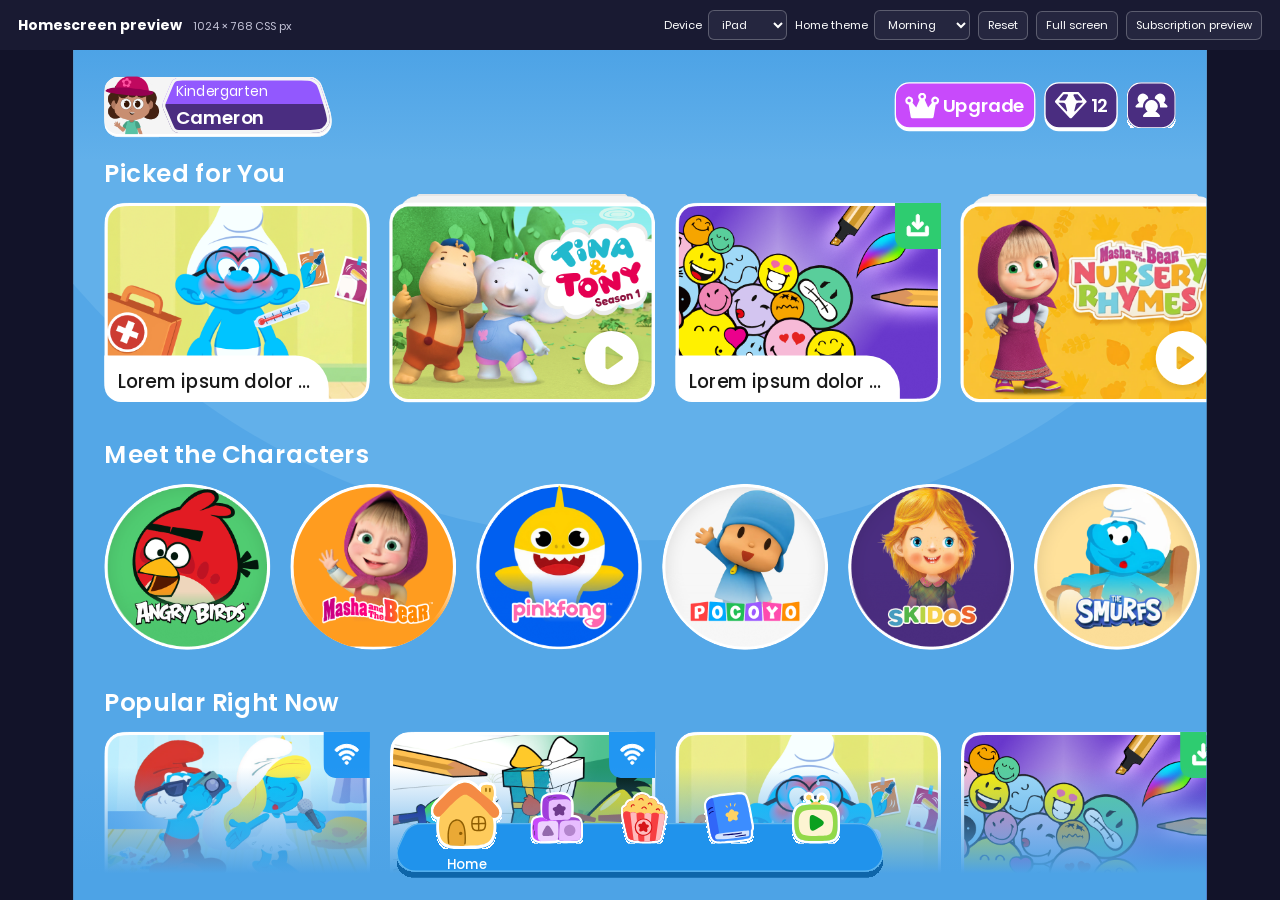
<file: homescreen/index.html>
<!doctype html>
<html lang="en"><head><meta charset="utf-8"><meta name="viewport" content="width=device-width,initial-scale=1,viewport-fit=cover"><meta name="color-scheme" content="dark"><title>SKIDOS Homescreen Preview</title><link rel="stylesheet" href="./fonts.css"><script src="./assets-1.js"></script><script src="./assets-2.js"></script><script src="./assets-3.js"></script><style>

*{box-sizing:border-box}html,body{margin:0;min-height:100%;background:#121329}body{font-family:Poppins,sans-serif}
button,select{font:inherit}button{cursor:pointer;touch-action:manipulation}
button:focus-visible,select:focus-visible,a:focus-visible{outline:2px solid #ffe461;outline-offset:3px}
</style></head><body><div id="app"></div><script>(()=>{var Pn=!0;var Xo=globalThis.process?.env?.NODE_ENV,_=Xo&&!Xo.toLowerCase().startsWith("prod");var wt=Array.isArray,zo=Array.prototype.indexOf,Wt=Array.prototype.includes,Fr=Array.from,Ai=Object.keys,ye=Object.defineProperty,ze=Object.getOwnPropertyDescriptor,Gn=Object.getOwnPropertyDescriptors,Li=Object.prototype,Uo=Array.prototype,gr=Object.getPrototypeOf,Ii=Object.isExtensible;function Ri(e){return typeof e=="function"}var Ce=()=>{};function Hn(e){for(var t=0;t<e.length;t++)e[t]()}function Fn(){var e,t,r=new Promise((n,i)=>{e=n,t=i});return{promise:r,resolve:e,reject:t}}var Ne=Symbol("$state"),Yn=Symbol("component"),fn=Symbol("legacy props"),Ko=Symbol(""),Vn=Symbol("proxy path"),jn=Symbol("attributes"),cn=Symbol("class"),pn=Symbol("style"),hn=Symbol("text"),br=Symbol("form reset"),Mi=Symbol("hmr anchor"),Bt=new class extends Error{name="StaleReactionError";message="The reaction that called `getAbortSignal()` was re-run or destroyed"},Oi=!!globalThis.document?.contentType&&globalThis.document.contentType.includes("xml");var Yr=3,ct=8;var it={};var J=Symbol("uninitialized"),pt=Symbol("filename"),Zo=Symbol("hmr"),Wn="http://www.w3.org/1999/xhtml";var qt="font-weight: bold",Xt="font-weight: normal";function Jo(e){_?console.warn(`%c[svelte] await_reactivity_loss
%cDetected reactivity loss when reading \`${e}\`. This happens when state is read in an async function after an earlier \`await\`
https://svelte.dev/e/await_reactivity_loss`,qt,Xt):console.warn("https://svelte.dev/e/await_reactivity_loss")}function Qo(e,t){_?console.warn(`%c[svelte] await_waterfall
%cAn async derived, \`${e}\` (${t}) was not read immediately after it resolved. This often indicates an unnecessary waterfall, which can slow down your app
https://svelte.dev/e/await_waterfall`,qt,Xt):console.warn("https://svelte.dev/e/await_waterfall")}function ea(){_?console.warn(`%c[svelte] derived_inert
%cReading a derived belonging to a now-destroyed effect may result in stale values
https://svelte.dev/e/derived_inert`,qt,Xt):console.warn("https://svelte.dev/e/derived_inert")}function ta(e,t,r){_?console.warn(`%c[svelte] hydration_attribute_changed
%cThe \`${e}\` attribute on \`${t}\` changed its value between server and client renders. The client value, \`${r}\`, will be ignored in favour of the server value
https://svelte.dev/e/hydration_attribute_changed`,qt,Xt):console.warn("https://svelte.dev/e/hydration_attribute_changed")}function wr(e){_?console.warn(`%c[svelte] hydration_mismatch
%c${e?`Hydration failed because the initial UI does not match what was rendered on the server. The error occurred near ${e}`:"Hydration failed because the initial UI does not match what was rendered on the server"}
https://svelte.dev/e/hydration_mismatch`,qt,Xt):console.warn("https://svelte.dev/e/hydration_mismatch")}function ra(){_?console.warn(`%c[svelte] lifecycle_double_unmount
%cTried to unmount a component that was not mounted
https://svelte.dev/e/lifecycle_double_unmount`,qt,Xt):console.warn("https://svelte.dev/e/lifecycle_double_unmount")}function na(){_?console.warn("%c[svelte] select_multiple_invalid_value\n%cThe `value` property of a `<select multiple>` element should be an array, but it received a non-array value. The selection will be kept as is.\nhttps://svelte.dev/e/select_multiple_invalid_value",qt,Xt):console.warn("https://svelte.dev/e/select_multiple_invalid_value")}function Bn(e){_?console.warn(`%c[svelte] state_proxy_equality_mismatch
%cReactive \`$state(...)\` proxies and the values they proxy have different identities. Because of this, comparisons with \`${e}\` will produce unexpected results
https://svelte.dev/e/state_proxy_equality_mismatch`,qt,Xt):console.warn("https://svelte.dev/e/state_proxy_equality_mismatch")}function ia(){_?console.warn("%c[svelte] svelte_boundary_reset_noop\n%cA `<svelte:boundary>` `reset` function only resets the boundary the first time it is called\nhttps://svelte.dev/e/svelte_boundary_reset_noop",qt,Xt):console.warn("https://svelte.dev/e/svelte_boundary_reset_noop")}var $=!1;function _e(e){$=e}var O;function z(e){if(e===null)throw wr(),it;return O=e}function Pe(){return z(Te(O))}function L(e){if($){if(Te(O)!==null)throw wr(),it;O=e}}function Dt(e=1){if($){for(var t=e,r=O;t--;)r=Te(r);O=r}}function Ct(e=!0){for(var t=0,r=O;;){if(r.nodeType===ct){var n=r.data;if(n==="]"){if(t===0)return r;t-=1}else(n==="["||n==="[!"||n[0]==="["&&!isNaN(Number(n.slice(1))))&&(t+=1)}var i=Te(r);e&&r.remove(),r=i}}function yr(e){if(!e||e.nodeType!==ct)throw wr(),it;return e.data}function qn(e){return e===this.v}function Xn(e,t){return e!=e?t==t:e!==t||e!==null&&typeof e=="object"||typeof e=="function"}function zn(e){return!Xn(e,this.v)}function oa(e){if(_){let t=new Error(`invariant_violation
An invariant violation occurred, meaning Svelte's internal assumptions were flawed. This is a bug in Svelte, not your app \u2014 please open an issue at https://github.com/sveltejs/svelte, citing the following message: "${e}"
https://svelte.dev/e/invariant_violation`);throw t.name="Svelte error",t}else throw new Error("https://svelte.dev/e/invariant_violation")}function Un(e){if(_){let t=new Error(`lifecycle_outside_component
\`${e}(...)\` can only be used during component initialisation
https://svelte.dev/e/lifecycle_outside_component`);throw t.name="Svelte error",t}else throw new Error("https://svelte.dev/e/lifecycle_outside_component")}function sa(){if(_){let e=new Error("async_derived_orphan\nCannot create a `$derived(...)` with an `await` expression outside of an effect tree\nhttps://svelte.dev/e/async_derived_orphan");throw e.name="Svelte error",e}else throw new Error("https://svelte.dev/e/async_derived_orphan")}function la(){if(_){let e=new Error(`derived_references_self
A derived value cannot reference itself recursively
https://svelte.dev/e/derived_references_self`);throw e.name="Svelte error",e}else throw new Error("https://svelte.dev/e/derived_references_self")}function Di(e,t,r){if(_){let n=new Error(`each_key_duplicate
${r?`Keyed each block has duplicate key \`${r}\` at indexes ${e} and ${t}`:`Keyed each block has duplicate key at indexes ${e} and ${t}`}
https://svelte.dev/e/each_key_duplicate`);throw n.name="Svelte error",n}else throw new Error("https://svelte.dev/e/each_key_duplicate")}function da(e,t,r){if(_){let n=new Error(`each_key_volatile
Keyed each block has key that is not idempotent \u2014 the key for item at index ${e} was \`${t}\` but is now \`${r}\`. Keys must be the same each time for a given item
https://svelte.dev/e/each_key_volatile`);throw n.name="Svelte error",n}else throw new Error("https://svelte.dev/e/each_key_volatile")}function ua(e){if(_){let t=new Error(`effect_in_teardown
\`${e}\` cannot be used inside an effect cleanup function
https://svelte.dev/e/effect_in_teardown`);throw t.name="Svelte error",t}else throw new Error("https://svelte.dev/e/effect_in_teardown")}function fa(){if(_){let e=new Error("effect_in_unowned_derived\nEffect cannot be created inside a `$derived` value that was not itself created inside an effect\nhttps://svelte.dev/e/effect_in_unowned_derived");throw e.name="Svelte error",e}else throw new Error("https://svelte.dev/e/effect_in_unowned_derived")}function ca(e){if(_){let t=new Error(`effect_orphan
\`${e}\` can only be used inside an effect (e.g. during component initialisation)
https://svelte.dev/e/effect_orphan`);throw t.name="Svelte error",t}else throw new Error("https://svelte.dev/e/effect_orphan")}function pa(){if(_){let e=new Error(`effect_update_depth_exceeded
Maximum update depth exceeded. This typically indicates that an effect reads and writes the same piece of state
https://svelte.dev/e/effect_update_depth_exceeded`);throw e.name="Svelte error",e}else throw new Error("https://svelte.dev/e/effect_update_depth_exceeded")}function ha(){if(_){let e=new Error(`hydration_failed
Failed to hydrate the application
https://svelte.dev/e/hydration_failed`);throw e.name="Svelte error",e}else throw new Error("https://svelte.dev/e/hydration_failed")}function _a(e){if(_){let t=new Error(`props_invalid_value
Cannot do \`bind:${e}={undefined}\` when \`${e}\` has a fallback value
https://svelte.dev/e/props_invalid_value`);throw t.name="Svelte error",t}else throw new Error("https://svelte.dev/e/props_invalid_value")}function ma(e){if(_){let t=new Error(`rune_outside_svelte
The \`${e}\` rune is only available inside \`.svelte\` and \`.svelte.js/ts\` files
https://svelte.dev/e/rune_outside_svelte`);throw t.name="Svelte error",t}else throw new Error("https://svelte.dev/e/rune_outside_svelte")}function va(){if(_){let e=new Error("state_descriptors_fixed\nProperty descriptors defined on `$state` objects must contain `value` and always be `enumerable`, `configurable` and `writable`.\nhttps://svelte.dev/e/state_descriptors_fixed");throw e.name="Svelte error",e}else throw new Error("https://svelte.dev/e/state_descriptors_fixed")}function ga(){if(_){let e=new Error("state_prototype_fixed\nCannot set prototype of `$state` object\nhttps://svelte.dev/e/state_prototype_fixed");throw e.name="Svelte error",e}else throw new Error("https://svelte.dev/e/state_prototype_fixed")}function ba(){if(_){let e=new Error("state_unsafe_mutation\nUpdating state inside `$derived(...)`, `$inspect(...)` or a template expression is forbidden. If the value should not be reactive, declare it without `$state`\nhttps://svelte.dev/e/state_unsafe_mutation");throw e.name="Svelte error",e}else throw new Error("https://svelte.dev/e/state_unsafe_mutation")}function wa(){if(_){let e=new Error("svelte_boundary_reset_onerror\nA `<svelte:boundary>` `reset` function cannot be called while an error is still being handled\nhttps://svelte.dev/e/svelte_boundary_reset_onerror");throw e.name="Svelte error",e}else throw new Error("https://svelte.dev/e/svelte_boundary_reset_onerror")}var me=!1,zt=!1,yt=!1;var mn=null;function Ge(e,t){return e.label=t,Zn(e.v,t),e}function Zn(e,t){return e?.[Vn]?.(t),e}function xt(e){let t=new Error,r=Js();return r.length===0?null:(r.unshift(`
`),ye(t,"stack",{value:r.join(`
`)}),ye(t,"name",{value:e}),t)}function Js(){let e=Error.stackTraceLimit;Error.stackTraceLimit=1/0;let t=new Error().stack;if(Error.stackTraceLimit=e,!t)return[];let r=t.split(`
`),n=[];for(let i=0;i<r.length;i++){let o=r[i],a=o.replaceAll("\\","/");if(o.trim()!=="Error"){if(o.includes("validate_each_keys"))return[];a.includes("svelte/src/internal")||a.includes("node_modules/.vite")||n.push(o)}}return n}function xa(e,t){if(!_)throw new Error("invariant(...) was not guarded by if (DEV)");e||oa(t)}var G=null;function Ut(e){G=e}var Pt=null;function Wr(e){Pt=e}var kt=null;function Jn(e){kt=e}function Et(e,t=!1,r){G={p:G,i:!1,c:null,e:null,s:e,x:null,r:k,l:zt&&!t?{s:null,u:null,$:[]}:null},_&&(G.function=r,kt=r)}function $t(e){var t=G,r=t.e;if(r!==null){t.e=null;for(var n of r)Ci(n)}return e!==void 0&&(t.x=e),t.i=!0,G=t.p,_&&(kt=G?.function??null),vn(e)}function vn(e={}){return ye(e,Yn,{value:!0}),e}function Gt(){return!zt||G!==null&&G.l===null}var xr=[];function ka(){var e=xr;xr=[],Hn(e)}function fe(e){if(xr.length===0&&!kr){var t=xr;queueMicrotask(()=>{t===xr&&ka()})}xr.push(e)}function Ea(){for(;xr.length>0;)ka()}var Qs=-7169;function U(e,t){e.f=e.f&Qs|t}function Br(e){(e.f&512)!==0||e.deps===null?U(e,1024):U(e,4096)}function Qn(e,t){(e.f&2048)!==0?t.set(e,2048):(e.f&4096)!==0&&t.get(e)!==2048&&t.set(e,4096),U(e,1024)}function $a(e){return`{${e.toString().replace(/^async \(\) => /,"").replace(/^\(/,"").replace(/\$\.get\((.+?)\)/g,(t,r)=>r).replace(/\$\.track_reactivity_loss\((.+?)\)\(\)/g,(t,r)=>r).replace(/\)$/,"")}}`}var Na=!1;function Pi(){Na||(Na=!0,document.addEventListener("reset",e=>{Promise.resolve().then(()=>{if(!e.defaultPrevented)for(let t of e.target.elements)t[br]?.()})},{capture:!0}))}function Ve(e){var t=S,r=k;ge(null),be(null);try{return e()}finally{ge(t),be(r)}}function Gi(e,t,r,n=r){e.addEventListener(t,()=>Ve(r));let i=e[br];i?e[br]=()=>{i(),n(!0)}:e[br]=()=>n(!0),Pi()}function ei(e,t,r,n){let i=Gt()?sr:$r;var o=e.filter(u=>!u.settled),a=t.map(i);if(_&&a.forEach((u,v)=>{u.label=t[v].toString().replace("() => ","").replaceAll("$.eager(() => ","$state.eager(").replace(/\$\.get\((.+?)\)/g,(g,m)=>m)}),r.length===0&&o.length===0){n(a);return}var s=k,d=Ta(),p=o.length===1?o[0].promise:o.length>1?Promise.all(o.map(u=>u.promise)):null;function h(u){if((s.f&16384)===0){d();try{n([...a,...u])}catch(v){Ke(v,s)}Xr()}}var c=Hi();if(r.length===0){p.then(()=>h([])).finally(c);return}function f(){Promise.all(r.map(u=>Yi(u))).then(h).catch(u=>Ke(u,s)).finally(c)}p?p.then(()=>{if((s.f&16384)!==0){c();return}d(),f(),Xr()}):f()}function Ta(){var e=k,t=S,r=G,n=A;if(_)var i=Pt;return function(a=!0){be(e),ge(t),Ut(r),a&&(e.f&16384)===0&&(n?.activate(),n?.apply()),_&&(Fi(null),Wr(i))}}var el=!1;function Xr(e=!0){el=!1,be(null),ge(null),Ut(null),e&&A?.deactivate(),_&&(Fi(null),Wr(null))}function Hi(){var e=k,t=e.b,r=A,n=!!t?.is_rendered();return t?.update_pending_count(1,r),r.increment(n,e),()=>{t?.update_pending_count(-1,r),r.decrement(n,e)}}var Ze=null;function Fi(e){Ze=e}var wn=new Set;function sr(e){var t=2050;k!==null&&(k.f|=524288);let r={ctx:G,deps:null,effects:null,equals:qn,f:t,fn:e,reactions:null,rv:0,v:J,wv:0,parent:k,ac:null};return _&&yt&&(r.created=xt("created at")),r}var zr=Symbol("obsolete");function Yi(e,t,r){let n=k;n===null&&sa();var i=void 0,o=He(J);_&&(o.label=t??$a(e));var a=!S,s=new Set;return La(()=>{var d=k;_&&(Ze={effect:d,effect_deps:new Set,warned:!1});var p=Fn();i=p.promise;try{Promise.resolve(e()).then(p.resolve,u=>{u!==Bt&&p.reject(u)}).finally(Xr)}catch(u){p.reject(u),Xr()}if(_){if(Ze){if(d.deps!==null)for(let u=0;u<We;u+=1)Ze.effect_deps.add(d.deps[u]);if(Ee!==null)for(let u=0;u<Ee.length;u+=1)Ze.effect_deps.add(Ee[u])}Ze=null}var h=A;if(a){if((d.f&32768)!==0)var c=Hi();if(n.b?.is_rendered())h.async_deriveds.get(d)?.reject(zr);else for(let u of s.values())u.reject(zr);s.add(p),h.async_deriveds.set(d,p)}let f=(u,v=void 0)=>{_&&(Ze=null),c?.(),s.delete(p),v!==zr&&(h.activate(),v?(o.f|=8388608,Tt(o,v)):((o.f&8388608)!==0&&(o.f^=8388608),_&&r!==void 0&&!o.equals(u)&&(wn.add(o),setTimeout(()=>{wn.has(o)&&(d.f&16384)===0&&(Qo(o.label,r),wn.delete(o))})),Tt(o,u)),h.deactivate())};p.promise.then(f,u=>f(null,u||"unknown"))}),ke(()=>{for(let d of s)d.reject(zr)}),_&&(o.f|=4194304),new Promise(d=>{function p(h){function c(){h===i?d(o):p(i)}h.then(c,c)}p(i)})}function X(e){let t=sr(e);return me||ni(t),t}function $r(e){let t=sr(e);return t.equals=zn,t}function Sa(e){var t=e.effects;if(t!==null){e.effects=null;for(var r=0;r<t.length;r+=1)le(t[r])}}var Vi=[];function yn(e){var t,r=k,n=e.parent;if(!at&&n!==null&&e.v!==J&&(n.f&24576)!==0)return ea(),e.v;if(be(n),_){let i=Nr;ti(new Set);try{Wt.call(Vi,e)&&la(),Vi.push(e),Sa(e),t=ri(e)}finally{be(r),ti(i),Vi.pop()}}else try{Sa(e),t=ri(e)}finally{be(r)}return t}function ji(e){var t=yn(e);if(!e.equals(t)&&(e.wv=Ur(),(!A?.is_fork||e.deps===null)&&(A!==null?(A.capture(e,t,!0),_t?.capture(e,t,!0)):e.v=t,e.deps===null))){U(e,1024);return}at||($e!==null?(ar()||A?.is_fork)&&$e.set(e,t):Br(e))}function Aa(e){if(e.effects!==null)for(let t of e.effects)(t.teardown||t.ac)&&(t.teardown?.(),t.ac!==null&&Ve(()=>{t.ac.abort(Bt),t.ac=null}),t.fn!==null&&(t.teardown=Ce),Tr(t,0),xn(t))}function Wi(e){if(e.effects!==null)for(let t of e.effects)t.teardown&&t.fn!==null&&Ht(t)}var ii=null,Kr=null,A=null,_t=null,$e=null,Xi=null,kr=!1,Bi=!1,Zr=null,kn=null,Ia=0,qi=new Set,nl=1,st=class e{id=nl++;started=!1;linked=!0;prev=null;next=null;async_deriveds=new Map;current=new Map;previous=new Map;#e=new Set;#t=new Set;#r=0;#s=new Map;#i=null;#n=[];#a=[];#o=new Map;#l=new Map;#p=new Set;is_fork=!1;#d=!1;constructor(){Kr===null?ii=Kr=this:(Kr.next=this,this.prev=Kr),Kr=this}#_(){if(this.is_fork)return!0;for(let t of this.#s.keys())if(!this.#g(t))return!0;return!1}#g(t){for(var r=t;r!==null;r=r.parent)if(this.#l.has(r))return!0;return!1}skip_effect(t){this.#l.has(t)||this.#l.set(t,{d:[],m:[]}),this.#p.delete(t)}unskip_effect(t,r=n=>this.schedule(n)){var n=this.#l.get(t);if(n){this.#l.delete(t);for(var i of n.d)U(i,2048),r(i);for(i of n.m)U(i,4096),r(i)}this.#p.add(t)}#u(){var t=[];for(let o of this.#n)if(!((o.f&16384)!==0||(o.f&6144)===0)){for(var r=o,n=!1;r.parent!==null;){r=r.parent;var i=r.f;if((i&96)!==0){if((i&1024)===0){n=!0;break}r.f^=1024}}n||t.push(r)}return this.#n=[],t}#m(){if(this.started=!0,_)for(let s of this.current.keys())qi.add(s);for(let[s,d]of this.#o)U(s,d),this.schedule(s);this.apply();for(var t=Zr=[],r=[],n=kn=[];this.#n.length>0;){Ia++>1e3&&(this.#c(),il());for(let s of this.#u())try{this.#b(s,t,r)}catch(d){throw Da(s),this.#_()||this.discard(),d}}if(A=null,n.length>0){var i=e.ensure();for(let s of n)i.schedule(s)}if(Zr=null,kn=null,this.#_()){this.#h(r),this.#h(t);for(let[s,d]of this.#l)Oa(s,d);n.length>0&&A.#m();return}let o=this.#y();if(o){this.#h(r),this.#h(t),o.#f(this);return}this.#o.clear();for(let s of this.#e)s(this);this.#e.clear(),_t=this,Ra(r),Ra(t),_t=null,this.#i?.resolve();var a=A;this.#r===0&&(this.#n.length===0||a!==null)&&(this.#c(),me&&(this.#w(),A=a)),a!==null&&(vt.clear(),a.#m())}#b(t,r,n){t.f^=1024;for(var i=t.first;i!==null;){var o=i.f,a=(o&96)!==0,s=a&&(o&1024)!==0,d=s||(o&8192)!==0||this.#l.has(i);if(!d&&i.fn!==null){a?i.f^=1024:(o&4)!==0?r.push(i):me&&(o&16777224)!==0?n.push(i):dr(i)&&((o&16)!==0&&this.add_dirty_reaction(i,4096),Ht(i));var p=i.first;if(p!==null){i=p;continue}}for(;i!==null;){var h=i.next;if(h!==null){i=h;break}i=i.parent}}}#y(){for(var t=this.prev;t!==null;t=t.prev)if(!t.is_fork&&this.#v(t))return t;return null}#v(t){for(let[r,[,n]]of this.current)if(!n&&t.current.has(r))return!0;return!1}#f(t){for(let[n,i]of t.current)!this.previous.has(n)&&t.previous.has(n)&&this.previous.set(n,t.previous.get(n)),this.current.set(n,i);for(let[n,i]of t.async_deriveds){let o=this.async_deriveds.get(n);o&&i.promise.then(o.resolve).catch(o.reject)}t.async_deriveds.clear(),this.transfer_reactions(t.#o);let r=n=>{var i=n.reactions;if(i!==null&&!((n.f&2)!==0&&(n.f&6144)===0))for(let s of i){var o=s.f;if((o&2)!==0)r(s);else{var a=s;o&4194320&&!this.async_deriveds.has(a)&&(this.#o.delete(a),U(a,2048),this.schedule(a))}}};for(let n of this.current.keys())r(n);this.oncommit(()=>t.discard()),t.#c(),A=this,this.#m()}#h(t){for(var r=0;r<t.length;r+=1)Qn(t[r],this.#o)}capture(t,r,n=!1){t.v!==J&&!this.previous.has(t)&&this.previous.set(t,t.v),(t.f&8388608)===0&&(this.current.set(t,[r,n]),$e?.set(t,r)),this.is_fork||(t.v=r)}activate(){A=this}deactivate(){A=null,$e=null}flush(){try{_&&qi.clear(),Bi=!0,A=this,this.#m()}finally{if(Ia=0,Xi=null,Zr=null,kn=null,Bi=!1,A=null,$e=null,vt.clear(),_)for(let t of qi)t.updated=null}}discard(){for(let t of this.#t)t(this);this.#t.clear();for(let t of this.async_deriveds.values())t.reject(zr);this.#c(),this.#i?.resolve()}register_created_effect(t){this.#a.push(t)}#w(){for(let c=ii;c!==null;c=c.next){var t=c.id<this.id,r=[];for(let[f,[u,v]]of this.current){if(c.current.has(f)){var n=c.current.get(f)[0];if(t&&u!==n)c.current.set(f,[u,v]);else continue}r.push(f)}if(t)for(let[f,u]of this.async_deriveds){let v=c.async_deriveds.get(f);v&&u.promise.then(v.resolve).catch(v.reject)}var i=[...c.current.keys()].filter(f=>!c.current.get(f)[1]);if(!(!c.started||i.length===0)){var o=i.filter(f=>!this.current.has(f));if(o.length===0)t&&c.discard();else if(r.length>0){if(_&&!c.#d&&xa(c.#n.length===0,"Batch has scheduled effects"),t)for(let f of this.#p)c.unskip_effect(f,u=>{(u.f&4194320)!==0?c.schedule(u):c.#h([u])});c.activate();var a=new Set,s=new Map;for(var d of r)Ma(d,o,a,s);s=new Map;var p=[...c.current].filter(([f,u])=>{let v=this.current.get(f);return v?v[0]!==u[0]||v[1]!==u[1]:!0}).map(([f])=>f);if(p.length>0)for(let f of this.#a)(f.f&155648)===0&&zi(f,p,s)&&((f.f&4194320)!==0?(U(f,2048),c.schedule(f)):c.add_dirty_reaction(f,2048));if(c.#n.length>0&&!c.#d){c.apply();for(var h of c.#u())c.#b(h,[],[])}c.deactivate()}}}}increment(t,r){if(this.#r+=1,t){let n=this.#s.get(r)??0;this.#s.set(r,n+1)}}decrement(t,r){if(this.#r-=1,t){let n=this.#s.get(r)??0;n===1?this.#s.delete(r):this.#s.set(r,n-1)}this.#d||(this.#d=!0,fe(()=>{this.#d=!1,this.linked&&this.flush()}))}transfer_reactions(t){for(let[r,n]of t)this.add_dirty_reaction(r,n);t.clear()}add_dirty_reaction(t,r){(r===2048||this.#o.get(t)!==2048)&&this.#o.set(t,r)}oncommit(t){this.#e.add(t)}ondiscard(t){this.#t.add(t)}settled(){return(this.#i??=Fn()).promise}static ensure(){if(A===null){let t=A=new e;!Bi&&!kr&&fe(()=>{t.started||t.flush()})}return A}apply(){if(!me||!this.is_fork&&this.prev===null&&this.next===null){$e=null;return}$e=new Map;for(let[t,[r]]of this.current)$e.set(t,r);for(let t=ii;t!==null;t=t.next)if(!(t===this||t.is_fork)&&(t.id>=this.id||!t.#v(this)))for(let[r,n]of t.previous)$e.has(r)||$e.set(r,n)}schedule(t){if(Xi=t,t.b?.is_pending&&(t.f&16777228)!==0&&(t.f&32768)===0){t.b.defer_effect(t);return}this.#n.push(t)}#c(){if(this.linked){var t=this.prev,r=this.next;t===null?ii=r:t.next=r,r===null?Kr=t:r.prev=t,this.linked=!1}}};function lr(e){var t=kr,r=_t;_t=null,kr=!0;try{var n;for(e&&(lr(),n=e());;){if(Ea(),A===null)return n;A.flush()}}finally{kr=t,_t=r}}function il(){if(_){var e=new Map;for(let r of A.current.keys())for(let[n,i]of r.updated??[]){var t=e.get(n);t||(t={error:i.error,count:0},e.set(n,t)),t.count+=i.count}for(let r of e.values())r.error&&console.error(r.error)}try{pa()}catch(r){_&&ye(r,"stack",{value:""}),Ke(r,Xi)}}var mt=null;function Ra(e){var t=e.length;if(t!==0){for(var r=0;r<t;){var n=e[r++];if((n.f&24576)===0&&dr(n)&&(mt=new Set,Ht(n),n.deps===null&&n.first===null&&n.nodes===null&&n.teardown===null&&n.ac===null&&Ui(n),mt?.size>0)){vt.clear();for(let i of mt){if((i.f&24576)!==0)continue;let o=[i],a=i.parent;for(;a!==null;)mt.has(a)&&(mt.delete(a),o.push(a)),a=a.parent;for(let s=o.length-1;s>=0;s--){let d=o[s];(d.f&24576)===0&&Ht(d)}}mt.clear()}}mt=null}}function Ma(e,t,r,n){if(!r.has(e)&&(r.add(e),e.reactions!==null))for(let i of e.reactions){let o=i.f;(o&2)!==0?Ma(i,t,r,n):(o&4194320)!==0&&(o&2048)===0&&zi(i,t,n)&&(U(i,2048),En(i))}}function zi(e,t,r){let n=r.get(e);if(n!==void 0)return n;if(e.deps!==null)for(let i of e.deps){if(Wt.call(t,i))return!0;if((i.f&2)!==0&&zi(i,t,r))return r.set(i,!0),!0}return r.set(e,!1),!1}function En(e){A.schedule(e)}function Oa(e,t){if(!((e.f&32)!==0&&(e.f&1024)!==0)){(e.f&2048)!==0?t.d.push(e):(e.f&4096)!==0&&t.m.push(e),U(e,1024);for(var r=e.first;r!==null;)Oa(r,t),r=r.next}}function Da(e){U(e,1024);for(var t=e.first;t!==null;)Da(t),t=t.next}var Nr=new Set,vt=new Map;function ti(e){Nr=e}var Zi=!1;function Ca(){Zi=!0}function He(e,t){var r={f:0,v:e,reactions:null,equals:qn,rv:0,wv:0};return _&&yt&&(r.created=t??xt("created at"),r.updated=null,r.set_during_effect=!1,r.trace=null),r}function oe(e,t){let r=He(e,t);return ni(r),r}function Lr(e,t=!1,r=!0){let n=He(e);return t||(n.equals=zn),zt&&r&&G!==null&&G.l!==null&&(G.l.s??=[]).push(n),n}function Y(e,t,r=!1){S!==null&&(!Be||(S.f&131072)!==0)&&Gt()&&(S.f&4325394)!==0&&(St===null||!St.has(e))&&ba();let n=r?Qt(t):t;return _&&Zn(n,e.label),Tt(e,n,kn)}var Ar=null,Ki=0;function Tt(e,t,r=null){if(!e.equals(t)){at?vt.set(e,t):vt.has(e)||vt.set(e,e.v);var n=st.ensure();if(n.capture(e,t),_){if(yt||k!==null){e.updated??=new Map;let i=(e.updated.get("")?.count??0)+1;if(e.updated.set("",{error:null,count:i}),yt||i>5){let o=xt("updated at");if(o!==null){let a=e.updated.get(o.stack);a||(a={error:o,count:0},e.updated.set(o.stack,a)),a.count++}}}k!==null&&(e.set_during_effect=!0)}if((e.f&2)!==0){let i=e;(e.f&2048)!==0&&yn(i),$e===null&&Br(i)}e.wv=Ur(),Ar=null,Ki=0,Pa(e,2048,r),Ar=null,Gt()&&k!==null&&(k.f&1024)!==0&&(k.f&96)===0&&(lt===null?Ga([e]):lt.push(e)),!n.is_fork&&Nr.size>0&&!Zi&&oi()}return t}function oi(){Zi=!1;for(let e of Nr){(e.f&1024)!==0&&U(e,4096);let t;try{t=dr(e)}catch{t=!0}t&&Ht(e)}Nr.clear()}function Jr(e,t=1){var r=l(e),n=t===1?r++:r--;return Y(e,r),n}function Ir(e){Y(e,e.v+1)}function Pa(e,t,r){var n=e.reactions;if(n!==null){var i=Gt(),o=n.length;if(Ki+=o,Ki>1e5&&Ar===null&&(Ar=new Set),Ar!==null){if(Ar.has(e))return;Ar.add(e)}for(var a=0;a<o;a++){var s=n[a],d=s.f;if(!(!i&&s===k)){var p=(d&2048)===0;if(p&&U(s,t),(d&131072)!==0)Nr.add(s);else if((d&2)!==0){var h=s;$e?.delete(h),Pa(h,4096,r)}else if(p){var c=s;(d&16)!==0&&mt!==null&&mt.add(c),r!==null?r.push(c):En(c)}}}}}var al=/^[a-zA-Z_$][a-zA-Z_$0-9]*$/;function Qt(e){if(typeof e!="object"||e===null||Ne in e||Yn in e)return e;let t=gr(e);if(t!==Li&&t!==Uo)return e;var r=new Map,n=wt(e),i=oe(0),o=_&&yt?xt("created at"):null,a=ur,s=c=>{if(ur===a)return c();var f=S,u=ur;ge(null),Ji(a);var v=c();return ge(f),Ji(u),v};n&&(r.set("length",oe(e.length,o)),_&&(e=ll(e)));var d="";let p=!1;function h(c){if(!p){p=!0,d=c,Ge(i,`${d} version`);for(let[f,u]of r)Ge(u,Rr(d,f));p=!1}}return new Proxy(e,{defineProperty(c,f,u){(!("value"in u)||u.configurable===!1||u.enumerable===!1||u.writable===!1)&&va();var v=r.get(f);return v===void 0?s(()=>{var g=oe(u.value,o);return r.set(f,g),_&&typeof f=="string"&&Ge(g,Rr(d,f)),g}):Y(v,u.value,!0),!0},deleteProperty(c,f){var u=r.get(f);if(u===void 0){if(f in c){let v=s(()=>oe(J,o));r.set(f,v),Ir(i),_&&Ge(v,Rr(d,f))}}else Y(u,J),Ir(i);return!0},get(c,f,u){if(f===Ne)return e;if(_&&f===Vn)return h;var v=r.get(f),g=f in c;if(v===void 0&&(!g||ze(c,f)?.writable)&&(v=s(()=>{var w=Qt(g?c[f]:J),b=oe(w,o);return _&&Ge(b,Rr(d,f)),b}),r.set(f,v)),v!==void 0){var m=l(v);return m===J?void 0:m}return Reflect.get(c,f,u)},getOwnPropertyDescriptor(c,f){this.has?.(c,f);var u=Reflect.getOwnPropertyDescriptor(c,f),v=r.get(f);if(v!==void 0){var g=l(v);if(g===J)return;if(u&&"value"in u)u.value=g;else return{enumerable:!0,configurable:!0,value:g,writable:!0}}return u},has(c,f){if(f===Ne)return!0;var u=r.get(f),v=u!==void 0&&u.v!==J||Reflect.has(c,f);if(u!==void 0||(k!==null||S!==null)&&(!v||ze(c,f)?.writable)){u===void 0&&(u=s(()=>{var m=v?Qt(c[f]):J,w=oe(m,o);return _&&Ge(w,Rr(d,f)),w}),r.set(f,u));var g=l(u);if(g===J)return!1}return v},set(c,f,u,v){var g=r.get(f),m=f in c;if(n&&f==="length")for(var w=u;w<g.v;w+=1){var b=r.get(w+"");b!==void 0?Y(b,J):w in c&&(b=s(()=>oe(J,o)),r.set(w+"",b),_&&Ge(b,Rr(d,w)))}if(g===void 0)(!m||ze(c,f)?.writable)&&(g=s(()=>oe(void 0,o)),_&&Ge(g,Rr(d,f)),Y(g,Qt(u)),r.set(f,g));else{m=g.v!==J;var T=s(()=>Qt(u));Y(g,T)}var R=Reflect.getOwnPropertyDescriptor(c,f);if(R?.set&&R.set.call(v,u),!m){if(n&&typeof f=="string"){var K=r.get("length"),y=Number(f);Number.isInteger(y)&&y>=K.v&&Y(K,y+1)}Ir(i)}return!0},ownKeys(c){l(i);var f=Reflect.ownKeys(c).filter(g=>{var m=r.get(g);return m===void 0||m.v!==J});for(var[u,v]of r)v.v!==J&&!(u in c)&&f.push(u);return f},setPrototypeOf(){ga()}})}function Rr(e,t){return typeof t=="symbol"?`${e}[Symbol(${t.description??""})]`:al.test(t)?`${e}.${t}`:/^\d+$/.test(t)?`${e}[${t}]`:`${e}['${t}']`}function Qr(e){try{if(e!==null&&typeof e=="object"&&Ne in e)return e[Ne]}catch{}return e}function ai(e,t){return Object.is(Qr(e),Qr(t))}var sl=new Set(["copyWithin","fill","pop","push","reverse","shift","sort","splice","unshift"]);function ll(e){return new Proxy(e,{get(t,r,n){var i=Reflect.get(t,r,n);return sl.has(r)?function(...o){Ca();var a=i.apply(this,o);return oi(),a}:i}})}function Ha(){let e=Array.prototype,t=Array.__svelte_cleanup;t&&t();let{indexOf:r,lastIndexOf:n,includes:i}=e;e.indexOf=function(o,a){let s=r.call(this,o,a);if(s===-1){for(let d=a??0;d<this.length;d+=1)if(Qr(this[d])===o){Bn("array.indexOf(...)");break}}return s},e.lastIndexOf=function(o,a){let s=n.call(this,o,a??this.length-1);if(s===-1){for(let d=0;d<=(a??this.length-1);d+=1)if(Qr(this[d])===o){Bn("array.lastIndexOf(...)");break}}return s},e.includes=function(o,a){let s=i.call(this,o,a);if(!s){for(let d=0;d<this.length;d+=1)if(Qr(this[d])===o){Bn("array.includes(...)");break}}return s},Array.__svelte_cleanup=()=>{e.indexOf=r,e.lastIndexOf=n,e.includes=i}}var fr,Fa,$n,Ya,Va;function si(){if(fr===void 0){fr=window,Fa=document,$n=/Firefox/.test(navigator.userAgent);var e=Element.prototype,t=Node.prototype,r=Text.prototype;Ya=ze(t,"firstChild").get,Va=ze(t,"nextSibling").get,Ii(e)&&(e[cn]=void 0,e[jn]=null,e[pn]=void 0,e.__e=void 0),Ii(r)&&(r[hn]=void 0),_&&(e.__svelte_meta=null,Ha())}}function pe(e=""){return document.createTextNode(e)}function Ie(e){return Ya.call(e)}function Te(e){return Va.call(e)}function P(e,t){if(!$)return Ie(e);var r=Ie(O);if(r===null)r=O.appendChild(pe());else if(t&&r.nodeType!==Yr){var n=pe();return r?.before(n),z(n),n}return t&&di(r),z(r),r}function At(e,t=!1){if(!$){var r=Ie(e);return r instanceof Comment&&r.data===""?Te(r):r}if(t){if(O?.nodeType!==Yr){var n=pe();return O?.before(n),z(n),n}di(O)}return O}function Re(e,t=!1){if(!$)return Ie(e);var r=P(e,t);return L(e),r}function D(e,t=1,r=!1){let n=$?O:e;for(var i;t--;)i=n,n=Te(n);if(!$)return n;if(r){if(n?.nodeType!==Yr){var o=pe();return n===null?i?.after(o):n.before(o),z(o),o}di(n)}return z(n),n}function bn(e){e.textContent=""}function li(){if(!me||mt!==null)return!1;var e=k.f;return(e&32768)!==0}function Lt(e,t,r){return t==null||t===Wn?r?document.createElement(e,{is:r}):document.createElement(e):r?document.createElementNS(t,e,{is:r}):document.createElementNS(t,e)}function di(e){if(e.nodeValue.length<65536)return;let t=e.nextSibling;for(;t!==null&&t.nodeType===Yr;)t.remove(),e.nodeValue+=t.nodeValue,t=e.nextSibling}var Qi=new WeakMap;function ja(e){var t=k;if(t===null)return S.f|=8388608,e;if(_&&e instanceof Error&&!Qi.has(e)&&Qi.set(e,dl(e,t)),(t.f&32768)===0&&(t.f&4)===0)throw _&&!t.parent&&e instanceof Error&&Wa(e),e;Ke(e,t)}function Ke(e,t){if(e===it)throw e;if(!(t!==null&&(t.f&16384)!==0)){for(;t!==null;){if((t.f&128)!==0&&(t.f&33570816)===0){if((t.f&32768)===0)throw e;try{t.b.error(e);return}catch(r){e=r}}t=t.parent}throw _&&e instanceof Error&&Wa(e),e}}function dl(e,t){let r=ze(e,"message");if(!(r&&!r.configurable)){for(var n=$n?"  ":"	",i=`
${n}in ${t.fn?.name||"<unknown>"}`,o=t.ctx;o!==null;)i+=`
${n}in ${o.function?.[pt].split("/").pop()}`,o=o.p;return{message:e.message+`
${i}
`,stack:e.stack?.split(`
`).filter(a=>!a.includes("svelte/src/internal")).join(`
`)}}}function Wa(e){let t=Qi.get(e);t&&(ye(e,"message",{value:t.message}),ye(e,"stack",{value:t.stack}))}function qa(e){k===null&&(S===null&&ca(e),fa()),at&&ua(e)}function fl(e,t){var r=t.last;r===null?t.last=t.first=e:(r.next=e,e.prev=r,t.last=e)}function Ft(e,t){var r=k;if(_)for(;r!==null&&(r.f&131072)!==0;)r=r.parent;r!==null&&(r.f&8192)!==0&&(e|=8192);var n={ctx:G,deps:null,nodes:null,f:e|2048|512,first:null,fn:t,last:null,next:null,parent:r,b:r&&r.b,prev:null,teardown:null,wv:0,ac:null};_&&(n.component_function=kt),A?.register_created_effect(n);var i=n;if((e&4)!==0)Zr!==null?Zr.push(n):st.ensure().schedule(n);else if(t!==null){try{Ht(n)}catch(a){throw le(n),a}i.deps===null&&i.teardown===null&&i.nodes===null&&i.first===i.last&&(i.f&524288)===0&&(i=i.first,(e&16)!==0&&(e&65536)!==0&&i!==null&&(i.f|=65536))}if(i!==null&&(i.parent=r,r!==null&&fl(i,r),S!==null&&(S.f&2)!==0&&(e&64)===0)){var o=S;(o.effects??=[]).push(i)}return n}function ar(){return S!==null&&!Be}function ke(e){let t=Ft(8,null);return U(t,1024),t.teardown=e,t}function en(e){qa("$effect"),_&&ye(e,"name",{value:"$effect"});var t=k.f,r=!S&&(t&32)!==0&&G!==null&&!G.i;if(r){var n=G;(n.e??=[]).push(e)}else return Ci(e)}function Ci(e){return Ft(1048580,e)}function ro(e){st.ensure();let t=Ft(524352,e);return()=>{le(t)}}function Xa(e){st.ensure();let t=Ft(524352,e);return(r={})=>new Promise(n=>{r.outro?Yt(t,()=>{le(t),n(void 0)}):(le(t),n(void 0))})}function Fe(e){return Ft(4,e)}function La(e){return Ft(4718592,e)}function Me(e,t=0){return Ft(8|t,e)}function W(e,t=[],r=[],n=[]){ei(n,t,r,i=>{Ft(8,()=>{e(...i.map(l))})})}function dt(e,t=0){var r=Ft(16|t,e);return _&&(r.dev_stack=Pt),r}function we(e){return Ft(524320,e)}function no(e){var t=e.teardown;if(t!==null){let r=at,n=S;eo(!0),ge(null);try{t.call(null)}catch(i){Ke(i,e.parent)}finally{eo(r),ge(n)}}}function xn(e,t=!1){var r=e.first;for(e.first=e.last=null;r!==null;){let i=r.ac;i!==null&&Ve(()=>{i.abort(Bt)});var n=r.next;(r.f&64)!==0?r.parent=null:le(r,t),r=n}}function za(e){for(var t=e.first;t!==null;){var r=t.next;(t.f&32)===0&&le(t),t=r}}function le(e,t=!0){var r=!1;(t||(e.f&262144)!==0)&&e.nodes!==null&&e.nodes.end!==null&&(Ua(e.nodes.start,e.nodes.end),r=!0),e.f|=33554432,xn(e,t&&!r),Tr(e,0);var n=e.nodes&&e.nodes.t;if(n!==null)for(let o of n)o.stop();no(e),e.f^=33554432,e.f|=16384;var i=e.parent;i!==null&&i.first!==null&&Ui(e),_&&(e.component_function=null),e.next=e.prev=e.teardown=e.ctx=e.deps=e.fn=e.nodes=e.ac=e.b=null}function Ua(e,t){for(;e!==null;){var r=e===t?null:Te(e);e.remove(),e=r}}function Ui(e){var t=e.parent,r=e.prev,n=e.next;r!==null&&(r.next=n),n!==null&&(n.prev=r),t!==null&&(t.first===e&&(t.first=n),t.last===e&&(t.last=r))}function Yt(e,t,r=!0){var n=[];e.f|=256,Ka(e,n,!0);var i=()=>{r&&le(e),t&&t()},o=n.length;if(o>0){var a=()=>--o||i();for(var s of n)s.out(a)}else i()}function Ka(e,t,r){if((e.f&8192)===0){e.f^=8192;var n=e.nodes&&e.nodes.t;if(n!==null)for(let s of n)(s.is_global||r)&&t.push(s);for(var i=e.first;i!==null;){var o=i.next;if((i.f&64)===0){var a=(i.f&65536)!==0||(i.f&32)!==0&&(e.f&16)!==0;Ka(i,t,a?r:!1)}i=o}}}function tn(e){e.f&=-257,Za(e,!0)}function Za(e,t){if((e.f&256)===0&&(e.f&8192)!==0){e.f^=8192,(e.f&1024)===0&&(U(e,2048),st.ensure().schedule(e));for(var r=e.first;r!==null;){var n=r.next,i=(r.f&65536)!==0||(r.f&32)!==0;Za(r,i?t:!1),r=n}var o=e.nodes&&e.nodes.t;if(o!==null)for(let a of o)(a.is_global||t)&&a.in()}}function rn(e,t){if(e.nodes)for(var r=e.nodes.start,n=e.nodes.end;r!==null;){var i=r===n?null:Te(r);t.append(r),r=i}}var Ja=null;var at=!1;function eo(e){at=e}var S=null,Be=!1;function ge(e){S=e}var k=null;function be(e){k=e}var St=null;function ni(e){S!==null&&(!me&&(S.f&2097152)!==0||(S.f&2)!==0)&&(St??=new Set).add(e)}var Ee=null,We=0,lt=null;function Ga(e){lt=e}var es=1,Mr=0,ur=Mr;function Ji(e){ur=e}function Ur(){return++es}function dr(e){var t=e.f;if((t&2048)!==0)return!0;if((t&4096)!==0){for(var r=e.deps,n=r.length,i=0;i<n;i++){var o=r[i];if(dr(o)&&ji(o),o.wv>e.wv)return!0}(t&512)!==0&&$e===null&&U(e,1024)}return!1}function ts(e,t,r=!0){var n=e.reactions;if(n!==null&&!(!me&&St!==null&&St.has(e)))for(var i=0;i<n.length;i++){var o=n[i];(o.f&2)!==0?ts(o,t,!1):t===o&&(r?U(o,2048):(o.f&1024)!==0&&U(o,4096),En(o))}}function ri(e){var t=Ee,r=We,n=lt,i=S,o=St,a=G,s=Be,d=ur,p=e.f;Ee=null,We=0,lt=null,S=(p&96)===0?e:null,St=null,Ut(e.ctx),Be=!1,ur=++Mr,e.ac!==null&&(Ve(()=>{e.ac.abort(Bt)}),e.ac=null);try{e.f|=2097152;var h=e.fn,c=h();e.f|=32768;var f=Qa(e);if(Gt()&&lt!==null&&!Be&&f!==null&&(e.f&6146)===0)for(var u=0;u<lt.length;u++)ts(lt[u],e);if(i!==null&&i!==e){if(Mr++,i.deps!==null)for(let v=0;v<r;v+=1)i.deps[v].rv=Mr;if(t!==null)for(let v of t)v.rv=Mr;lt!==null&&(n===null?n=lt:n.push(...lt))}return(e.f&8388608)!==0&&(e.f^=8388608),c}catch(v){return Qa(e),ja(v)}finally{e.f^=2097152,Ee=t,We=r,lt=n,S=i,St=o,Ut(a),Be=s,ur=d}}function Qa(e){var t=e.deps,r=A?.is_fork;if(Ee!==null){var n;if(r||Tr(e,We),t!==null&&We>0)for(t.length=We+Ee.length,n=0;n<Ee.length;n++)t[We+n]=Ee[n];else e.deps=t=Ee;if(ar()&&(e.f&512)!==0)for(n=We;n<t.length;n++)(t[n].reactions??=[]).push(e)}else!r&&t!==null&&We<t.length&&(Tr(e,We),t.length=We);return t}function cl(e,t){let r=t.reactions;if(r!==null){var n=zo.call(r,e);if(n!==-1){var i=r.length-1;i===0?r=t.reactions=null:(r[n]=r[i],r.pop())}}if(r===null&&(t.f&2)!==0&&(Ee===null||!Wt.call(Ee,t))){var o=t;(o.f&512)!==0&&(o.f^=512),o.v!==J&&Br(o),o.ac!==null&&Ve(()=>{o.ac.abort(Bt),o.ac=null,U(o,2048)}),Aa(o),Tr(o,0)}}function Tr(e,t){var r=e.deps;if(r!==null)for(var n=t;n<r.length;n++)cl(e,r[n])}function Ht(e){var t=e.f;if((t&16384)===0){U(e,1024);var r=k;if(k=e,_){var n=kt;Jn(e.component_function);var i=Pt;Wr(e.dev_stack??Pt)}try{(t&16777232)!==0?za(e):xn(e),no(e);var o=ri(e);if(e.teardown=typeof o=="function"?o:null,e.wv=es,_&&yt&&(e.f&2048)!==0&&e.deps!==null)for(var a of e.deps)a.set_during_effect&&(a.wv=Ur(),a.set_during_effect=!1)}finally{k=r,_&&(Jn(n),Wr(i))}}}async function cr(){if(me)return new Promise(e=>{requestAnimationFrame(()=>e()),setTimeout(()=>e())});await Promise.resolve(),lr()}function l(e){var t=e.f,r=(t&2)!==0;if(Ja?.add(e),S!==null&&!Be){var n=k!==null&&(k.f&16384)!==0;if(!n&&(St===null||!St.has(e))){var i=S.deps;if((S.f&2097152)!==0)e.rv<Mr&&(e.rv=Mr,Ee===null&&i!==null&&i[We]===e?We++:Ee===null?Ee=[e]:Ee.push(e));else{S.deps??=[],Wt.call(S.deps,e)||S.deps.push(e);var o=e.reactions;o===null?e.reactions=[S]:Wt.call(o,S)||o.push(S)}}}if(_){if(!Be&&Ze&&A===null&&_t===null&&!Ze.warned&&(Ze.effect.f&2097152)===0&&!Ze.effect_deps.has(e)){Ze.warned=!0,Jo(e.label);var a=xt("traced at");a&&console.warn(a)}if(wn.delete(e),yt&&!Be&&mn!==null&&S!==null&&mn.reaction===S){if(e.trace)e.trace();else if(a=xt("traced at"),a){var s=mn.entries.get(e);s===void 0&&(s={traces:[]},mn.entries.set(e,s));var d=s.traces[s.traces.length-1];a.stack!==d?.stack&&s.traces.push(a)}}}if(at&&vt.has(e))return vt.get(e);if(r){var p=e;if(at){var h=p.v;return((p.f&1024)===0&&p.reactions!==null||ns(p))&&(h=yn(p)),vt.set(p,h),h}var c=(p.f&512)===0&&!Be&&S!==null&&(S.f&512)!==0,f=(p.f&32768)===0;dr(p)&&(c&&(p.f|=512),ji(p)),c&&!f&&(Wi(p),rs(p))}if($e?.has(e))return $e.get(e);if((e.f&8388608)!==0)throw e.v;return e.v}function rs(e){if(e.f|=512,e.deps!==null)for(let r of e.deps){var t=r.reactions;t===null?r.reactions=[e]:Wt.call(t,e)||t.push(e),(r.f&2)!==0&&(r.f&512)===0&&(Wi(r),rs(r))}}function ns(e){if(e.v===J)return!0;if(e.deps===null)return!1;for(let t of e.deps)if(vt.has(t)||(t.f&2)!==0&&ns(t))return!0;return!1}function Q(e){var t=Be;try{return Be=!0,e()}finally{Be=t}}function fi(e){if(!(typeof e!="object"||!e||e instanceof EventTarget)){if(Ne in e)ui(e);else if(!Array.isArray(e))for(let t in e){let r=e[t];typeof r=="object"&&r&&Ne in r&&ui(r)}}}function ui(e,t=new Set){if(typeof e=="object"&&e!==null&&!(e instanceof EventTarget)&&!t.has(e)){t.add(e),e instanceof Date&&e.getTime();for(let n in e)try{ui(e[n],t)}catch{}let r=gr(e);if(r!==Object.prototype&&r!==Array.prototype&&r!==Map.prototype&&r!==Set.prototype&&r!==Date.prototype){let n=Gn(r);for(let i in n){let o=n[i].get;if(o)try{o.call(e)}catch{}}}}}var hl=["allowfullscreen","async","autofocus","autoplay","checked","controls","default","disabled","formnovalidate","indeterminate","inert","ismap","loop","multiple","muted","nomodule","novalidate","open","playsinline","readonly","required","reversed","seamless","selected","webkitdirectory","defer","disablepictureinpicture","disableremoteplayback"];var Vp=[...hl,"formNoValidate","isMap","noModule","playsInline","readOnly","value","volume","defaultValue","defaultChecked","srcObject","noValidate","allowFullscreen","disablePictureInPicture","disableRemotePlayback"];var _l=["touchstart","touchmove"];function is(e){return _l.includes(e)}var ml=["$state","$state.raw","$derived","$derived.by"],jp=[...ml,"$state.eager","$state.snapshot","$props","$props.id","$bindable","$effect","$effect.pre","$effect.tracking","$effect.root","$effect.pending","$inspect","$inspect().with","$inspect.trace","$host"];var as=new Map;function ss(e,t){var r=as.get(e);r||(r=new Set,as.set(e,r)),r.add(t)}var Tn=Symbol("events"),ao=new Set,ci=new Set;function ds(e,t,r,n={}){function i(o){if(n.capture||pi.call(t,o),!o.cancelBubble)return Ve(()=>r?.call(this,o))}return e.startsWith("pointer")||e.startsWith("touch")||e==="wheel"?(i.__removed=!1,fe(()=>{i.__removed||t.addEventListener(e,i,n)})):t.addEventListener(e,i,n),i}function er(e,t,r,n,i){var o={capture:n,passive:i},a=ds(e,t,r,o);(t===document.body||t===window||t===document||t instanceof HTMLMediaElement)&&ke(()=>{a.__removed=!0,t.removeEventListener(e,a,o)})}function Oe(e,t,r){(t[Tn]??={})[e]=r}function pr(e){for(var t=0;t<e.length;t++)ao.add(e[t]);for(var r of ci)r(e)}var io=null,oo=!1;function pi(e){var t=this,r=t.ownerDocument,n=e.type,i=e.composedPath?.()||[],o=i[0]||e.target;io=e,oo||(oo=!0,setTimeout(()=>{oo=!1,io=null}));var a=0,s=io===e&&e[Tn];if(s){var d=i.indexOf(s);if(d!==-1&&(t===document||t===window)){e[Tn]=t;return}var p=i.indexOf(t);if(p===-1)return;d<=p&&(a=d)}if(o=i[a]||e.target,o!==t){ye(e,"currentTarget",{configurable:!0,get(){return o||r}});var h=S,c=k;ge(null),be(null);try{for(var f,u=[];o!==null&&o!==t;){try{var v=o[Tn]?.[n];v!=null&&(!o.disabled||e.target===o)&&v.call(o,e)}catch(g){f?u.push(g):f=g}if(e.cancelBubble)break;a++,o=a<i.length?i[a]:null}if(f){for(let g of u)queueMicrotask(()=>{throw g});throw f}}finally{e[Tn]=t,delete e.currentTarget,ge(h),be(c)}}}var gl=globalThis?.window?.trustedTypes&&globalThis.window.trustedTypes.createPolicy("svelte-trusted-html",{createHTML:e=>e});function us(e){return gl?.createHTML(e)??e}function so(e){var t=Lt("template");return t.innerHTML=us(e.replaceAll("<!>","<!---->")),t.content}function It(e,t){var r=k;r.nodes===null&&(r.nodes={start:e,end:t,a:null,t:null})}function V(e,t){var r=(t&1)!==0,n=(t&2)!==0,i,o=!e.startsWith("<!>");return()=>{if($)return It(O,null),O;i===void 0&&(i=so(o?e:"<!>"+e),r||(i=Ie(i)));var a=n||$n?document.importNode(i,!0):i.cloneNode(!0);if(r){var s=Ie(a),d=a.lastChild;It(s,d)}else It(a,a);return a}}function Sn(){if($)return It(O,null),O;var e=document.createDocumentFragment(),t=document.createComment(""),r=pe();return e.append(t,r),It(t,r),e}function C(e,t){if($){var r=k;((r.f&32768)===0||r.nodes.end===null)&&(r.nodes.end=O),Pe();return}e!==null&&e.before(t)}function fs(e){let t=0,r=He(0),n;return _&&Ge(r,"createSubscriber version"),()=>{ar()&&(l(r),Me(()=>(t===0&&(n=Q(()=>e(()=>Ir(r)))),t+=1,()=>{fe(()=>{t-=1,t===0&&(n?.(),n=void 0,Ir(r))})})))}}var kl=589824;function fo(e,t,r,n){new uo(e,t,r,n)}var uo=class{parent;is_pending=!1;transform_error;#e;#t=$?O:null;#r;#s;#i;#n=null;#a=null;#o=null;#l=null;#p=0;#d=0;#_=!1;#g=new Map;#u=null;#m=fs(()=>(this.#u=He(this.#p),_&&Ge(this.#u,"$effect.pending()"),()=>{this.#u=null}));constructor(t,r,n,i){this.#e=t,this.#r=r,this.#s=o=>{var a=k;a.b=this,a.f|=128,n(o)},this.parent=k.b,this.transform_error=i??this.parent?.transform_error??(o=>o),this.#i=dt(()=>{if($){let o=yr(this.#t);Pe();let a=o==="[!";if(o.startsWith("[?")){let d=JSON.parse(o.slice("[?".length));this.#y(d)}else a?this.#h():this.#b()}else this.#w()},kl),$&&(this.#e=O)}#b(){try{this.#n=we(()=>this.#s(this.#e))}catch(t){this.error(t)}}#y(t){let r=this.#r.failed,{reset:n,invoke_onerror:i}=this.#v(t);fe(i),r&&(this.#o=we(()=>{r(this.#e,()=>t,()=>n)}))}#v(t){var r=!1,n=!1;let i=()=>{if(!this.#f()){if(r){ia();return}r=!0,n&&wa(),this.#o!==null&&Yt(this.#o,()=>{this.#o=null}),this.#x(()=>{this.#w()})}};return{reset:i,invoke_onerror:()=>{if(!this.#f())try{n=!0,this.#r.onerror?.(t,i),n=!1}catch(a){Ke(a,this.#i&&this.#i.parent)}}}}#f(){return(this.#i.f&33570816)!==0}#h(){let t=this.#r.pending;t&&(this.is_pending=!0,this.#a=we(()=>t(this.#e)),fe(()=>{if(!this.#f()){var r=this.#l=document.createDocumentFragment(),n=pe(),i=!1;if(r.append(n),this.#n=this.#x(()=>{try{return we(()=>this.#s(n))}catch(o){try{this.error(o),i=!0}catch(a){Ke(a,this.#i.parent)}return null}}),this.#n===null){this.#l=null,i&&this.#c(A);return}this.#d===0&&(this.#e.before(r),this.#l=null,Yt(this.#a,()=>{this.#a=null}),this.#c(A))}}))}#w(){try{if(this.is_pending=this.has_pending_snippet(),this.#d=0,this.#p=0,this.#n=we(()=>{this.#s(this.#e)}),this.#d>0){var t=this.#l=document.createDocumentFragment();rn(this.#n,t);let r=this.#r.pending;this.#a=we(()=>r(this.#e))}else this.#c(A)}catch(r){this.error(r)}}#c(t){this.is_pending=!1,t.transfer_reactions(this.#g)}defer_effect(t){Qn(t,this.#g)}is_rendered(){return!this.is_pending&&(!this.parent||this.parent.is_rendered())}has_pending_snippet(){return!!this.#r.pending}#x(t){var r=k,n=S,i=G;be(this.#i),ge(this.#i),Ut(this.#i.ctx);try{return st.ensure(),t()}finally{be(r),ge(n),Ut(i)}}#k(t,r){if(!this.has_pending_snippet()){this.parent&&this.parent.#k(t,r);return}this.#d+=t,this.#d===0&&(this.#c(r),this.#a&&Yt(this.#a,()=>{this.#a=null}),this.#l&&(this.#e.before(this.#l),this.#l=null))}update_pending_count(t,r){this.#k(t,r),this.#p+=t,!(!this.#u||this.#_)&&(this.#_=!0,fe(()=>{this.#_=!1,this.#u&&Tt(this.#u,this.#p)}))}get_effect_pending(){return this.#m(),l(this.#u)}error(t){if(t===it||!this.#r.onerror&&!this.#r.failed)throw t;A?.is_fork?(this.#n&&A.skip_effect(this.#n),this.#a&&A.skip_effect(this.#a),this.#o&&A.skip_effect(this.#o),A.oncommit(()=>{this.#f()||this.#E(t)})):this.#E(t)}#E(t){this.#n&&(le(this.#n),this.#n=null),this.#a&&(le(this.#a),this.#a=null),this.#o&&(le(this.#o),this.#o=null),$&&(z(this.#t),Dt(),z(Ct()));let r=this.#r.failed,n=i=>{if(this.#f())return;let{reset:o,invoke_onerror:a}=this.#v(i);a(),r&&!this.#f()&&(this.#o=this.#x(()=>{try{return we(()=>{var s=k;s.b=this,s.f|=128,r(this.#e,()=>i,()=>o)})}catch(s){return Ke(s,this.#i.parent),null}}))};fe(()=>{if(!this.#f()){var i;try{i=this.transform_error(t)}catch(o){Ke(o,this.#i&&this.#i.parent);return}i!==null&&typeof i=="object"&&typeof i.then=="function"?i.then(n,o=>Ke(o,this.#i&&this.#i.parent)):n(i)}})}};var _i=!0;function qe(e,t){var r=t==null?"":typeof t=="object"?`${t}`:t;r!==(e[hn]??=e.nodeValue)&&(e[hn]=r,e.nodeValue=`${r}`)}function nn(e,t){return ps(e,t)}function po(e,t){si(),t.intro=t.intro??!1;let r=t.target,n=$,i=O;try{for(var o=Ie(r);o&&(o.nodeType!==ct||o.data!=="[");)o=Te(o);if(!o)throw it;_e(!0),z(o);let a=ps(e,{...t,anchor:o});return _e(!1),a}catch(a){if(a instanceof Error&&a.message.split(`
`).some(s=>s.startsWith("https://svelte.dev/e/")))throw a;return a!==it&&console.warn("Failed to hydrate: ",a),t.recover===!1&&ha(),si(),bn(r),_e(!1),nn(e,t)}finally{_e(n),z(i)}}var hi=new Map;function ps(e,{target:t,anchor:r,props:n={},events:i,context:o,intro:a=!0,transformError:s}){si();var d=void 0,p=Xa(()=>{var h=r??t.appendChild(pe());fo(h,{pending:()=>{}},u=>{Et({});var v=G;if(o&&(v.c=o),i&&(n.$$events=i),$&&It(u,null),_i=a,d=e(u,n)||vn(),_i=!0,$&&(k.nodes.end=O,O===null||O.nodeType!==ct||O.data!=="]"))throw wr(),it;$t()},s);var c=new Set,f=u=>{for(var v=0;v<u.length;v++){var g=u[v];if(!c.has(g)){c.add(g);var m=is(g);for(let T of[t,document]){var w=hi.get(T);w===void 0&&(w=new Map,hi.set(T,w));var b=w.get(g);b===void 0?(T.addEventListener(g,pi,{passive:m}),w.set(g,1)):w.set(g,b+1)}}}};return f(Fr(ao)),ci.add(f),()=>{for(var u of c)for(let m of[t,document]){var v=hi.get(m),g=v.get(u);--g==0?(m.removeEventListener(u,pi),v.delete(u),v.size===0&&hi.delete(m)):v.set(u,g)}ci.delete(f),h!==r&&h.parentNode?.removeChild(h)}});return co.set(d,p),d}var co=new WeakMap;function ho(e,t){let r=co.get(e);return r?(co.delete(e),r(t)):(_&&ra(),Promise.resolve())}var tr=class{anchor;#e=new Map;#t=new Map;#r=new Map;#s=new Set;#i=!0;constructor(t,r=!0){this.anchor=t,this.#i=r}#n=t=>{if(this.#e.has(t)){var r=this.#e.get(t),n=this.#t.get(r);if(n)tn(n),this.#s.delete(r);else{var i=this.#r.get(r);i&&(tn(i.effect),this.#t.set(r,i.effect),this.#r.delete(r),_&&(i.fragment.lastChild[Mi]=this.anchor),i.fragment.lastChild.remove(),this.anchor.before(i.fragment),n=i.effect)}for(let[o,a]of this.#e){if(this.#e.delete(o),o===t)break;let s=this.#r.get(a);s&&(le(s.effect),this.#r.delete(a))}for(let[o,a]of this.#t){if(o===r||this.#s.has(o))continue;let s=()=>{if(Array.from(this.#e.values()).includes(o)){var p=document.createDocumentFragment();rn(a,p),p.append(pe()),this.#r.set(o,{effect:a,fragment:p})}else le(a);this.#s.delete(o),this.#t.delete(o)};this.#i||!n?(this.#s.add(o),Yt(a,s,!1)):s()}}};#a=t=>{this.#e.delete(t);let r=Array.from(this.#e.values());for(let[n,i]of this.#r)r.includes(n)||(le(i.effect),this.#r.delete(n))};ensure(t,r){var n=A,i=li();if(r&&!this.#t.has(t)&&!this.#r.has(t))if(i){var o=document.createDocumentFragment(),a=pe();o.append(a),this.#r.set(t,{effect:we(()=>r(a)),fragment:o})}else this.#t.set(t,we(()=>r(this.anchor)));if(this.#e.set(n,t),i){for(let[s,d]of this.#t)s===t?n.unskip_effect(d):n.skip_effect(d);for(let[s,d]of this.#r)s===t?n.unskip_effect(d.effect):n.skip_effect(d.effect);n.oncommit(this.#n),n.ondiscard(this.#a)}else $&&(this.anchor=O),this.#n(n)}};function he(e,t,r=!1){var n;$&&(n=O,Pe());var i=new tr(e),o=r?65536:0;function a(s,d){if($){var p=yr(n);if(s!==parseInt(p.substring(1))){var h=Ct();z(h),i.anchor=h,_e(!1),i.ensure(s,d),_e(!0);return}}i.ensure(s,d)}dt(()=>{var s=!1;t((d,p=0)=>{s=!0,a(p,d)}),s||a(-1,null)},o)}var yh=Symbol("NaN");function _r(e,t){return t}function Al(e,t,r){for(var n=[],i=t.length,o,a=t.length,s=0;s<i;s++){let c=t[s];Yt(c,()=>{if(o){if(o.pending.delete(c),o.done.add(c),o.pending.size===0){var f=e.outrogroups;_o(e,Fr(o.done)),f.delete(o),f.size===0&&(e.outrogroups=null)}}else a-=1},!1)}if(a===0){var d=n.length===0&&r!==null&&e.pending.size===0;if(d){var p=r,h=p.parentNode;bn(h),h.append(p),e.items.clear()}_o(e,t,!d)}else o={pending:new Set(t),done:new Set},(e.outrogroups??=new Set).add(o)}function _o(e,t,r=!0){var n;if(e.pending.size>0){n=new Set;for(let a of e.pending.values())for(let s of a)n.add(e.items.get(s).e)}for(var i=0;i<t.length;i++){var o=t[i];if(n?.has(o)){o.f|=33554432;let a=document.createDocumentFragment();rn(o,a)}else le(t[i],r)}}var hs;function Xe(e,t,r,n,i,o=null){var a=e,s=new Map,d=(t&4)!==0;if(d){var p=e;a=$?z(Ie(p)):p.appendChild(pe())}$&&Pe();var h=null,c=$r(()=>{var b=r();return wt(b)?b:b==null?[]:Fr(b)});_&&Ge(c,"{#each ...}");var f=new Map,u=!0;function v(b){if((w.effect.f&16384)===0){w.pending.delete(b);var T=l(c);w.fallback=h,Ll(w,T,a,t,n),h!==null&&(T.length===0?(h.f&33554432)===0?tn(h):(h.f^=33554432,Ln(h,null,a)):Yt(h,()=>{h=null}))}}function g(b){w.pending.delete(b)}var m=dt(()=>{var b=l(c),T=b.length;let R=!1;if($){var K=yr(a)==="[!";K!==(T===0)&&(a=Ct(),z(a),_e(!1),R=!0)}for(var y=new Set,N=A,Z=li(),B=0;B<T;B+=1){$&&O.nodeType===ct&&O.data==="]"&&(a=O,R=!0,_e(!1));var re=b[B],et=n(re,B);if(_){var M=n(re,B);et!==M&&da(String(B),String(et),String(M))}var E=u?null:s.get(et);E?(E.v&&Tt(E.v,re),E.i&&Tt(E.i,B),Z&&N.unskip_effect(E.e)):(E=Il(s,u?a:hs??=pe(),re,et,B,i,t,r),u||(E.e.f|=33554432),s.set(et,E)),y.add(et)}if(T===0&&o&&!h&&(u?h=we(()=>o(a)):(h=we(()=>o(hs??=pe())),h.f|=33554432)),T>y.size&&(_?Rl(b,n):Di("","","")),$&&T>0&&z(Ct()),!u)if(f.set(N,y),Z){for(let[F,ue]of s)y.has(F)||N.skip_effect(ue.e);N.oncommit(v),N.ondiscard(g)}else v(N);R&&_e(!0),l(c)}),w={effect:m,flags:t,items:s,pending:f,outrogroups:null,fallback:h};u=!1,$&&(a=O)}function An(e){for(;e!==null&&(e.f&32)===0;)e=e.next;return e}function Ll(e,t,r,n,i){var o=(n&8)!==0,a=t.length,s=e.items,d=An(e.effect.first),p,h=null,c,f=[],u=[],v,g,m,w;if(o)for(w=0;w<a;w+=1)v=t[w],g=i(v,w),m=s.get(g).e,(m.f&33554432)===0&&(m.nodes?.a?.measure(),(c??=new Set).add(m));for(w=0;w<a;w+=1){if(v=t[w],g=i(v,w),m=s.get(g).e,e.outrogroups!==null)for(let re of e.outrogroups)re.pending.delete(m),re.done.delete(m);if((m.f&8192)!==0&&(tn(m),o&&(m.nodes?.a?.unfix(),(c??=new Set).delete(m))),(m.f&33554432)!==0)if(m.f^=33554432,m===d)Ln(m,null,r);else{var b=h?h.next:d;m===e.effect.last&&(e.effect.last=m.prev),m.prev&&(m.prev.next=m.next),m.next&&(m.next.prev=m.prev),hr(e,h,m),hr(e,m,b),Ln(m,b,r),h=m,f=[],u=[],d=An(h.next);continue}if(m!==d){if(p!==void 0&&p.has(m)){if(f.length<u.length){var T=u[0],R;h=T.prev;var K=f[0],y=f[f.length-1];for(R=0;R<f.length;R+=1)Ln(f[R],T,r);for(R=0;R<u.length;R+=1)p.delete(u[R]);hr(e,K.prev,y.next),hr(e,h,K),hr(e,y,T),d=T,h=y,w-=1,f=[],u=[]}else p.delete(m),Ln(m,d,r),hr(e,m.prev,m.next),hr(e,m,h===null?e.effect.first:h.next),hr(e,h,m),h=m;continue}for(f=[],u=[];d!==null&&d!==m;)(p??=new Set).add(d),u.push(d),d=An(d.next);if(d===null)continue}(m.f&33554432)===0&&f.push(m),h=m,d=An(m.next)}if(e.outrogroups!==null){for(let re of e.outrogroups)re.pending.size===0&&(_o(e,Fr(re.done)),e.outrogroups?.delete(re));e.outrogroups.size===0&&(e.outrogroups=null)}if(d!==null||p!==void 0){var N=[];if(p!==void 0)for(m of p)(m.f&8192)===0&&N.push(m);for(;d!==null;)(d.f&8192)===0&&d!==e.fallback&&N.push(d),d=An(d.next);var Z=N.length;if(Z>0){var B=(n&4)!==0&&a===0?r:null;if(o){for(w=0;w<Z;w+=1)N[w].nodes?.a?.measure();for(w=0;w<Z;w+=1)N[w].nodes?.a?.fix()}Al(e,N,B)}}o&&fe(()=>{if(c!==void 0)for(m of c)m.nodes?.a?.apply()})}function Il(e,t,r,n,i,o,a,s){var d=(a&1)!==0?(a&16)===0?Lr(r,!1,!1):He(r):null,p=(a&2)!==0?He(i):null;return _&&d&&(d.trace=()=>{s()[p?.v??i]}),{v:d,i:p,e:we(()=>(o(t,d??r,p??i,s),()=>{e.delete(n)}))}}function Ln(e,t,r){if(e.nodes)for(var n=e.nodes.start,i=e.nodes.end,o=t&&(t.f&33554432)===0?t.nodes.start:r;n!==null;){var a=Te(n);if(o.before(n),n===i)return;n=a}}function hr(e,t,r){t===null?e.effect.first=r:t.next=r,r===null?e.effect.last=t:r.prev=t}function Rl(e,t){let r=new Map,n=e.length;for(let i=0;i<n;i++){let o=t(e[i],i);if(r.has(o)){let a=String(r.get(o)),s=String(i),d=String(o);d.startsWith("[object ")&&(d=null),Di(a,s,d)}r.set(o,i)}}var Dl=Pn?()=>performance.now():()=>Date.now(),Rt={tick:e=>(Pn?requestAnimationFrame:Ce)(e),now:()=>Dl(),tasks:new Set};function ms(){let e=Rt.now();Rt.tasks.forEach(t=>{t.c(e)||(Rt.tasks.delete(t),t.f())}),Rt.tasks.size!==0&&Rt.tick(ms)}function vs(e){let t;return Rt.tasks.size===0&&Rt.tick(ms),{promise:new Promise(r=>{Rt.tasks.add(t={c:e,f:r})}),abort(){Rt.tasks.delete(t)}}}function mi(e,t){Ve(()=>{e.dispatchEvent(new CustomEvent(t))})}function Hl(e){if(e==="float")return"cssFloat";if(e==="offset")return"cssOffset";if(e.startsWith("--"))return e;let t=e.split("-");return t.length===1?t[0]:t[0]+t.slice(1).map(r=>r[0].toUpperCase()+r.slice(1)).join("")}function gs(e){let t={},r=e.split(";");for(let n of r){let[i,o]=n.split(":");if(!i||o===void 0)break;let a=Hl(i.trim());t[a]=o.trim()}return t}var Fl=e=>e;function vo(e,t,r,n){var i=(e&1)!==0,o=(e&2)!==0,a=i&&o,s=(e&4)!==0,d=a?"both":i?"in":"out",p,h=t.inert,c=t.style.overflow,f,u;function v(){return Ve(()=>p??=r()(t,n?.()??{},{direction:d}))}var g={is_global:s,in(){if(t.inert=h,!i){u?.abort(),u?.reset?.();return}o||f?.abort(),f=mo(t,v(),u,1,()=>{mi(t,"introstart")},()=>{mi(t,"introend"),f?.abort(),f=p=void 0,t.style.overflow=c})},out(T){if(!o){T?.(),p=void 0;return}t.inert=!0,u=mo(t,v(),f,0,()=>{mi(t,"outrostart")},()=>{mi(t,"outroend"),T?.()})},stop:()=>{f?.abort(),u?.abort()}},m=k;if((m.nodes.t??=[]).push(g),i&&_i){var w=s;if(!w){for(var b=m.parent;b&&(b.f&65536)!==0;)for(;(b=b.parent)&&(b.f&16)===0;);w=!b||(b.f&32768)!==0}w&&Fe(()=>{Q(()=>g.in())})}}function mo(e,t,r,n,i,o){var a=n===1,s=!1;if(Ri(t)){var d;return fe(()=>{if(!s){var g=t({direction:a?"in":"out"});d=mo(e,g,r,n,i,o)}}),{abort:()=>{s=!0,d?.abort()},deactivate:()=>d?.deactivate(),reset:()=>d?.reset(),t:()=>d?.t()??1-n}}if(r?.deactivate(),!t?.duration&&!t?.delay)return i(),o(),{abort:Ce,deactivate:Ce,reset:Ce,t:()=>n};let{delay:p=0,css:h,tick:c,easing:f=Fl}=t;var u,v=()=>1-n;return fe(()=>{if(!s){var g=[];if(a&&r===void 0&&(c&&c(0,1),h)){var m=gs(h(0,1));g.push(m,m)}u=e.animate(g,{duration:p,fill:"forwards"}),u.onfinish=()=>{u.cancel(),i();var w=r?.t()??1-n;r?.abort();var b=n-w,T=t.duration*Math.abs(b),R=[];if(T>0){var K=!1;if(h)for(var y=Math.ceil(T/16.666666666666668),N=0;N<=y;N+=1){var Z=w+b*f(N/y),B=gs(h(Z,1-Z));R.push(B),K||=B.overflow==="hidden"}K&&(e.style.overflow="hidden"),v=()=>{var re=u.currentTime;return w+b*f(re/T)},c&&vs(()=>{if(u.playState!=="running")return!1;var re=v();return c(re,1-re),!0})}u=e.animate(R,{duration:T,fill:"forwards"}),u.onfinish=()=>{v=()=>n,c?.(n,1-n),o()}}}}),{abort:()=>{s=!0,u&&(u.cancel(),u.effect=null,u.onfinish=Ce)},deactivate:()=>{o=Ce},reset:()=>{n===0&&c?.(1,0)},t:()=>v()}}function rr(e,t){Fe(()=>{e=k?.parent?.nodes?.start??e;var r=e.getRootNode(),n=r.host?r:r.head??r.ownerDocument.head;if(!n.querySelector("#"+t.hash)){let i=Lt("style");i.id=t.hash,i.textContent=t.code,n.appendChild(i),_&&ss(t.hash,i)}})}function mr(e,t,r){Fe(()=>{var n=Q(()=>t(e,r?.())||{});if(r&&n?.update){var i=!1,o={};Me(()=>{var a=r();fi(a),i&&Xn(o,a)&&(o=a,n.update(a))}),i=!0}if(n?.destroy)return()=>n.destroy()})}var bs=[...` 	
\r\f\xA0\v\uFEFF`];function ys(e,t,r){var n=e==null?"":""+e;if(t&&(n=n?n+" "+t:t),r){for(var i of Object.keys(r))if(r[i])n=n?n+" "+i:i;else if(n.length)for(var o=i.length,a=0;(a=n.indexOf(i,a))>=0;){var s=a+o;(a===0||bs.includes(n[a-1]))&&(s===n.length||bs.includes(n[s]))?n=(a===0?"":n.substring(0,a))+n.substring(s+1):a=s}}return n===""?null:n}function ws(e,t=!1){var r=t?" !important;":";",n="";for(var i of Object.keys(e)){var o=e[i];o!=null&&o!==""&&(n+=" "+i+": "+o+r)}return n}function go(e){return e[0]!=="-"||e[1]!=="-"?e.toLowerCase():e}function xs(e,t){if(t){var r="",n,i;if(Array.isArray(t)?(n=t[0],i=t[1]):n=t,e){e=String(e).replaceAll(/\/\*.*?\*\//g,"").trim();var o=!1,a=0,s=!1,d=[];n&&d.push(...Object.keys(n).map(go)),i&&d.push(...Object.keys(i).map(go));var p=0,h=-1;let g=e.length;for(var c=0;c<g;c++){var f=e[c];if(s?f==="/"&&e[c-1]==="*"&&(s=!1):o?o===f&&(o=!1):f==="/"&&e[c+1]==="*"?s=!0:f==='"'||f==="'"?o=f:f==="("?a++:f===")"&&a--,!s&&o===!1&&a===0){if(f===":"&&h===-1)h=c;else if(f===";"||c===g-1){if(h!==-1){var u=go(e.substring(p,h).trim());if(!d.includes(u)){f!==";"&&c++;var v=e.substring(p,c).trim();r+=" "+v+";"}}p=c+1,h=-1}}}}return n&&(r+=ws(n)),i&&(r+=ws(i,!0)),r=r.trim(),r===""?null:r}return e==null?null:String(e)}function ut(e,t,r,n,i,o){var a=e[cn];if($||a!==r||a===void 0){var s=ys(r,n,o);(!$||s!==e.getAttribute("class"))&&(s==null?e.removeAttribute("class"):t?e.className=s:e.setAttribute("class",s)),e[cn]=r}else if(o&&i!==o)for(var d in o){var p=!!o[d];(i==null||p!==!!i[d])&&e.classList.toggle(d,p)}return o}function bo(e,t={},r,n){for(var i in r){var o=r[i];t[i]!==o&&(r[i]==null?e.style.removeProperty(i):e.style.setProperty(i,o,n))}}function Qe(e,t,r,n){var i=e[pn];if($||i!==t){var o=xs(t,n);(!$||o!==e.getAttribute("style"))&&(o==null?e.removeAttribute("style"):e.style.cssText=o),e[pn]=t}else n&&(Array.isArray(n)?(bo(e,r?.[0],n[0]),bo(e,r?.[1],n[1],"important")):bo(e,r,n));return n}function wo(e,t){t?e.hasAttribute("selected")||e.setAttribute("selected",""):e.removeAttribute("selected")}function Vl(e,t){var r=e.__defaultValue,n=e.multiple,i=n?r??[]:null;if(!(n&&!wt(i))){var o=e.selectedIndex,a=t&&n?new Set(e.selectedOptions):null;for(var s of e.options){var d=on(s);wo(s,n?i.includes(d):ai(d,r))}if(t)if(a!==null)for(s of e.options){var p=a.has(s);s.selected!==p&&(s.selected=p)}else e.selectedIndex!==o&&(e.selectedIndex=o)}}function vi(e,t,r=!1){if(e.multiple){if(t==null)return;if(!wt(t))return na();for(var n of e.options)n.selected=t.includes(on(n));return}for(n of e.options){var i=on(n);if(ai(i,t)){n.selected=!0;return}}(!r||t!==void 0)&&(e.selectedIndex=-1)}function In(e){var t=new MutationObserver(r=>{r.every(jl)||("__defaultValue"in e&&Vl(e,!1),"__value"in e&&vi(e,e.__value))});t.observe(e,{childList:!0,subtree:!0,attributes:!0,attributeFilter:["value"]}),ke(()=>{t.disconnect()})}function gi(e,t,r=t){var n=new WeakSet,i=!0;Gi(e,"change",o=>{var a=o?"[selected]":":checked",s;if(e.multiple)s=[].map.call(e.querySelectorAll(a),on);else{var d=e.querySelector(a)??e.querySelector("option:not([disabled])");s=d&&on(d)}r(s),e.__value=s,A!==null&&n.add(A)}),Fe(()=>{var o=t();if(e===document.activeElement){var a=me?_t:A;if(n.has(a))return}if(vi(e,o,i),i&&o===void 0){var s=e.querySelector(":checked");s!==null&&(o=on(s),r(o))}e.__value=o,i=!1})}function on(e){return"__value"in e?e.__value:e.value}function jl(e){if(e.target.closest("selectedcontent")!==null)return!0;if(e.type==="childList"){var t=[...e.addedNodes,...e.removedNodes];return t.length>0&&t.every(r=>r.nodeName==="SELECTEDCONTENT")}return!1}var Xl=Symbol("class"),zl=Symbol("style"),Ul=Symbol("is custom element"),Kl=Symbol("is html"),Zl=Oi?"link":"LINK";function I(e,t,r,n){var i=Jl(e);if($&&(i[t]=e.getAttribute(t),t==="src"||t==="srcset"||t==="href"&&e.nodeName===Zl)){n||ed(e,t,r??"");return}var o=i[t];o!==(i[t]=r)&&(t==="loading"&&(e[Ko]=r),r==null?e.removeAttribute(t):typeof r!="string"&&Ql(e).has(t)?e[t]=r:$&&(typeof r=="number"||typeof r=="boolean")&&o===String(r)||e.setAttribute(t,r))}function Jl(e){return e[jn]??={[Ul]:e.nodeName.includes("-"),[Kl]:e.namespaceURI===Wn}}var ks=new Map;function Ql(e){var t=e.getAttribute("is")||e.nodeName,r=ks.get(t);if(r)return r;ks.set(t,r=new Set);for(var n,i=e,o=Element.prototype;o!==i;){n=Gn(i);for(var a in n)n[a].set&&a!=="innerHTML"&&a!=="textContent"&&a!=="innerText"&&r.add(a);i=gr(i)}return r}function ed(e,t,r){_&&(t==="srcset"&&td(e,r)||yo(e.getAttribute(t)??"",r)||ta(t,e.outerHTML.replace(e.innerHTML,e.innerHTML&&"..."),String(r)))}function yo(e,t){return e===t?!0:new URL(e,document.baseURI).href===new URL(t,document.baseURI).href}function Es(e){return e.split(",").map(t=>t.trim().split(" ").filter(Boolean))}function td(e,t){var r=Es(e.srcset),n=Es(t);return n.length===r.length&&n.every(([i,o],a)=>o===r[a][1]&&(yo(r[a][0],i)||yo(i,r[a][0])))}function xo(e,t){return e===t||e?.[Ne]===t}function Or(e=vn(),t,r,n){var i=G.r,o=k;return Fe(()=>{var a,s;return Me(()=>{a=s,s=n?.()||[],Q(()=>{xo(r(...s),e)||(t(e,...s),a&&xo(r(...a),e)&&t(null,...a))})}),()=>{let d=o;for(;d!==i&&d.parent!==null&&d.parent.f&33554432;)d=d.parent;let p=()=>{s&&xo(r(...s),e)&&t(null,...s)},h=d.teardown;d.teardown=()=>{p(),h?.()}}}),e}var wi=!1,Pm=Symbol("unmounted");function Eo(e){var t=wi;try{return wi=!1,[e(),wi]}finally{wi=t}}function $o(e,t,r,n){var i=!zt||(r&2)!==0,o=(r&8)!==0,a=(r&16)!==0,s=n,d=!0,p=void 0,h=()=>a&&i?(p??=sr(n),l(p)):(d&&(d=!1,s=a?Q(n):n),s);let c;if(o){var f=Ne in e||fn in e;c=ze(e,t)?.set??(f&&t in e?R=>e[t]=R:void 0)}var u,v=!1;o?[u,v]=Eo(()=>e[t]):u=e[t],u===void 0&&n!==void 0&&(u=h(),c&&(i&&_a(t),c(u)));var g;if(i?g=()=>{var R=e[t];return R===void 0?h():(d=!0,R)}:g=()=>{var R=e[t];return R!==void 0&&(s=void 0),R===void 0?s:R},i&&(r&4)===0)return g;if(c){var m=e.$$legacy;return(function(R,K){return arguments.length>0?((!i||!K||m||v)&&c(K?g():R),R):g()})}var w=!1,b=((r&1)!==0?sr:$r)(()=>(w=!1,g()));_&&(b.label=t),o&&l(b);var T=k;return(function(R,K){if(arguments.length>0){let y=K?l(b):i&&o?Qt(R):R;return Y(b,y),w=!0,s!==void 0&&(s=y),R}return at&&w||(T.f&16384)!==0?b.v:l(b)})}function Ns(e){return new No(e)}var No=class{#e;#t;constructor(t){var r=new Map,n=(o,a)=>{var s=Lr(a,!1,!1);return r.set(o,s),s};let i=new Proxy({...t.props||{},$$events:{}},{get(o,a){return l(r.get(a)??n(a,Reflect.get(o,a)))},has(o,a){return a===fn?!0:(l(r.get(a)??n(a,Reflect.get(o,a))),Reflect.has(o,a))},set(o,a,s){return Y(r.get(a)??n(a,s),s),Reflect.set(o,a,s)}});this.#t=(t.hydrate?po:nn)(t.component,{target:t.target,anchor:t.anchor,props:i,context:t.context,intro:t.intro??!1,recover:t.recover,transformError:t.transformError}),!me&&(!t?.props?.$$host||t.sync===!1)&&lr(),this.#e=i.$$events;for(let o of Object.keys(this.#t))o==="$set"||o==="$destroy"||o==="$on"||ye(this,o,{get(){return this.#t[o]},set(a){this.#t[o]=a},enumerable:!0});this.#t.$set=o=>{Object.assign(i,o)},this.#t.$destroy=()=>{ho(this.#t)}}$set(t){this.#t.$set(t)}$on(t,r){this.#e[t]=this.#e[t]||[];let n=(...i)=>r.call(this,...i);return this.#e[t].push(n),()=>{this.#e[t]=this.#e[t].filter(i=>i!==n)}}$destroy(){this.#t.$destroy()}};var _d;typeof HTMLElement=="function"&&(_d=class extends HTMLElement{$$ctor;$$s;$$c;$$cn=!1;$$d={};$$r=!1;$$p_d={};$$l={};$$l_u=new Map;$$me;$$shadowRoot=null;constructor(e,t,r){super(),this.$$ctor=e,this.$$s=t,r&&(this.$$shadowRoot=this.attachShadow(r))}addEventListener(e,t,r){if(this.$$l[e]=this.$$l[e]||[],this.$$l[e].push(t),this.$$c){let n=this.$$c.$on(e,t);this.$$l_u.set(t,n)}super.addEventListener(e,t,r)}removeEventListener(e,t,r){if(super.removeEventListener(e,t,r),this.$$c){let n=this.$$l_u.get(t);n&&(n(),this.$$l_u.delete(t))}}async connectedCallback(){if(this.$$cn=!0,!this.$$c){let e=function(n){return i=>{let o=Lt("slot");n!=="default"&&(o.name=n),C(i,o)}};if(await Promise.resolve(),!this.$$cn||this.$$c)return;let t={},r=md(this);for(let n of this.$$s)n in r&&(n==="default"&&!this.$$d.children?(this.$$d.children=e(n),t.default=!0):t[n]=e(n));for(let n of this.attributes){let i=this.$$g_p(n.name);i in this.$$d||(this.$$d[i]=To(i,n.value,this.$$p_d,"toProp"))}for(let n in this.$$p_d)!(n in this.$$d)&&this[n]!==void 0&&(this.$$d[n]=this[n],delete this[n]);this.$$c=Ns({component:this.$$ctor,target:this.$$shadowRoot||this,props:{...this.$$d,$$slots:t,$$host:this}}),this.$$me=ro(()=>{Me(()=>{this.$$r=!0;for(let n of Ai(this.$$c)){if(!this.$$p_d[n]?.reflect)continue;this.$$d[n]=this.$$c[n];let i=To(n,this.$$d[n],this.$$p_d,"toAttribute");i==null?this.removeAttribute(this.$$p_d[n].attribute||n):this.setAttribute(this.$$p_d[n].attribute||n,i)}this.$$r=!1})});for(let n in this.$$l)for(let i of this.$$l[n]){let o=this.$$c.$on(n,i);this.$$l_u.set(i,o)}this.$$l={}}}attributeChangedCallback(e,t,r){this.$$r||(e=this.$$g_p(e),this.$$d[e]=To(e,r,this.$$p_d,"toProp"),this.$$c?.$set({[e]:this.$$d[e]}))}disconnectedCallback(){this.$$cn=!1,Promise.resolve().then(()=>{!this.$$cn&&this.$$c&&(this.$$c.$destroy(),this.$$me(),this.$$c=void 0)})}$$g_p(e){return Ai(this.$$p_d).find(t=>this.$$p_d[t].attribute===e||!this.$$p_d[t].attribute&&t.toLowerCase()===e)||e}});function To(e,t,r,n){let i=r[e]?.type;if(t=i==="Boolean"&&typeof t!="boolean"?t!=null:t,!n||!r[e])return t;if(n==="toAttribute")switch(i){case"Object":case"Array":return t==null?null:JSON.stringify(t);case"Boolean":return t?"":null;case"Number":return t??null;default:return t}else switch(i){case"Object":case"Array":return t&&JSON.parse(t);case"Boolean":return t;case"Number":return t!=null?+t:t;default:return t}}function md(e){let t={};return e.childNodes.forEach(r=>{t[r.slot||"default"]=!0}),t}if(_){let e=function(t){if(!(t in globalThis)){let r;Object.defineProperty(globalThis,t,{configurable:!0,get:()=>{if(r!==void 0)return r;ma(t)},set:n=>{r=n}})}};e("$state"),e("$effect"),e("$derived"),e("$inspect"),e("$props"),e("$bindable")}function Ts(e){G===null&&Un("onMount"),zt&&G.l!==null?vd(G).m.push(e):en(()=>{let t=Q(e);if(typeof t=="function")return t})}function vd(e){var t=e.l;return t.u??={a:[],b:[],m:[]}}typeof window<"u"&&((window.__svelte??={}).v??=new Set).add("5");function bd(e){let t=e-1;return t*t*t+1}function Ss(e){let t=typeof e=="string"&&e.match(/^\s*(-?[\d.]+)([^\s]*)\s*$/);return t?[parseFloat(t[1]),t[2]||"px"]:[e,"px"]}function As(e,{delay:t=0,duration:r=400,easing:n=bd,x:i=0,y:o=0,opacity:a=0}={}){let s=getComputedStyle(e),d=+s.opacity,p=s.transform==="none"?"":s.transform,h=d*(1-a),[c,f]=Ss(i),[u,v]=Ss(o);return{delay:t,duration:r,easing:n,css:(g,m)=>`
			transform: ${p} translate(${(1-g)*c}${f}, ${(1-g)*u}${v});
			opacity: ${d-h*m}`}}function Ls(e){let t=e-1;return t*t*t+1}var de=window.skidosHomescreenAssets;var Is={"13294:223589":{key:"game-e36d95b1-artwork",sourceId:"13294:223589",id:"13339:264505",width:400,height:300,exportWidth:400,exportHeight:300,offsetX:0,offsetY:0},"13294:223617":{key:"show-d0a336a8-artwork",sourceId:"13294:223617",id:"13339:264506",width:400,height:298,exportWidth:401,exportHeight:321,offsetX:-1,offsetY:-22},"13294:223662":{key:"game-4b9e8a1c-artwork",sourceId:"13294:223662",id:"13339:264507",width:400,height:300,exportWidth:400,exportHeight:300,offsetX:0,offsetY:0},"13294:223914":{key:"show-ab26352a-artwork",sourceId:"13294:223914",id:"13339:264508",width:400,height:298,exportWidth:401,exportHeight:321,offsetX:-1,offsetY:-22},"13294:223924":{key:"game-e5bca986-artwork",sourceId:"13294:223924",id:"13339:264509",width:400,height:300,exportWidth:400,exportHeight:300,offsetX:0,offsetY:0},"13294:223931":{key:"game-13a70989-artwork",sourceId:"13294:223931",id:"13339:264510",width:400,height:300,exportWidth:400,exportHeight:300,offsetX:0,offsetY:0},"13294:224653":{key:"ip-3705bd51-artwork",sourceId:"13294:224653",id:"13339:264511",width:250,height:250,exportWidth:250,exportHeight:250,offsetX:0,offsetY:0},"13294:224791":{key:"ip-7f0f57fc-artwork",sourceId:"13294:224791",id:"13339:264512",width:250,height:250,exportWidth:250,exportHeight:250,offsetX:0,offsetY:0},"13294:224798":{key:"ip-5e3f3a99-artwork",sourceId:"13294:224798",id:"13339:264514",width:250,height:250,exportWidth:250,exportHeight:250,offsetX:0,offsetY:0},"13294:224806":{key:"ip-e386460b-artwork",sourceId:"13294:224806",id:"13339:264515",width:250,height:250,exportWidth:250,exportHeight:250,offsetX:0,offsetY:0},"13294:224814":{key:"ip-3bfabae4-artwork",sourceId:"13294:224814",id:"13339:264516",width:250,height:250,exportWidth:250,exportHeight:250,offsetX:0,offsetY:0},"13294:224832":{key:"ip-ebc6a4aa-artwork",sourceId:"13294:224832",id:"13339:264517",width:250,height:250,exportWidth:250,exportHeight:250,offsetX:0,offsetY:0},"13294:224840":{key:"ip-8c5ba505-artwork",sourceId:"13294:224840",id:"13339:264518",width:250,height:250,exportWidth:250,exportHeight:250,offsetX:0,offsetY:0},"13294:224867":{key:"game-527c14bc-artwork",sourceId:"13294:224867",id:"13339:264519",width:400,height:300,exportWidth:400,exportHeight:300,offsetX:0,offsetY:0},"13294:224870":{key:"game-935ec025-artwork",sourceId:"13294:224870",id:"13339:264520",width:400,height:300,exportWidth:400,exportHeight:300,offsetX:0,offsetY:0},"13294:224877":{key:"ip-game-1d713447-artwork",sourceId:"13294:224877",id:"13339:264521",width:742.718994140625,height:300,exportWidth:743,exportHeight:300,offsetX:0,offsetY:0},"13294:225390":{key:"ip-game-cfb5c393-artwork",sourceId:"13294:225390",id:"13339:264523",width:742.718994140625,height:300,exportWidth:743,exportHeight:300,offsetX:0,offsetY:0},"13294:225993":{key:"ip-game-b9de2540-artwork",sourceId:"13294:225993",id:"13339:264524",width:742.718994140625,height:300,exportWidth:743,exportHeight:300,offsetX:0,offsetY:0},"13294:226024":{key:"ip-game-9cf0400b-artwork",sourceId:"13294:226024",id:"13339:264525",width:742.718994140625,height:300,exportWidth:743,exportHeight:300,offsetX:0,offsetY:0},"13294:226053":{key:"ip-game-419385c8-artwork",sourceId:"13294:226053",id:"13339:264526",width:742.718994140625,height:300,exportWidth:743,exportHeight:300,offsetX:0,offsetY:0},"13294:226229":{key:"ip-game-3fd39b61-artwork",sourceId:"13294:226229",id:"13339:264527",width:742.718994140625,height:300,exportWidth:743,exportHeight:300,offsetX:0,offsetY:0},"13294:226390":{key:"game-2922d860-artwork",sourceId:"13294:226390",id:"13339:264528",width:400,height:300,exportWidth:400,exportHeight:300,offsetX:0,offsetY:0},"13294:226392":{key:"game-23dfd303-artwork",sourceId:"13294:226392",id:"13339:264529",width:400,height:300,exportWidth:400,exportHeight:300,offsetX:0,offsetY:0},"13294:226394":{key:"game-dcb5ae66-artwork",sourceId:"13294:226394",id:"13339:264530",width:400,height:300,exportWidth:400,exportHeight:300,offsetX:0,offsetY:0},"13294:226396":{key:"game-916423d-artwork",sourceId:"13294:226396",id:"13339:264532",width:400,height:300,exportWidth:400,exportHeight:300,offsetX:0,offsetY:0},"13294:226398":{key:"game-6ebef10c-artwork",sourceId:"13294:226398",id:"13339:264533",width:400,height:300,exportWidth:400,exportHeight:300,offsetX:0,offsetY:0},"13294:226400":{key:"game-ac356df8-artwork",sourceId:"13294:226400",id:"13339:264534",width:400,height:300,exportWidth:400,exportHeight:300,offsetX:0,offsetY:0},"13294:226402":{key:"game-95d99f6c-artwork",sourceId:"13294:226402",id:"13339:264535",width:400,height:300,exportWidth:400,exportHeight:300,offsetX:0,offsetY:0},"13294:226404":{key:"game-42aa5b18-artwork",sourceId:"13294:226404",id:"13339:264536",width:400,height:300,exportWidth:400,exportHeight:300,offsetX:0,offsetY:0},"13294:226406":{key:"game-a582c4c6-artwork",sourceId:"13294:226406",id:"13339:264537",width:400,height:300,exportWidth:400,exportHeight:300,offsetX:0,offsetY:0},"13294:226408":{key:"game-befdd72e-artwork",sourceId:"13294:226408",id:"13339:264538",width:400,height:300,exportWidth:400,exportHeight:300,offsetX:0,offsetY:0},"13294:226410":{key:"game-14144b2e-artwork",sourceId:"13294:226410",id:"13339:264539",width:400,height:300,exportWidth:400,exportHeight:300,offsetX:0,offsetY:0},"13294:226412":{key:"game-404a73e1-artwork",sourceId:"13294:226412",id:"13339:264541",width:400,height:300,exportWidth:400,exportHeight:300,offsetX:0,offsetY:0},"13294:226414":{key:"game-5f66fb9b-artwork",sourceId:"13294:226414",id:"13339:264542",width:400,height:300,exportWidth:400,exportHeight:300,offsetX:0,offsetY:0},"13294:226416":{key:"game-65b0d3d8-artwork",sourceId:"13294:226416",id:"13339:264543",width:400,height:300,exportWidth:400,exportHeight:300,offsetX:0,offsetY:0},"13294:226418":{key:"game-b4b2148f-artwork",sourceId:"13294:226418",id:"13339:264544",width:400,height:300,exportWidth:400,exportHeight:300,offsetX:0,offsetY:0},"13294:226420":{key:"game-20b6fe5e-artwork",sourceId:"13294:226420",id:"13339:264545",width:400,height:300,exportWidth:400,exportHeight:300,offsetX:0,offsetY:0},"13294:226422":{key:"show-7ac96f79-artwork",sourceId:"13294:226422",id:"13339:264546",width:400,height:298,exportWidth:401,exportHeight:321,offsetX:-1,offsetY:-22},"13294:226433":{key:"show-fed0934a-artwork",sourceId:"13294:226433",id:"13339:264547",width:400,height:298,exportWidth:401,exportHeight:321,offsetX:-1,offsetY:-22},"13294:226447":{key:"show-f7d06823-artwork",sourceId:"13294:226447",id:"13339:264548",width:400,height:298,exportWidth:401,exportHeight:321,offsetX:-1,offsetY:-22},"13294:226462":{key:"show-e1b7b73a-artwork",sourceId:"13294:226462",id:"13339:264550",width:400,height:298,exportWidth:401,exportHeight:321,offsetX:-1,offsetY:-22},"13294:226484":{key:"ip-shows-5e3f3a99-preview-poster",sourceId:"13294:226484",id:"13339:264551",width:600,height:300,exportWidth:600,exportHeight:300,offsetX:0,offsetY:0},"13294:226492":{key:"ip-shows-5e3f3a99-brand-overlay",sourceId:"13294:226492",id:"13339:264552",width:600,height:300,exportWidth:600,exportHeight:300,offsetX:0,offsetY:0},"13294:226500":{key:"ip-shows-a34ea8d0-preview-poster",sourceId:"13294:226500",id:"13339:264553",width:600,height:300,exportWidth:600,exportHeight:300,offsetX:0,offsetY:0},"13294:226539":{key:"ip-shows-a34ea8d0-brand-overlay",sourceId:"13294:226539",id:"13339:264554",width:600,height:300,exportWidth:600,exportHeight:300,offsetX:0,offsetY:0},"13294:226578":{key:"ip-shows-ca720509-preview-poster",sourceId:"13294:226578",id:"13339:264555",width:600,height:300,exportWidth:600,exportHeight:300,offsetX:0,offsetY:0},"13294:226584":{key:"ip-shows-ca720509-brand-overlay",sourceId:"13294:226584",id:"13339:264556",width:600,height:300,exportWidth:600,exportHeight:300,offsetX:0,offsetY:0},"13294:226590":{key:"ip-shows-b720acec-preview-poster",sourceId:"13294:226590",id:"13339:264557",width:600,height:300,exportWidth:600,exportHeight:300,offsetX:0,offsetY:0},"13294:226596":{key:"ip-shows-b720acec-brand-overlay",sourceId:"13294:226596",id:"13339:264559",width:600,height:300,exportWidth:600,exportHeight:300,offsetX:0,offsetY:0},"13294:226602":{key:"ip-shows-dca32721-preview-poster",sourceId:"13294:226602",id:"13339:264560",width:600,height:300,exportWidth:600,exportHeight:300,offsetX:0,offsetY:0},"13294:226608":{key:"ip-shows-dca32721-brand-overlay",sourceId:"13294:226608",id:"13339:264561",width:600,height:300,exportWidth:600,exportHeight:300,offsetX:0,offsetY:0},"13294:226614":{key:"episode-801322e5-artwork",sourceId:"13294:226614",id:"13339:264562",width:402,height:300,exportWidth:402,exportHeight:300,offsetX:0,offsetY:0},"13294:226616":{key:"episode-5812cde1-artwork",sourceId:"13294:226616",id:"13339:264563",width:402,height:300,exportWidth:402,exportHeight:300,offsetX:0,offsetY:0},"13294:226618":{key:"episode-8e1aadae-artwork",sourceId:"13294:226618",id:"13339:264564",width:402,height:300,exportWidth:402,exportHeight:300,offsetX:0,offsetY:0},"13294:226620":{key:"episode-88787849-artwork",sourceId:"13294:226620",id:"13339:264565",width:402,height:300,exportWidth:402,exportHeight:300,offsetX:0,offsetY:0},"13294:226622":{key:"episode-bda6d040-artwork",sourceId:"13294:226622",id:"13339:264566",width:402,height:300,exportWidth:402,exportHeight:300,offsetX:0,offsetY:0},"13294:226624":{key:"episode-9c818b5a-artwork",sourceId:"13294:226624",id:"13339:264568",width:402,height:300,exportWidth:402,exportHeight:300,offsetX:0,offsetY:0},"13294:226626":{key:"episode-7379b537-artwork",sourceId:"13294:226626",id:"13339:264569",width:402,height:300,exportWidth:402,exportHeight:300,offsetX:0,offsetY:0},"13294:226628":{key:"episode-8abcf9c4-artwork",sourceId:"13294:226628",id:"13339:264570",width:402,height:300,exportWidth:402,exportHeight:300,offsetX:0,offsetY:0},"13294:226630":{key:"episode-d9724f2-artwork",sourceId:"13294:226630",id:"13339:264571",width:402,height:300,exportWidth:402,exportHeight:300,offsetX:0,offsetY:0},"13294:226632":{key:"episode-68b84b7d-artwork",sourceId:"13294:226632",id:"13339:264572",width:402,height:300,exportWidth:402,exportHeight:300,offsetX:0,offsetY:0},"13294:226634":{key:"episode-625af4d3-artwork",sourceId:"13294:226634",id:"13339:264573",width:402,height:300,exportWidth:402,exportHeight:300,offsetX:0,offsetY:0},"13294:226636":{key:"episode-2105055b-artwork",sourceId:"13294:226636",id:"13339:264574",width:402,height:300,exportWidth:402,exportHeight:300,offsetX:0,offsetY:0},"13294:226638":{key:"episode-a78dc379-artwork",sourceId:"13294:226638",id:"13339:264575",width:402,height:300,exportWidth:402,exportHeight:300,offsetX:0,offsetY:0},"13294:226640":{key:"episode-bd92d633-artwork",sourceId:"13294:226640",id:"13339:264577",width:402,height:300,exportWidth:402,exportHeight:300,offsetX:0,offsetY:0},"13294:226642":{key:"episode-f1661314-artwork",sourceId:"13294:226642",id:"13339:264578",width:402,height:300,exportWidth:402,exportHeight:300,offsetX:0,offsetY:0},"13294:226644":{key:"episode-3a2787fd-artwork",sourceId:"13294:226644",id:"13339:264579",width:402,height:300,exportWidth:402,exportHeight:300,offsetX:0,offsetY:0},"13294:226646":{key:"episode-430a069e-artwork",sourceId:"13294:226646",id:"13339:264580",width:402,height:300,exportWidth:402,exportHeight:300,offsetX:0,offsetY:0},"13294:226648":{key:"episode-b1d77951-artwork",sourceId:"13294:226648",id:"13339:264581",width:402,height:300,exportWidth:402,exportHeight:300,offsetX:0,offsetY:0},"13294:226650":{key:"game-d6a3ce0e-artwork",sourceId:"13294:226650",id:"13339:264582",width:400,height:300,exportWidth:400,exportHeight:300,offsetX:0,offsetY:0},"13294:226665":{key:"show-d5f3d8a6-artwork",sourceId:"13294:226665",id:"13339:264583",width:400,height:298,exportWidth:420,exportHeight:330,offsetX:-11,offsetY:-22},"13294:226676":{key:"show-6cd8c7d8-artwork",sourceId:"13294:226676",id:"13339:264584",width:400,height:298,exportWidth:420,exportHeight:330,offsetX:-11,offsetY:-22},"13294:226687":{key:"show-b6e8a02f-artwork",sourceId:"13294:226687",id:"13339:264586",width:400,height:298,exportWidth:420,exportHeight:330,offsetX:-11,offsetY:-22},"13300:227444":{key:"profile-avatar",sourceId:"13300:227444",id:"13339:264587",width:159,height:100,exportWidth:159,exportHeight:100,offsetX:0,offsetY:0}};var yd=V('<img class="view-arrow svelte-1dv8984" alt="" draggable="false"/><span class="view-label svelte-1dv8984">View All</span>',1),xd=V('<div class="masha-composition svelte-1dv8984"><img class="masha-circle svelte-1dv8984" alt=""/><img class="masha-character svelte-1dv8984" alt=""/><div class="masha-gradient svelte-1dv8984"></div><div class="masha-logo svelte-1dv8984"><img alt="Masha &amp; the Bear" class="svelte-1dv8984"/></div></div>'),kd=V('<img class="brand-art svelte-1dv8984" alt="" draggable="false"/>'),Ed=V('<span class="title-panel svelte-1dv8984"><span class="svelte-1dv8984"> </span></span>'),$d=V('<img class="play-icon svelte-1dv8984" alt="" draggable="false"/>'),Nd=V('<span class="duration svelte-1dv8984"> </span>'),Td=V('<img class="badge svelte-1dv8984" draggable="false"/>'),Sd=V('<img class="artwork svelte-1dv8984" alt="" draggable="false"/> <!> <!> <!> <!> <!>',1),Ad=V('<div class="tile-frame svelte-1dv8984"><button><!></button></div>'),Ld={hash:"svelte-1dv8984",code:`.tile-frame.svelte-1dv8984{display:block;flex:none;position:relative}.tile.svelte-1dv8984{transform:scale(var(--fit-scale,1));transform-origin:top left;display:block;flex:none;position:relative;border:0;border-radius:30px;background:none;padding:0;cursor:pointer;color:#1a1a1a;overflow:visible;isolation:isolate;transition:filter 120ms,transform 120ms;outline-offset:8px;user-select:none}.tile.svelte-1dv8984:hover{filter:brightness(1.025)}.tile.svelte-1dv8984:focus-visible{outline:5px solid #ffe461}.artwork.svelte-1dv8984,.brand-art.svelte-1dv8984{position:absolute;display:block;inset:0;width:100%;height:100%;object-fit:fill;pointer-events:none;border-radius:30px}.brand-art.svelte-1dv8984{z-index:1}.circle.svelte-1dv8984,.circle.svelte-1dv8984 .artwork:where(.svelte-1dv8984){border-radius:9999px}.masha-composition.svelte-1dv8984{position:absolute;inset:0;border-radius:50%;overflow:hidden;pointer-events:none}.masha-circle.svelte-1dv8984{position:absolute;inset:0}.masha-character.svelte-1dv8984{position:absolute;left:43px;top:10px;width:163.54px;height:205.54px;object-fit:contain}.masha-gradient.svelte-1dv8984{position:absolute;left:2.5px;right:2.5px;bottom:5px;height:112.7px;background:linear-gradient(transparent,#ff9c1f 67.31%)}.masha-logo.svelte-1dv8984{position:absolute;left:48.24px;top:169.05px;width:166.586px;height:42.263px;overflow:hidden}.masha-logo.svelte-1dv8984 img:where(.svelte-1dv8984){position:absolute;width:100.25%;height:119.17%;left:-.13%;top:-19.17%}.title-panel.svelte-1dv8984{position:absolute;bottom:0;left:0;max-width:338px;height:70px;background:white;border-radius:0 50px 0 25px;padding:25px 20px 8px;display:flex;align-items:flex-start;box-sizing:border-box;z-index:2;overflow:hidden}.title-panel.svelte-1dv8984 span:where(.svelte-1dv8984){display:block;max-width:298px;overflow:hidden;white-space:nowrap;text-overflow:ellipsis;text-align:left;font:500 28px/1.1 Poppins,sans-serif}.play-icon.svelte-1dv8984{position:absolute;right:16px;bottom:16px;width:100px;height:100px;pointer-events:none;z-index:3}.episode.svelte-1dv8984 .play-icon:where(.svelte-1dv8984){left:calc(50% - 50px);top:calc(50% - 50px)}.episode.svelte-1dv8984::after{content:'';position:absolute;inset:0;border:5px solid white;border-radius:30px;pointer-events:none;z-index:2}.badge.svelte-1dv8984{position:absolute;top:0;right:0;width:70px;height:70px;z-index:4;pointer-events:none}.duration.svelte-1dv8984{position:absolute;bottom:0;left:0;height:70px;padding:25px 16px 0 35px;box-sizing:border-box;background:#fff;color:#4a2d80;border-radius:0 48px 0 25px;font:700 28px/1.1 Poppins,sans-serif;z-index:3}.view-all.svelte-1dv8984{background:#4b2181;border:5px solid #fff;display:flex;align-items:center;justify-content:center;box-sizing:border-box}.view-all.circle.svelte-1dv8984 .view-label:where(.svelte-1dv8984){position:absolute;inset:auto 0 25px;text-align:center;background:none;color:white;padding:0}.view-arrow.svelte-1dv8984{display:block;pointer-events:none}.view-label.svelte-1dv8984{position:absolute;left:-5px;bottom:-5px;background:#fff;color:#4b2181;border-radius:0 50px 0 25px;padding:25px 20px;font:700 28px/1.1 Nunito,Poppins,sans-serif;letter-spacing:-.28px}
  @media(prefers-reduced-motion:reduce){.tile.svelte-1dv8984{transition:none}}`};function Dr(e,t){Et(t,!0),rr(e,Ld);let r=$o(t,"onclick",3,()=>{}),n=X(()=>t.fitWidth?t.fitWidth/t.item.w:1),i={Wifi:"badge-wifi",Locked:"badge-lock",Download:"badge-download",Ad:"badge-ad"},o=X(()=>t.item.label||t.item.title||{Show:"Watch this show",Episode:"Play this episode",IP:"Explore character","IP Game":"Play character game","IP Shows":"Explore character shows","View All":"View All"}[t.item.kind]||"Play this game");function a(m){let w=Is[m];return w?`left:${w.offsetX}px;top:${w.offsetY}px;width:${w.exportWidth}px;height:${w.exportHeight}px;right:auto;bottom:auto`:""}var s=Ad();let d;var p=P(s);let h,c;var f=P(p);{var u=m=>{var w=yd(),b=At(w);Dt(),W(()=>I(b,"src",de["ui/view-all-arrow"])),C(m,w)},v=m=>{var w=xd(),b=P(w),T=D(b),R=D(T,2),K=Re(R);L(w),W(()=>{I(b,"src",de["masha-circle"]),I(T,"src",de["masha-character"]),I(K,"src",de["masha-logo"])}),C(m,w)},g=m=>{var w=Sd(),b=At(w),T=D(b,2);{var R=E=>{var F=kd();W(ue=>{I(F,"src",de[t.item.brand]),Qe(F,ue)},[()=>a(t.item.brand)]),C(E,F)};he(T,E=>{t.item.brand&&E(R)})}var K=D(T,2);{var y=E=>{var F=Ed(),ue=P(F),Ye=Re(ue,!0);L(F),W(()=>qe(Ye,t.item.title)),C(E,F)};he(K,E=>{t.item.kind==="Game"&&E(y)})}var N=D(K,2);{var Z=E=>{var F=$d();W(()=>I(F,"src",de["ui/play"])),C(E,F)};he(N,E=>{(t.item.kind==="Show"||t.item.kind==="Episode")&&E(Z)})}var B=D(N,2);{var re=E=>{var F=Nd(),ue=Re(F,!0);W(()=>qe(ue,t.item.duration||"3:00")),C(E,F)};he(B,E=>{t.item.kind==="Episode"&&E(re)})}var et=D(B,2);{var M=E=>{var F=Td();W(()=>{I(F,"src",de["ui/"+i[t.item.status]]),I(F,"alt",t.item.status==="Wifi"?"Internet required while offline":t.item.status)}),C(E,F)};he(et,E=>{i[t.item.status]&&E(M)})}W(E=>{I(b,"src",de[t.item.art]),Qe(b,E)},[()=>a(t.item.art)]),C(m,w)};he(f,m=>{t.item.kind==="View All"?m(u):t.item.art==="13294:224791"?m(v,1):m(g,-1)})}L(p),L(s),W(()=>{d=Qe(s,"",d,{width:`${t.item.w*l(n)}px`,height:`${t.item.h*l(n)}px`}),h=ut(p,1,"tile svelte-1dv8984",null,h,{show:t.item.kind==="Show",episode:t.item.kind==="Episode",circle:t.item.kind==="IP"||t.item.circle,banner:t.item.kind==="IP Game"||t.item.kind==="IP Shows","view-all":t.item.kind==="View All"}),I(p,"aria-label",l(o)),I(p,"title",l(o)),I(p,"data-kind",t.item.kind),I(p,"data-source",t.item.id),c=Qe(p,"",c,{"--fit-scale":l(n),width:`${t.item.w??""}px`,height:`${t.item.h??""}px`})}),Oe("click",p,function(...m){r()?.apply(this,m)}),C(e,s),$t()}pr(["click"]);var So=Object.freeze({tab:220,page:280,ip:250,focus:240,hide:200,show:250,idle:2e3});function Rs(e,t=15){let r=Math.max(1,Math.floor(Number(t)||15));return{items:e.slice(0,r),hasMore:e.length>r}}function Ms(e,t=464,r=4){return Math.max(0,Math.min(r-1,Math.round(e/t)))}function Os({setVisible:e,delay:t=So.idle,schedule:r=setTimeout,cancel:n=clearTimeout}){let i,o=!1;function a(){i!==void 0&&n(i),i=void 0}function s(){o||(a(),e(!1),i=r(()=>{i=void 0,o||e(!0)},t))}return{activity:s,suspend(){o=!0,a()},resume(){o=!1,a(),e(!0)},destroy(){o=!0,a()}}}function xi(e,{scale:t=()=>1,axis:r="x"}={}){let n=null,i=!1,o=0,a=h=>{h.pointerType!=="mouse"||h.button!==0||(n={id:h.pointerId,x:h.clientX,y:h.clientY,scroll:r==="x"?e.scrollLeft:e.scrollTop},i=!1)},s=h=>{if(!n||h.pointerId!==n.id)return;let c=h.clientX-n.x,f=h.clientY-n.y;if(!(!i&&Math.abs(r==="x"?c:f)<7)){if(r==="x"&&!i&&Math.abs(f)>Math.abs(c)){n=null;return}i=!0,e.classList.add("dragging"),h.preventDefault(),r==="x"?e.scrollLeft=n.scroll-c/t():e.scrollTop=n.scroll-f/t()}},d=()=>{i&&(o=performance.now()+200),n=null,i=!1,e.classList.remove("dragging")},p=h=>{performance.now()<o&&(h.preventDefault(),h.stopImmediatePropagation())};return e.addEventListener("pointerdown",a),e.addEventListener("click",p,!0),window.addEventListener("pointermove",s,{passive:!1}),window.addEventListener("pointerup",d),window.addEventListener("pointercancel",d),{destroy(){e.removeEventListener("pointerdown",a),e.removeEventListener("click",p,!0),window.removeEventListener("pointermove",s),window.removeEventListener("pointerup",d),window.removeEventListener("pointercancel",d)}}}function Ds(e){let t=document.activeElement;queueMicrotask(()=>e.querySelector("button")?.focus({preventScroll:!0}));let r=n=>{if(n.key!=="Tab")return;let i=[...e.querySelectorAll('button:not(:disabled),select,a[href],[tabindex="0"]')].filter(s=>s.offsetParent!==null),o=i[0],a=i.at(-1);n.shiftKey&&document.activeElement===o?(n.preventDefault(),a?.focus()):!n.shiftKey&&document.activeElement===a&&(n.preventDefault(),o?.focus())};return e.addEventListener("keydown",r),{destroy(){e.removeEventListener("keydown",r),t?.isConnected&&requestAnimationFrame(()=>t.focus({preventScroll:!0}))}}}var jt={scenes:{Home:{id:"13222:154021",name:"Prototype / Home",width:1440,height:1080,rows:[{id:"13222:154025",title:"Picked for You",y:0,height:443,windowY:71,windowH:372,cards:[{id:"13307:258666",kind:"Game",art:"13294:223589",brand:null,title:"Lorem ipsum dolor sit",duration:null,status:"None",w:400,h:300},{id:"13307:258737",kind:"Show",art:"13294:223617",brand:null,title:null,duration:null,status:"None",w:400,h:298},{id:"13307:258827",kind:"Game",art:"13294:223662",brand:null,title:"Lorem ipsum dolor sit",duration:null,status:"Download",w:400,h:300},{id:"13307:259115",kind:"Show",art:"13294:223914",brand:null,title:null,duration:null,status:"None",w:400,h:298},{id:"13307:259170",kind:"Game",art:"13294:223924",brand:null,title:"Lorem ipsum dolor sit",duration:null,status:"Wifi",w:400,h:300},{id:"13307:259220",kind:"Game",art:"13294:223931",brand:null,title:"Lorem ipsum dolor sit",duration:null,status:"Wifi",w:400,h:300}]},{id:"13222:154093",title:"Meet the Characters",y:491,height:377,windowY:55,windowH:322,cards:[{id:"13307:259985",kind:"IP",art:"13294:224653",brand:null,title:null,duration:null,status:"None",w:250,h:250},{id:"13307:260261",kind:"IP",art:"13294:224791",brand:null,title:null,duration:null,status:"None",w:250,h:250},{id:"13307:260406",kind:"IP",art:"13294:224798",brand:null,title:null,duration:null,status:"None",w:249.17080688476562,h:249.17080688476562},{id:"13307:260552",kind:"IP",art:"13294:224806",brand:null,title:null,duration:null,status:"None",w:250,h:250},{id:"13307:260698",kind:"IP",art:"13294:224814",brand:null,title:null,duration:null,status:"None",w:250,h:250},{id:"13307:260854",kind:"IP",art:"13294:224832",brand:null,title:null,duration:null,status:"None",w:250,h:250},{id:"13307:261000",kind:"IP",art:"13294:224840",brand:null,title:null,duration:null,status:"None",w:250,h:250}]},{id:"13222:154303",title:"Popular Right Now",y:916,height:443,windowY:71,windowH:372,cards:[{id:"13307:261165",kind:"Game",art:"13294:223924",brand:null,title:"Lorem ipsum dolor sit",duration:null,status:"Wifi",w:400,h:300},{id:"13307:261215",kind:"Game",art:"13294:223931",brand:null,title:"Lorem ipsum dolor sit",duration:null,status:"Wifi",w:400,h:300},{id:"13307:261980",kind:"Game",art:"13294:223589",brand:null,title:"Lorem ipsum dolor sit",duration:null,status:"None",w:400,h:300},{id:"13307:262051",kind:"Game",art:"13294:223662",brand:null,title:"Lorem ipsum dolor sit",duration:null,status:"Download",w:400,h:300},{id:"13307:262339",kind:"Show",art:"13294:223914",brand:null,title:null,duration:null,status:"None",w:400,h:298},{id:"13307:262394",kind:"Show",art:"13294:223617",brand:null,title:null,duration:null,status:"None",w:400,h:298}]},{id:"13222:154371",title:"Jump Back In",y:1407,height:443,windowY:71,windowH:372,cards:[{id:"13307:262484",kind:"Show",art:"13294:223617",brand:null,title:null,duration:null,status:"None",w:400,h:298},{id:"13307:262574",kind:"Game",art:"13294:223589",brand:null,title:"Lorem ipsum dolor sit",duration:null,status:"None",w:400,h:300},{id:"13307:262645",kind:"Show",art:"13294:223914",brand:null,title:null,duration:null,status:"None",w:400,h:298},{id:"13307:262700",kind:"Game",art:"13294:223924",brand:null,title:"Lorem ipsum dolor sit",duration:null,status:"Wifi",w:400,h:300},{id:"13307:262750",kind:"Game",art:"13294:223931",brand:null,title:"Lorem ipsum dolor sit",duration:null,status:"Wifi",w:400,h:300},{id:"13307:263515",kind:"Game",art:"13294:223662",brand:null,title:"Lorem ipsum dolor sit",duration:null,status:"Download",w:400,h:300}]}],cards:[],key:"Home"},Play:{id:"13222:154646",name:"Prototype / Play",width:1440,height:1080,rows:[{id:"13222:154648",title:"Picked for You",y:0,height:427,windowY:55,windowH:372,cards:[{id:"13307:263803",kind:"Game",art:"13294:223589",brand:null,title:"Lorem ipsum dolor sit",duration:null,status:"None",w:400,h:300},{id:"13307:263874",kind:"Game",art:"13294:223662",brand:null,title:"Lorem ipsum dolor sit",duration:null,status:"Download",w:400,h:300},{id:"13307:264162",kind:"Game",art:"13294:224867",brand:null,title:"Lorem ipsum dolor sit",duration:null,status:"Locked",w:400,h:300},{id:"13307:264206",kind:"Game",art:"13294:223931",brand:null,title:"Lorem ipsum dolor sit",duration:null,status:"Wifi",w:400,h:300},{id:"13307:264971",kind:"Game",art:"13294:224870",brand:null,title:"Lorem ipsum dolor sit",duration:null,status:"Wifi",w:400,h:300},{id:"13307:265021",kind:"Game",art:"13294:223924",brand:null,title:"Lorem ipsum dolor sit",duration:null,status:"Wifi",w:400,h:300}]},{id:"13222:154669",title:"Character Games",y:475,height:427,windowY:55,windowH:372,cards:[{id:"13307:265071",kind:"IP Game",art:"13294:224877",brand:null,title:null,duration:null,status:"None",w:742.718994140625,h:300},{id:"13307:266098",kind:"IP Game",art:"13294:225390",brand:null,title:null,duration:null,status:"None",w:742.718994140625,h:300},{id:"13307:267335",kind:"IP Game",art:"13294:225993",brand:null,title:null,duration:null,status:"None",w:742.718994140625,h:300},{id:"13307:267880",kind:"IP Game",art:"13294:226024",brand:null,title:null,duration:null,status:"None",w:742.718994140625,h:300},{id:"13307:268423",kind:"IP Game",art:"13294:226053",brand:null,title:null,duration:null,status:"None",w:742.718994140625,h:300},{id:"13307:269113",kind:"IP Game",art:"13294:226229",brand:null,title:null,duration:null,status:"None",w:742.718994140625,h:300}]},{id:"13222:156179",title:"Popular Right Now",y:950,height:427,windowY:55,windowH:372,cards:[{id:"13307:269788",kind:"Game",art:"13294:223589",brand:null,title:"Lorem ipsum dolor sit",duration:null,status:"None",w:400,h:300},{id:"13307:269859",kind:"Game",art:"13294:223662",brand:null,title:"Lorem ipsum dolor sit",duration:null,status:"Download",w:400,h:300},{id:"13307:270147",kind:"Game",art:"13294:224867",brand:null,title:"Lorem ipsum dolor sit",duration:null,status:"Locked",w:400,h:300},{id:"13307:270191",kind:"Game",art:"13294:223931",brand:null,title:"Lorem ipsum dolor sit",duration:null,status:"Wifi",w:400,h:300},{id:"13307:270956",kind:"Game",art:"13294:224870",brand:null,title:"Lorem ipsum dolor sit",duration:null,status:"Wifi",w:400,h:300},{id:"13307:271006",kind:"Game",art:"13294:223924",brand:null,title:"Lorem ipsum dolor sit",duration:null,status:"Wifi",w:400,h:300}]},{id:"13222:156200",title:"Arts & Music",y:1425,height:427,windowY:55,windowH:372,cards:[{id:"13307:271056",kind:"Game",art:"13294:226390",brand:null,title:"Cube Puzzle",duration:null,status:"Locked",w:400,h:300},{id:"13307:271099",kind:"Game",art:"13294:226392",brand:null,title:"K-Pop Dress Up",duration:null,status:"Ad",w:400,h:300},{id:"13307:271138",kind:"Game",art:"13294:223589",brand:null,title:"Smurfs Doctor",duration:null,status:"Wifi",w:400,h:300},{id:"13307:271209",kind:"Game",art:"13294:226394",brand:null,title:"Baby Shark",duration:null,status:"Ad",w:400,h:300},{id:"13307:271248",kind:"Game",art:"13294:226396",brand:null,title:"Dino World",duration:null,status:"Locked",w:400,h:300},{id:"13307:271291",kind:"Game",art:"13294:226398",brand:null,title:"Bath",duration:null,status:"Wifi",w:400,h:300},{id:"13307:271336",kind:"Game",art:"13294:223924",brand:null,title:"Lorem ipsum dolor sit",duration:null,status:"Wifi",w:400,h:300},{id:"13307:271386",kind:"Game",art:"13294:224867",brand:null,title:"Lorem ipsum dolor sit",duration:null,status:"Locked",w:400,h:300},{id:"13307:271430",kind:"Game",art:"13294:223589",brand:null,title:"Lorem ipsum dolor sit",duration:null,status:"None",w:400,h:300},{id:"13307:271501",kind:"Game",art:"13294:223931",brand:null,title:"Lorem ipsum dolor sit",duration:null,status:"Wifi",w:400,h:300},{id:"13307:272266",kind:"Game",art:"13294:223662",brand:null,title:"Lorem ipsum dolor sit",duration:null,status:"Download",w:400,h:300}]},{id:"13222:156263",title:"Animals & Nature",y:1900,height:427,windowY:55,windowH:372,cards:[{id:"13307:272554",kind:"Game",art:"13294:226396",brand:null,title:"Dino World",duration:null,status:"Locked",w:400,h:300},{id:"13307:272597",kind:"Game",art:"13294:226398",brand:null,title:"Bath",duration:null,status:"Wifi",w:400,h:300},{id:"13307:272642",kind:"Game",art:"13294:223924",brand:null,title:"Lorem ipsum dolor sit",duration:null,status:"Wifi",w:400,h:300},{id:"13307:272692",kind:"Game",art:"13294:223589",brand:null,title:"Lorem ipsum dolor sit",duration:null,status:"None",w:400,h:300},{id:"13307:272763",kind:"Game",art:"13294:223931",brand:null,title:"Lorem ipsum dolor sit",duration:null,status:"Wifi",w:400,h:300},{id:"13307:273528",kind:"Game",art:"13294:223662",brand:null,title:"Lorem ipsum dolor sit",duration:null,status:"Download",w:400,h:300},{id:"13307:273816",kind:"Game",art:"13294:226390",brand:null,title:"Cube Puzzle",duration:null,status:"Locked",w:400,h:300},{id:"13307:273859",kind:"Game",art:"13294:226392",brand:null,title:"K-Pop Dress Up",duration:null,status:"Ad",w:400,h:300},{id:"13307:273898",kind:"Game",art:"13294:223589",brand:null,title:"Smurfs Doctor",duration:null,status:"Wifi",w:400,h:300},{id:"13307:273969",kind:"Game",art:"13294:226394",brand:null,title:"Baby Shark",duration:null,status:"Ad",w:400,h:300}]},{id:"13222:156323",title:"Fantasy & Adventure",y:2375,height:427,windowY:55,windowH:372,cards:[{id:"13307:274008",kind:"Game",art:"13294:226400",brand:null,title:"Maths",duration:null,status:"Download",w:400,h:300},{id:"13307:274046",kind:"Game",art:"13294:226402",brand:null,title:"Play & Discover",duration:null,status:"Wifi",w:400,h:300},{id:"13307:274091",kind:"Game",art:"13294:226404",brand:null,title:"Playhouse",duration:null,status:"Locked",w:400,h:300},{id:"13307:274134",kind:"Game",art:"13294:226406",brand:null,title:"Superstore",duration:null,status:"Ad",w:400,h:300},{id:"13307:274173",kind:"Game",art:"13294:223589",brand:null,title:"Smurfs Doctor",duration:null,status:"Wifi",w:400,h:300},{id:"13307:274244",kind:"Game",art:"13294:226394",brand:null,title:"Baby Shark",duration:null,status:"Ad",w:400,h:300},{id:"13307:274283",kind:"Game",art:"13294:226396",brand:null,title:"Dino World",duration:null,status:"Locked",w:400,h:300},{id:"13307:274326",kind:"Game",art:"13294:226398",brand:null,title:"Bath",duration:null,status:"Wifi",w:400,h:300},{id:"13307:274371",kind:"Game",art:"13294:223924",brand:null,title:"Lorem ipsum dolor sit",duration:null,status:"Wifi",w:400,h:300},{id:"13307:274421",kind:"Game",art:"13294:224867",brand:null,title:"Lorem ipsum dolor sit",duration:null,status:"Locked",w:400,h:300},{id:"13307:274465",kind:"Game",art:"13294:223589",brand:null,title:"Lorem ipsum dolor sit",duration:null,status:"None",w:400,h:300},{id:"13307:274536",kind:"Game",art:"13294:223931",brand:null,title:"Lorem ipsum dolor sit",duration:null,status:"Wifi",w:400,h:300},{id:"13307:275301",kind:"Game",art:"13294:223662",brand:null,title:"Lorem ipsum dolor sit",duration:null,status:"Download",w:400,h:300}]},{id:"13222:156392",title:"Life & Routines",y:2850,height:427,windowY:55,windowH:372,cards:[{id:"13307:275589",kind:"Game",art:"13294:226408",brand:null,title:"Tracing",duration:null,status:"Download",w:400,h:300},{id:"13307:275627",kind:"Game",art:"13294:226410",brand:null,title:"Math Magic",duration:null,status:"Ad",w:400,h:300},{id:"13307:275666",kind:"Game",art:"13294:226412",brand:null,title:"Mandala Coloring",duration:null,status:"Locked",w:400,h:300},{id:"13307:275709",kind:"Game",art:"13294:226414",brand:null,title:"Animal Coloring",duration:null,status:"Download",w:400,h:300},{id:"13307:275747",kind:"Game",art:"13294:226398",brand:null,title:"Bath",duration:null,status:"Wifi",w:400,h:300},{id:"13307:275792",kind:"Game",art:"13294:226396",brand:null,title:"Dino World",duration:null,status:"Locked",w:400,h:300},{id:"13307:275835",kind:"Game",art:"13294:223924",brand:null,title:"Lorem ipsum dolor sit",duration:null,status:"Wifi",w:400,h:300},{id:"13307:275885",kind:"Game",art:"13294:226394",brand:null,title:"Baby Shark",duration:null,status:"Ad",w:400,h:300},{id:"13307:275924",kind:"Game",art:"13294:224867",brand:null,title:"Lorem ipsum dolor sit",duration:null,status:"Locked",w:400,h:300},{id:"13307:275968",kind:"Game",art:"13294:223589",brand:null,title:"Smurfs Doctor",duration:null,status:"Wifi",w:400,h:300},{id:"13307:276039",kind:"Game",art:"13294:223589",brand:null,title:"Lorem ipsum dolor sit",duration:null,status:"None",w:400,h:300},{id:"13307:276110",kind:"Game",art:"13294:226392",brand:null,title:"K-Pop Dress Up",duration:null,status:"Ad",w:400,h:300},{id:"13307:276149",kind:"Game",art:"13294:223931",brand:null,title:"Lorem ipsum dolor sit",duration:null,status:"Wifi",w:400,h:300},{id:"13307:276914",kind:"Game",art:"13294:223662",brand:null,title:"Lorem ipsum dolor sit",duration:null,status:"Download",w:400,h:300}]},{id:"13222:156464",title:"Family & Friends",y:3325,height:427,windowY:55,windowH:372,cards:[{id:"13307:277202",kind:"Game",art:"13294:226416",brand:null,title:"Numcraft",duration:null,status:"Locked",w:400,h:300},{id:"13307:277245",kind:"Game",art:"13294:226418",brand:null,title:"Hatching Nursery",duration:null,status:"Wifi",w:400,h:300},{id:"13307:277290",kind:"Game",art:"13294:226420",brand:null,title:"Puzzle Farm",duration:null,status:"Locked",w:400,h:300},{id:"13307:277333",kind:"Game",art:"13294:223931",brand:null,title:"Lorem ipsum dolor sit",duration:null,status:"Wifi",w:400,h:300},{id:"13307:278098",kind:"Game",art:"13294:223662",brand:null,title:"Lorem ipsum dolor sit",duration:null,status:"Download",w:400,h:300},{id:"13307:278386",kind:"Game",art:"13294:223589",brand:null,title:"Lorem ipsum dolor sit",duration:null,status:"None",w:400,h:300},{id:"13307:278457",kind:"Game",art:"13294:226392",brand:null,title:"K-Pop Dress Up",duration:null,status:"Ad",w:400,h:300},{id:"13307:278496",kind:"Game",art:"13294:223589",brand:null,title:"Smurfs Doctor",duration:null,status:"Wifi",w:400,h:300},{id:"13307:278567",kind:"Game",art:"13294:226398",brand:null,title:"Bath",duration:null,status:"Wifi",w:400,h:300},{id:"13307:278612",kind:"Game",art:"13294:223924",brand:null,title:"Lorem ipsum dolor sit",duration:null,status:"Wifi",w:400,h:300},{id:"13307:278662",kind:"Game",art:"13294:226394",brand:null,title:"Baby Shark",duration:null,status:"Ad",w:400,h:300},{id:"13307:278701",kind:"Game",art:"13294:226396",brand:null,title:"Dino World",duration:null,status:"Locked",w:400,h:300}]},{id:"13222:156530",title:"Vehicles & Buildings",y:3800,height:427,windowY:55,windowH:372,cards:[{id:"13307:278744",kind:"Game",art:"13294:226390",brand:null,title:"Cube Puzzle",duration:null,status:"Locked",w:400,h:300},{id:"13307:278787",kind:"Game",art:"13294:226392",brand:null,title:"K-Pop Dress Up",duration:null,status:"Ad",w:400,h:300},{id:"13307:278826",kind:"Game",art:"13294:223589",brand:null,title:"Smurfs Doctor",duration:null,status:"Wifi",w:400,h:300},{id:"13307:278897",kind:"Game",art:"13294:226394",brand:null,title:"Baby Shark",duration:null,status:"Ad",w:400,h:300},{id:"13307:278936",kind:"Game",art:"13294:226396",brand:null,title:"Dino World",duration:null,status:"Locked",w:400,h:300},{id:"13307:278979",kind:"Game",art:"13294:226398",brand:null,title:"Bath",duration:null,status:"Wifi",w:400,h:300},{id:"13307:279024",kind:"Game",art:"13294:223924",brand:null,title:"Lorem ipsum dolor sit",duration:null,status:"Wifi",w:400,h:300},{id:"13307:279074",kind:"Game",art:"13294:224867",brand:null,title:"Lorem ipsum dolor sit",duration:null,status:"Locked",w:400,h:300},{id:"13307:279118",kind:"Game",art:"13294:223589",brand:null,title:"Lorem ipsum dolor sit",duration:null,status:"None",w:400,h:300},{id:"13307:279189",kind:"Game",art:"13294:223931",brand:null,title:"Lorem ipsum dolor sit",duration:null,status:"Wifi",w:400,h:300},{id:"13307:279954",kind:"Game",art:"13294:223662",brand:null,title:"Lorem ipsum dolor sit",duration:null,status:"Download",w:400,h:300}]},{id:"13222:156593",title:"When I grow up",y:4275,height:427,windowY:55,windowH:372,cards:[{id:"13307:280242",kind:"Game",art:"13294:226396",brand:null,title:"Dino World",duration:null,status:"Locked",w:400,h:300},{id:"13307:280285",kind:"Game",art:"13294:226398",brand:null,title:"Bath",duration:null,status:"Wifi",w:400,h:300},{id:"13307:280330",kind:"Game",art:"13294:223924",brand:null,title:"Lorem ipsum dolor sit",duration:null,status:"Wifi",w:400,h:300},{id:"13307:280380",kind:"Game",art:"13294:223589",brand:null,title:"Lorem ipsum dolor sit",duration:null,status:"None",w:400,h:300},{id:"13307:280451",kind:"Game",art:"13294:223931",brand:null,title:"Lorem ipsum dolor sit",duration:null,status:"Wifi",w:400,h:300},{id:"13307:281216",kind:"Game",art:"13294:223662",brand:null,title:"Lorem ipsum dolor sit",duration:null,status:"Download",w:400,h:300},{id:"13307:281504",kind:"Game",art:"13294:226390",brand:null,title:"Cube Puzzle",duration:null,status:"Locked",w:400,h:300},{id:"13307:281547",kind:"Game",art:"13294:226392",brand:null,title:"K-Pop Dress Up",duration:null,status:"Ad",w:400,h:300},{id:"13307:281586",kind:"Game",art:"13294:223589",brand:null,title:"Smurfs Doctor",duration:null,status:"Wifi",w:400,h:300},{id:"13307:281657",kind:"Game",art:"13294:226394",brand:null,title:"Baby Shark",duration:null,status:"Ad",w:400,h:300}]},{id:"13222:156653",title:"Sports and Travel",y:4750,height:427,windowY:55,windowH:372,cards:[{id:"13307:281696",kind:"Game",art:"13294:226400",brand:null,title:"Maths",duration:null,status:"Download",w:400,h:300},{id:"13307:281734",kind:"Game",art:"13294:226402",brand:null,title:"Play & Discover",duration:null,status:"Wifi",w:400,h:300},{id:"13307:281779",kind:"Game",art:"13294:226404",brand:null,title:"Playhouse",duration:null,status:"Locked",w:400,h:300},{id:"13307:281822",kind:"Game",art:"13294:226406",brand:null,title:"Superstore",duration:null,status:"Ad",w:400,h:300},{id:"13307:281861",kind:"Game",art:"13294:223589",brand:null,title:"Smurfs Doctor",duration:null,status:"Wifi",w:400,h:300},{id:"13307:281932",kind:"Game",art:"13294:226394",brand:null,title:"Baby Shark",duration:null,status:"Ad",w:400,h:300},{id:"13307:281971",kind:"Game",art:"13294:226396",brand:null,title:"Dino World",duration:null,status:"Locked",w:400,h:300},{id:"13307:282014",kind:"Game",art:"13294:226398",brand:null,title:"Bath",duration:null,status:"Wifi",w:400,h:300},{id:"13307:282059",kind:"Game",art:"13294:223924",brand:null,title:"Lorem ipsum dolor sit",duration:null,status:"Wifi",w:400,h:300},{id:"13307:282109",kind:"Game",art:"13294:224867",brand:null,title:"Lorem ipsum dolor sit",duration:null,status:"Locked",w:400,h:300},{id:"13307:282153",kind:"Game",art:"13294:223589",brand:null,title:"Lorem ipsum dolor sit",duration:null,status:"None",w:400,h:300},{id:"13307:282224",kind:"Game",art:"13294:223931",brand:null,title:"Lorem ipsum dolor sit",duration:null,status:"Wifi",w:400,h:300},{id:"13307:282989",kind:"Game",art:"13294:223662",brand:null,title:"Lorem ipsum dolor sit",duration:null,status:"Download",w:400,h:300}]}],cards:[],key:"Play"},Watch:{id:"13222:156936",name:"Prototype / Watch",width:1440,height:1080,rows:[{id:"13222:156939",title:"Picked for You",y:0,height:441,windowY:71,windowH:370,cards:[{id:"13307:283277",kind:"Show",art:"13294:223617",brand:null,title:null,duration:null,status:"None",w:400,h:298},{id:"13307:283367",kind:"Show",art:"13294:223914",brand:null,title:null,duration:null,status:"None",w:400,h:298},{id:"13307:283422",kind:"Show",art:"13294:226422",brand:null,title:null,duration:null,status:"None",w:400,h:298},{id:"13307:283478",kind:"Show",art:"13294:226433",brand:null,title:null,duration:null,status:"None",w:400,h:298},{id:"13307:283537",kind:"Show",art:"13294:226447",brand:null,title:null,duration:null,status:"None",w:400,h:298},{id:"13307:283597",kind:"Show",art:"13294:226462",brand:null,title:null,duration:null,status:"None",w:400,h:298}]},{id:"13222:157053",title:"Character Shows",y:489,height:427,windowY:55,windowH:372,cards:[{id:"13307:283664",kind:"IP Shows",art:"13294:226484",brand:"13294:226492",title:null,duration:null,status:"None",w:600,h:300},{id:"13307:283684",kind:"IP Shows",art:"13294:226500",brand:"13294:226539",title:null,duration:null,status:"None",w:600,h:300},{id:"13307:283734",kind:"IP Shows",art:"13294:226578",brand:"13294:226584",title:null,duration:null,status:"None",w:600,h:300},{id:"13307:283751",kind:"IP Shows",art:"13294:226484",brand:"13294:226492",title:null,duration:null,status:"None",w:600,h:300},{id:"13307:283770",kind:"IP Shows",art:"13294:226590",brand:"13294:226596",title:null,duration:null,status:"None",w:600,h:300},{id:"13307:283787",kind:"IP Shows",art:"13294:226602",brand:"13294:226608",title:null,duration:null,status:"None",w:600,h:300}]},{id:"13222:157123",title:"Popular Right Now",y:964,height:441,windowY:71,windowH:370,cards:[{id:"13307:283804",kind:"Show",art:"13294:226447",brand:null,title:null,duration:null,status:"None",w:400,h:298},{id:"13307:283864",kind:"Show",art:"13294:226433",brand:null,title:null,duration:null,status:"None",w:400,h:298},{id:"13307:283923",kind:"Show",art:"13294:226462",brand:null,title:null,duration:null,status:"None",w:400,h:298},{id:"13307:283990",kind:"Show",art:"13294:223617",brand:null,title:null,duration:null,status:"None",w:400,h:298},{id:"13307:284080",kind:"Show",art:"13294:223914",brand:null,title:null,duration:null,status:"None",w:400,h:298},{id:"13307:284135",kind:"Show",art:"13294:226422",brand:null,title:null,duration:null,status:"None",w:400,h:298}]},{id:"13222:157238",title:"Arts & Music",y:1453,height:427,windowY:55,windowH:372,cards:[{id:"13307:284191",kind:"Episode",art:"13294:226614",brand:null,title:null,duration:"23:17",status:"None",w:402,h:300},{id:"13307:284213",kind:"Episode",art:"13294:226616",brand:null,title:null,duration:"11:49",status:"None",w:402,h:300},{id:"13307:284235",kind:"Episode",art:"13294:226618",brand:null,title:null,duration:"8:34",status:"None",w:402,h:300},{id:"13307:284257",kind:"Episode",art:"13294:226620",brand:null,title:null,duration:"5:16",status:"None",w:402,h:300},{id:"13307:284279",kind:"Episode",art:"13294:226622",brand:null,title:null,duration:"25:24",status:"None",w:402,h:300},{id:"13307:284301",kind:"Episode",art:"13294:226624",brand:null,title:null,duration:"19:46",status:"None",w:402,h:300},{id:"13307:284323",kind:"Episode",art:"13294:226626",brand:null,title:null,duration:"9:29",status:"None",w:402,h:300},{id:"13307:284345",kind:"Episode",art:"13294:226628",brand:null,title:null,duration:"7:49",status:"None",w:402,h:300},{id:"13307:284367",kind:"Episode",art:"13294:226630",brand:null,title:null,duration:"11:39",status:"None",w:402,h:300},{id:"13307:284389",kind:"Episode",art:"13294:226632",brand:null,title:null,duration:"17:10",status:"None",w:402,h:300}]},{id:"13222:157301",title:"Animals & Nature",y:1928,height:427,windowY:55,windowH:372,cards:[{id:"13307:284411",kind:"Episode",art:"13294:226626",brand:null,title:null,duration:"9:29",status:"None",w:402,h:300},{id:"13307:284433",kind:"Episode",art:"13294:226628",brand:null,title:null,duration:"7:49",status:"None",w:402,h:300},{id:"13307:284455",kind:"Episode",art:"13294:226630",brand:null,title:null,duration:"11:39",status:"None",w:402,h:300},{id:"13307:284477",kind:"Episode",art:"13294:226632",brand:null,title:null,duration:"17:10",status:"None",w:402,h:300},{id:"13307:284499",kind:"Episode",art:"13294:226614",brand:null,title:null,duration:"23:17",status:"None",w:402,h:300},{id:"13307:284521",kind:"Episode",art:"13294:226616",brand:null,title:null,duration:"11:49",status:"None",w:402,h:300},{id:"13307:284543",kind:"Episode",art:"13294:226618",brand:null,title:null,duration:"8:34",status:"None",w:402,h:300},{id:"13307:284565",kind:"Episode",art:"13294:226620",brand:null,title:null,duration:"5:16",status:"None",w:402,h:300},{id:"13307:284587",kind:"Episode",art:"13294:226622",brand:null,title:null,duration:"25:24",status:"None",w:402,h:300},{id:"13307:284609",kind:"Episode",art:"13294:226624",brand:null,title:null,duration:"19:46",status:"None",w:402,h:300}]},{id:"13222:157364",title:"Fantasy & Adventure",y:2403,height:427,windowY:55,windowH:372,cards:[{id:"13307:284631",kind:"Episode",art:"13294:226634",brand:null,title:null,duration:"3:12",status:"None",w:402,h:300},{id:"13307:284653",kind:"Episode",art:"13294:226636",brand:null,title:null,duration:"18:50",status:"None",w:402,h:300},{id:"13307:284675",kind:"Episode",art:"13294:226638",brand:null,title:null,duration:"19:01",status:"None",w:402,h:300},{id:"13307:284697",kind:"Episode",art:"13294:226640",brand:null,title:null,duration:"12:31",status:"None",w:402,h:300},{id:"13307:284719",kind:"Episode",art:"13294:226642",brand:null,title:null,duration:"19:46",status:"None",w:402,h:300},{id:"13307:284741",kind:"Episode",art:"13294:226644",brand:null,title:null,duration:"21:44",status:"None",w:402,h:300},{id:"13307:284763",kind:"Episode",art:"13294:226646",brand:null,title:null,duration:"18:45",status:"None",w:402,h:300},{id:"13307:284785",kind:"Episode",art:"13294:226648",brand:null,title:null,duration:"25:40",status:"None",w:402,h:300},{id:"13307:284807",kind:"Episode",art:"13294:226628",brand:null,title:null,duration:"7:49",status:"None",w:402,h:300}]},{id:"13222:157421",title:"Life & Routines",y:2878,height:427,windowY:55,windowH:372,cards:[{id:"13307:284829",kind:"Episode",art:"13294:226642",brand:null,title:null,duration:"19:46",status:"None",w:402,h:300},{id:"13307:284851",kind:"Episode",art:"13294:226644",brand:null,title:null,duration:"21:44",status:"None",w:402,h:300},{id:"13307:284873",kind:"Episode",art:"13294:226646",brand:null,title:null,duration:"18:45",status:"None",w:402,h:300},{id:"13307:284895",kind:"Episode",art:"13294:226648",brand:null,title:null,duration:"25:40",status:"None",w:402,h:300},{id:"13307:284917",kind:"Episode",art:"13294:226634",brand:null,title:null,duration:"3:12",status:"None",w:402,h:300},{id:"13307:284939",kind:"Episode",art:"13294:226636",brand:null,title:null,duration:"18:50",status:"None",w:402,h:300},{id:"13307:284961",kind:"Episode",art:"13294:226638",brand:null,title:null,duration:"19:01",status:"None",w:402,h:300},{id:"13307:284983",kind:"Episode",art:"13294:226640",brand:null,title:null,duration:"12:31",status:"None",w:402,h:300},{id:"13307:285005",kind:"Episode",art:"13294:226628",brand:null,title:null,duration:"7:49",status:"None",w:402,h:300}]},{id:"13222:157478",title:"Family & Friends",y:3353,height:427,windowY:55,windowH:372,cards:[{id:"13307:285027",kind:"Episode",art:"13294:226628",brand:null,title:null,duration:"7:49",status:"None",w:402,h:300},{id:"13307:285049",kind:"Episode",art:"13294:226642",brand:null,title:null,duration:"19:46",status:"None",w:402,h:300},{id:"13307:285071",kind:"Episode",art:"13294:226644",brand:null,title:null,duration:"21:44",status:"None",w:402,h:300},{id:"13307:285093",kind:"Episode",art:"13294:226646",brand:null,title:null,duration:"18:45",status:"None",w:402,h:300},{id:"13307:285115",kind:"Episode",art:"13294:226648",brand:null,title:null,duration:"25:40",status:"None",w:402,h:300},{id:"13307:285137",kind:"Episode",art:"13294:226634",brand:null,title:null,duration:"3:12",status:"None",w:402,h:300},{id:"13307:285159",kind:"Episode",art:"13294:226636",brand:null,title:null,duration:"18:50",status:"None",w:402,h:300},{id:"13307:285181",kind:"Episode",art:"13294:226638",brand:null,title:null,duration:"19:01",status:"None",w:402,h:300},{id:"13307:285203",kind:"Episode",art:"13294:226640",brand:null,title:null,duration:"12:31",status:"None",w:402,h:300}]},{id:"13222:157535",title:"Vehicles & Buildings",y:3828,height:427,windowY:55,windowH:372,cards:[{id:"13307:285225",kind:"Episode",art:"13294:226614",brand:null,title:null,duration:"23:17",status:"None",w:402,h:300},{id:"13307:285247",kind:"Episode",art:"13294:226616",brand:null,title:null,duration:"11:49",status:"None",w:402,h:300},{id:"13307:285269",kind:"Episode",art:"13294:226618",brand:null,title:null,duration:"8:34",status:"None",w:402,h:300},{id:"13307:285291",kind:"Episode",art:"13294:226620",brand:null,title:null,duration:"5:16",status:"None",w:402,h:300},{id:"13307:285313",kind:"Episode",art:"13294:226622",brand:null,title:null,duration:"25:24",status:"None",w:402,h:300},{id:"13307:285335",kind:"Episode",art:"13294:226624",brand:null,title:null,duration:"19:46",status:"None",w:402,h:300},{id:"13307:285357",kind:"Episode",art:"13294:226626",brand:null,title:null,duration:"9:29",status:"None",w:402,h:300},{id:"13307:285379",kind:"Episode",art:"13294:226628",brand:null,title:null,duration:"7:49",status:"None",w:402,h:300},{id:"13307:285401",kind:"Episode",art:"13294:226630",brand:null,title:null,duration:"11:39",status:"None",w:402,h:300},{id:"13307:285423",kind:"Episode",art:"13294:226632",brand:null,title:null,duration:"17:10",status:"None",w:402,h:300}]},{id:"13222:157598",title:"When I grow up",y:4303,height:427,windowY:55,windowH:372,cards:[{id:"13307:285445",kind:"Episode",art:"13294:226626",brand:null,title:null,duration:"9:29",status:"None",w:402,h:300},{id:"13307:285467",kind:"Episode",art:"13294:226628",brand:null,title:null,duration:"7:49",status:"None",w:402,h:300},{id:"13307:285489",kind:"Episode",art:"13294:226630",brand:null,title:null,duration:"11:39",status:"None",w:402,h:300},{id:"13307:285511",kind:"Episode",art:"13294:226632",brand:null,title:null,duration:"17:10",status:"None",w:402,h:300},{id:"13307:285533",kind:"Episode",art:"13294:226614",brand:null,title:null,duration:"23:17",status:"None",w:402,h:300},{id:"13307:285555",kind:"Episode",art:"13294:226616",brand:null,title:null,duration:"11:49",status:"None",w:402,h:300},{id:"13307:285577",kind:"Episode",art:"13294:226618",brand:null,title:null,duration:"8:34",status:"None",w:402,h:300},{id:"13307:285599",kind:"Episode",art:"13294:226620",brand:null,title:null,duration:"5:16",status:"None",w:402,h:300},{id:"13307:285621",kind:"Episode",art:"13294:226622",brand:null,title:null,duration:"25:24",status:"None",w:402,h:300},{id:"13307:285643",kind:"Episode",art:"13294:226624",brand:null,title:null,duration:"19:46",status:"None",w:402,h:300}]},{id:"13222:157661",title:"Sports and Travel",y:4778,height:427,windowY:55,windowH:372,cards:[{id:"13307:285665",kind:"Episode",art:"13294:226634",brand:null,title:null,duration:"3:12",status:"None",w:402,h:300},{id:"13307:285687",kind:"Episode",art:"13294:226636",brand:null,title:null,duration:"18:50",status:"None",w:402,h:300},{id:"13307:285709",kind:"Episode",art:"13294:226638",brand:null,title:null,duration:"19:01",status:"None",w:402,h:300},{id:"13307:285731",kind:"Episode",art:"13294:226640",brand:null,title:null,duration:"12:31",status:"None",w:402,h:300},{id:"13307:285753",kind:"Episode",art:"13294:226642",brand:null,title:null,duration:"19:46",status:"None",w:402,h:300},{id:"13307:285775",kind:"Episode",art:"13294:226644",brand:null,title:null,duration:"21:44",status:"None",w:402,h:300},{id:"13307:285797",kind:"Episode",art:"13294:226646",brand:null,title:null,duration:"18:45",status:"None",w:402,h:300},{id:"13307:285819",kind:"Episode",art:"13294:226648",brand:null,title:null,duration:"25:40",status:"None",w:402,h:300},{id:"13307:285841",kind:"Episode",art:"13294:226628",brand:null,title:null,duration:"7:49",status:"None",w:402,h:300}]}],cards:[],key:"Watch"},Learn:{id:"13222:157931",name:"Prototype / Learn",width:1440,height:1080,rows:[{id:"13222:157934",title:"Math",y:0,height:427,windowY:55,windowH:372,cards:[{id:"13307:285863",kind:"Episode",art:"13294:226620",brand:null,title:null,duration:"5:16",status:"None",w:402,h:300},{id:"13307:285885",kind:"Game",art:"13294:224870",brand:null,title:"Lorem ipsum dolor sit",duration:null,status:"Wifi",w:400,h:300},{id:"13307:285935",kind:"Episode",art:"13294:226630",brand:null,title:null,duration:"11:39",status:"None",w:402,h:300},{id:"13307:285957",kind:"Episode",art:"13294:226632",brand:null,title:null,duration:"17:10",status:"None",w:402,h:300},{id:"13307:285979",kind:"Episode",art:"13294:226618",brand:null,title:null,duration:"8:34",status:"None",w:402,h:300},{id:"13307:286001",kind:"Episode",art:"13294:226616",brand:null,title:null,duration:"11:49",status:"None",w:402,h:300},{id:"13307:286023",kind:"Episode",art:"13294:226622",brand:null,title:null,duration:"25:24",status:"None",w:402,h:300},{id:"13307:286045",kind:"Episode",art:"13294:226614",brand:null,title:null,duration:"23:17",status:"None",w:402,h:300},{id:"13307:286067",kind:"Episode",art:"13294:226624",brand:null,title:null,duration:"19:46",status:"None",w:402,h:300},{id:"13307:286089",kind:"Episode",art:"13294:226620",brand:null,title:null,duration:"5:16",status:"None",w:402,h:300},{id:"13307:286111",kind:"Game",art:"13294:224870",brand:null,title:"Lorem ipsum dolor sit",duration:null,status:"Wifi",w:400,h:300},{id:"13307:286161",kind:"Episode",art:"13294:226630",brand:null,title:null,duration:"11:39",status:"None",w:402,h:300},{id:"13307:286183",kind:"Episode",art:"13294:226632",brand:null,title:null,duration:"17:10",status:"None",w:402,h:300},{id:"13307:286205",kind:"Episode",art:"13294:226618",brand:null,title:null,duration:"8:34",status:"None",w:402,h:300},{id:"13307:286227",kind:"Episode",art:"13294:226616",brand:null,title:null,duration:"11:49",status:"None",w:402,h:300},{id:"13307:286249",kind:"View All",art:null,brand:null,title:null,duration:null,status:"None",w:300,h:300}]},{id:"13222:157988",title:"Discover the World",y:475,height:427,windowY:55,windowH:372,cards:[{id:"13307:286256",kind:"Episode",art:"13294:226616",brand:null,title:null,duration:"11:49",status:"None",w:402,h:300},{id:"13307:286278",kind:"Game",art:"13294:223589",brand:null,title:"Lorem ipsum dolor sit",duration:null,status:"None",w:400,h:300},{id:"13307:286349",kind:"Episode",art:"13294:226618",brand:null,title:null,duration:"8:34",status:"None",w:402,h:300},{id:"13307:286371",kind:"Game",art:"13294:224867",brand:null,title:"Lorem ipsum dolor sit",duration:null,status:"Locked",w:400,h:300},{id:"13307:286415",kind:"Episode",art:"13294:226620",brand:null,title:null,duration:"5:16",status:"None",w:402,h:300},{id:"13307:286437",kind:"Episode",art:"13294:226622",brand:null,title:null,duration:"25:24",status:"None",w:402,h:300},{id:"13307:286459",kind:"Episode",art:"13294:226624",brand:null,title:null,duration:"19:46",status:"None",w:402,h:300},{id:"13307:286481",kind:"Episode",art:"13294:226626",brand:null,title:null,duration:"9:29",status:"None",w:402,h:300},{id:"13307:286503",kind:"Episode",art:"13294:226628",brand:null,title:null,duration:"7:49",status:"None",w:402,h:300},{id:"13307:286525",kind:"Episode",art:"13294:226630",brand:null,title:null,duration:"11:39",status:"None",w:402,h:300},{id:"13307:286547",kind:"Episode",art:"13294:226632",brand:null,title:null,duration:"17:10",status:"None",w:402,h:300},{id:"13307:286569",kind:"Episode",art:"13294:226614",brand:null,title:null,duration:"23:17",status:"None",w:402,h:300}]},{id:"13222:158057",title:"Arts & Crafts",y:950,height:427,windowY:55,windowH:372,cards:[{id:"13307:286591",kind:"Game",art:"13294:223662",brand:null,title:"Lorem ipsum dolor sit",duration:null,status:"Download",w:400,h:300},{id:"13307:286879",kind:"Game",art:"13294:223931",brand:null,title:"Lorem ipsum dolor sit",duration:null,status:"Wifi",w:400,h:300},{id:"13307:287644",kind:"Episode",art:"13294:226618",brand:null,title:null,duration:"8:34",status:"None",w:402,h:300},{id:"13307:287666",kind:"Game",art:"13294:226414",brand:null,title:"Animal Coloring",duration:null,status:"Download",w:400,h:300},{id:"13307:287704",kind:"Episode",art:"13294:226620",brand:null,title:null,duration:"5:16",status:"None",w:402,h:300},{id:"13307:287726",kind:"Episode",art:"13294:226616",brand:null,title:null,duration:"11:49",status:"None",w:402,h:300},{id:"13307:287748",kind:"Episode",art:"13294:226624",brand:null,title:null,duration:"19:46",status:"None",w:402,h:300},{id:"13307:287770",kind:"Episode",art:"13294:226622",brand:null,title:null,duration:"25:24",status:"None",w:402,h:300},{id:"13307:287792",kind:"Episode",art:"13294:226626",brand:null,title:null,duration:"9:29",status:"None",w:402,h:300},{id:"13307:287814",kind:"Episode",art:"13294:226628",brand:null,title:null,duration:"7:49",status:"None",w:402,h:300},{id:"13307:287836",kind:"Episode",art:"13294:226630",brand:null,title:null,duration:"11:39",status:"None",w:402,h:300},{id:"13307:287858",kind:"Episode",art:"13294:226632",brand:null,title:null,duration:"17:10",status:"None",w:402,h:300},{id:"13307:287880",kind:"Episode",art:"13294:226614",brand:null,title:null,duration:"23:17",status:"None",w:402,h:300}]},{id:"13222:158129",title:"Reading & Writing",y:1425,height:427,windowY:55,windowH:372,cards:[{id:"13307:287902",kind:"Episode",art:"13294:226626",brand:null,title:null,duration:"9:29",status:"None",w:402,h:300},{id:"13307:287924",kind:"Game",art:"13294:226408",brand:null,title:"Tracing",duration:null,status:"Download",w:400,h:300},{id:"13307:287962",kind:"Game",art:"13294:223924",brand:null,title:"Lorem ipsum dolor sit",duration:null,status:"Wifi",w:400,h:300},{id:"13307:288012",kind:"Game",art:"13294:226420",brand:null,title:"Puzzle Farm",duration:null,status:"Locked",w:400,h:300},{id:"13307:288055",kind:"Episode",art:"13294:226628",brand:null,title:null,duration:"7:49",status:"None",w:402,h:300},{id:"13307:288077",kind:"Episode",art:"13294:226630",brand:null,title:null,duration:"11:39",status:"None",w:402,h:300},{id:"13307:288099",kind:"Episode",art:"13294:226632",brand:null,title:null,duration:"17:10",status:"None",w:402,h:300},{id:"13307:288121",kind:"Episode",art:"13294:226614",brand:null,title:null,duration:"23:17",status:"None",w:402,h:300},{id:"13307:288143",kind:"Episode",art:"13294:226616",brand:null,title:null,duration:"11:49",status:"None",w:402,h:300},{id:"13307:288165",kind:"Episode",art:"13294:226618",brand:null,title:null,duration:"8:34",status:"None",w:402,h:300},{id:"13307:288187",kind:"Episode",art:"13294:226620",brand:null,title:null,duration:"5:16",status:"None",w:402,h:300},{id:"13307:288209",kind:"Episode",art:"13294:226622",brand:null,title:null,duration:"25:24",status:"None",w:402,h:300},{id:"13307:288231",kind:"Episode",art:"13294:226624",brand:null,title:null,duration:"19:46",status:"None",w:402,h:300}]},{id:"13222:158201",title:"Feelings & Friendships",y:1900,height:427,windowY:55,windowH:372,cards:[{id:"13307:288253",kind:"Episode",art:"13294:226634",brand:null,title:null,duration:"3:12",status:"None",w:402,h:300},{id:"13307:288275",kind:"Episode",art:"13294:226636",brand:null,title:null,duration:"18:50",status:"None",w:402,h:300},{id:"13307:288297",kind:"Episode",art:"13294:226638",brand:null,title:null,duration:"19:01",status:"None",w:402,h:300},{id:"13307:288319",kind:"Episode",art:"13294:226640",brand:null,title:null,duration:"12:31",status:"None",w:402,h:300},{id:"13307:288341",kind:"Episode",art:"13294:226642",brand:null,title:null,duration:"19:46",status:"None",w:402,h:300},{id:"13307:288363",kind:"Episode",art:"13294:226644",brand:null,title:null,duration:"21:44",status:"None",w:402,h:300},{id:"13307:288385",kind:"Episode",art:"13294:226646",brand:null,title:null,duration:"18:45",status:"None",w:402,h:300},{id:"13307:288407",kind:"Episode",art:"13294:226648",brand:null,title:null,duration:"25:40",status:"None",w:402,h:300},{id:"13307:288429",kind:"Episode",art:"13294:226628",brand:null,title:null,duration:"7:49",status:"None",w:402,h:300}]}],cards:[],key:"Learn"},Grid:{id:"13222:158465",name:"Prototype / View All / Math",width:1440,height:1080,rows:[],cards:[{id:"13307:251762",kind:"Episode",art:"13294:226620",title:null,duration:"5:16",status:"None",w:402,h:300},{id:"13307:251794",kind:"Game",art:"13294:224870",title:"Lorem ipsum dolor sit",duration:null,status:"Wifi",w:400,h:300},{id:"13307:251843",kind:"Episode",art:"13294:226630",title:null,duration:"11:39",status:"None",w:402,h:300},{id:"13307:251864",kind:"Episode",art:"13294:226632",title:null,duration:"17:10",status:"None",w:402,h:300},{id:"13307:251885",kind:"Episode",art:"13294:226618",title:null,duration:"8:34",status:"None",w:402,h:300},{id:"13307:251906",kind:"Episode",art:"13294:226616",title:null,duration:"11:49",status:"None",w:402,h:300},{id:"13307:251927",kind:"Episode",art:"13294:226622",title:null,duration:"25:24",status:"None",w:402,h:300},{id:"13307:251948",kind:"Episode",art:"13294:226614",title:null,duration:"23:17",status:"None",w:402,h:300},{id:"13307:251969",kind:"Episode",art:"13294:226624",title:null,duration:"19:46",status:"None",w:402,h:300},{id:"13307:251990",kind:"Episode",art:"13294:226616",title:null,duration:"11:49",status:"None",w:402,h:300},{id:"13307:252011",kind:"Game",art:"13294:223589",title:"Lorem ipsum dolor sit",duration:null,status:"None",w:400,h:300},{id:"13307:252092",kind:"Episode",art:"13294:226618",title:null,duration:"8:34",status:"None",w:402,h:300},{id:"13307:252113",kind:"Game",art:"13294:224867",title:"Lorem ipsum dolor sit",duration:null,status:"Locked",w:400,h:300},{id:"13307:252156",kind:"Episode",art:"13294:226620",title:null,duration:"5:16",status:"None",w:402,h:300},{id:"13307:252177",kind:"Episode",art:"13294:226622",title:null,duration:"25:24",status:"None",w:402,h:300},{id:"13307:252198",kind:"Episode",art:"13294:226624",title:null,duration:"19:46",status:"None",w:402,h:300},{id:"13307:252219",kind:"Episode",art:"13294:226626",title:null,duration:"9:29",status:"None",w:402,h:300},{id:"13307:252240",kind:"Episode",art:"13294:226628",title:null,duration:"7:49",status:"None",w:402,h:300},{id:"13307:252261",kind:"Episode",art:"13294:226630",title:null,duration:"11:39",status:"None",w:402,h:300},{id:"13307:252282",kind:"Episode",art:"13294:226632",title:null,duration:"17:10",status:"None",w:402,h:300},{id:"13307:252303",kind:"Episode",art:"13294:226614",title:null,duration:"23:17",status:"None",w:402,h:300},{id:"13307:252324",kind:"Game",art:"13294:223662",title:"Lorem ipsum dolor sit",duration:null,status:"Download",w:400,h:300},{id:"13307:252611",kind:"Game",art:"13294:223931",title:"Lorem ipsum dolor sit",duration:null,status:"Wifi",w:400,h:300},{id:"13307:253375",kind:"Game",art:"13294:226414",title:"Animal Coloring",duration:null,status:"Download",w:400,h:300},{id:"13307:253412",kind:"Episode",art:"13294:226620",title:null,duration:"5:16",status:"None",w:402,h:300},{id:"13307:253433",kind:"Episode",art:"13294:226624",title:null,duration:"19:46",status:"None",w:402,h:300},{id:"13307:253454",kind:"Episode",art:"13294:226616",title:null,duration:"11:49",status:"None",w:402,h:300},{id:"13307:253475",kind:"Episode",art:"13294:226618",title:null,duration:"8:34",status:"None",w:402,h:300},{id:"13307:253496",kind:"Episode",art:"13294:226622",title:null,duration:"25:24",status:"None",w:402,h:300},{id:"13307:253517",kind:"Episode",art:"13294:226626",title:null,duration:"9:29",status:"None",w:402,h:300},{id:"13307:253538",kind:"Episode",art:"13294:226628",title:null,duration:"7:49",status:"None",w:402,h:300},{id:"13307:253559",kind:"Episode",art:"13294:226630",title:null,duration:"11:39",status:"None",w:402,h:300},{id:"13307:253580",kind:"Episode",art:"13294:226632",title:null,duration:"17:10",status:"None",w:402,h:300},{id:"13307:253601",kind:"Episode",art:"13294:226614",title:null,duration:"23:17",status:"None",w:402,h:300},{id:"13307:253622",kind:"Episode",art:"13294:226626",title:null,duration:"9:29",status:"None",w:402,h:300},{id:"13307:253643",kind:"Game",art:"13294:226408",title:"Tracing",duration:null,status:"Download",w:400,h:300},{id:"13307:253680",kind:"Game",art:"13294:223924",title:"Lorem ipsum dolor sit",duration:null,status:"Wifi",w:400,h:300},{id:"13307:253729",kind:"Game",art:"13294:226420",title:"Puzzle Farm",duration:null,status:"Locked",w:400,h:300},{id:"13307:253771",kind:"Episode",art:"13294:226628",title:null,duration:"7:49",status:"None",w:402,h:300},{id:"13307:253792",kind:"Episode",art:"13294:226630",title:null,duration:"11:39",status:"None",w:402,h:300},{id:"13307:253813",kind:"Episode",art:"13294:226632",title:null,duration:"17:10",status:"None",w:402,h:300},{id:"13307:253834",kind:"Episode",art:"13294:226614",title:null,duration:"23:17",status:"None",w:402,h:300},{id:"13307:253855",kind:"Episode",art:"13294:226616",title:null,duration:"11:49",status:"None",w:402,h:300},{id:"13307:253876",kind:"Episode",art:"13294:226618",title:null,duration:"8:34",status:"None",w:402,h:300},{id:"13307:253897",kind:"Episode",art:"13294:226620",title:null,duration:"5:16",status:"None",w:402,h:300},{id:"13307:253918",kind:"Episode",art:"13294:226622",title:null,duration:"25:24",status:"None",w:402,h:300},{id:"13307:253939",kind:"Episode",art:"13294:226624",title:null,duration:"19:46",status:"None",w:402,h:300},{id:"13307:253960",kind:"Episode",art:"13294:226634",title:null,duration:"3:12",status:"None",w:402,h:300},{id:"13307:253981",kind:"Episode",art:"13294:226636",title:null,duration:"18:50",status:"None",w:402,h:300},{id:"13307:254002",kind:"Episode",art:"13294:226638",title:null,duration:"19:01",status:"None",w:402,h:300},{id:"13307:254023",kind:"Episode",art:"13294:226640",title:null,duration:"12:31",status:"None",w:402,h:300},{id:"13307:254044",kind:"Episode",art:"13294:226642",title:null,duration:"19:46",status:"None",w:402,h:300},{id:"13307:254065",kind:"Episode",art:"13294:226644",title:null,duration:"21:44",status:"None",w:402,h:300},{id:"13307:254086",kind:"Episode",art:"13294:226646",title:null,duration:"18:45",status:"None",w:402,h:300},{id:"13307:254107",kind:"Episode",art:"13294:226648",title:null,duration:"25:40",status:"None",w:402,h:300},{id:"13307:254128",kind:"Episode",art:"13294:226628",title:null,duration:"7:49",status:"None",w:402,h:300}],key:"Grid"},IP:{id:"13222:158799",name:"Prototype / IP / Focus 2",width:1440,height:1080,rows:[],cards:[{id:"I13307:288451;13297:226675",kind:"Game",art:"13294:226650",brand:null,title:"Baby Shark",duration:null,status:"None",w:400,h:298},{id:"I13307:288557;13297:226724",kind:"Show",art:"13294:226665",brand:null,title:null,duration:null,status:"None",w:400,h:298},{id:"I13307:288661;13297:226675",kind:"Show",art:"13294:226676",brand:null,title:null,duration:null,status:"None",w:400,h:298},{id:"I13307:288765;13297:226675",kind:"Show",art:"13294:226687",brand:null,title:null,duration:null,status:"None",w:400,h:298}],key:"IP"}},backgrounds:[{id:"13194:55455",name:"Home / Morning / Tablet / Idle",width:1440,height:1080,fills:[{type:"SOLID",visible:!0,opacity:1,blendMode:"NORMAL",color:{r:.3019607961177826,g:.6392157077789307,b:.9019607901573181},boundVariables:{}}],layers:[{id:"13194:55456",name:"Ellipse 39",type:"ELLIPSE",x:-205,y:-855,width:1849,height:1782,fills:[{type:"SOLID",visible:!0,opacity:1,blendMode:"NORMAL",color:{r:.6078431606292725,g:.6078431606292725,b:.6078431606292725},boundVariables:{}}],opacity:.5},{id:"13194:55457",name:"Ellipse 38",type:"ELLIPSE",x:201,y:-650,width:1037,height:996,fills:[{type:"SOLID",visible:!0,opacity:1,blendMode:"NORMAL",color:{r:.7254902124404907,g:.7254902124404907,b:.7254902124404907},boundVariables:{}}],opacity:.5},{id:"13232:145861",name:"Header / Background gradient fade",type:"RECTANGLE",x:0,y:0,width:1440,height:184,fills:[{type:"GRADIENT_LINEAR",visible:!0,opacity:1,blendMode:"NORMAL",gradientStops:[{color:{r:.3019607961177826,g:.6392157077789307,b:.9019607901573181,a:1},position:0,boundVariables:{}},{color:{r:.3019607961177826,g:.6392157077789307,b:.9019607901573181,a:.9599999785423279},position:.550000011920929,boundVariables:{}},{color:{r:.3019607961177826,g:.6392157077789307,b:.9019607901573181,a:0},position:1,boundVariables:{}}],gradientTransform:[[0,1,0],[-1,0,1]]}],opacity:1},{id:"13194:55862",name:"Dock / Background gradient fade",type:"RECTANGLE",x:0,y:730,width:1440,height:350,fills:[{type:"GRADIENT_LINEAR",visible:!0,opacity:1,blendMode:"NORMAL",gradientStops:[{color:{r:.3019607961177826,g:.6392157077789307,b:.9019607901573181,a:1},position:.20674005150794983,boundVariables:{}},{color:{r:.3019607961177826,g:.6392157077789307,b:.9019607901573181,a:0},position:1,boundVariables:{}}],gradientTransform:[[0,-1,1],[23.827634811401367,0,-11.413818359375]]}],opacity:1}]},{id:"13194:56066",name:"Home / Morning / Mobile / Idle",width:1920,height:1080,fills:[{type:"SOLID",visible:!0,opacity:1,blendMode:"NORMAL",color:{r:.3019607961177826,g:.6392157077789307,b:.9019607901573181},boundVariables:{}}],layers:[{id:"13194:56067",name:"Ellipse 39",type:"ELLIPSE",x:-273.3333435058594,y:-1140,width:2465.333251953125,height:2376,fills:[{type:"SOLID",visible:!0,opacity:1,blendMode:"NORMAL",color:{r:.6078431606292725,g:.6078431606292725,b:.6078431606292725},boundVariables:{}}],opacity:.5},{id:"13194:56068",name:"Ellipse 38",type:"ELLIPSE",x:268,y:-866.6666870117188,width:1382.6666259765625,height:1328,fills:[{type:"SOLID",visible:!0,opacity:1,blendMode:"NORMAL",color:{r:.7254902124404907,g:.7254902124404907,b:.7254902124404907},boundVariables:{}}],opacity:.5},{id:"13232:145862",name:"Header / Background gradient fade",type:"RECTANGLE",x:0,y:0,width:1920,height:245.3333282470703,fills:[{type:"GRADIENT_LINEAR",visible:!0,opacity:1,blendMode:"NORMAL",gradientStops:[{color:{r:.3019607961177826,g:.6392157077789307,b:.9019607901573181,a:1},position:0,boundVariables:{}},{color:{r:.3019607961177826,g:.6392157077789307,b:.9019607901573181,a:.9599999785423279},position:.550000011920929,boundVariables:{}},{color:{r:.3019607961177826,g:.6392157077789307,b:.9019607901573181,a:0},position:1,boundVariables:{}}],gradientTransform:[[0,1,0],[-1,0,1]]}],opacity:1},{id:"13194:56473",name:"Dock / Background gradient fade",type:"RECTANGLE",x:0,y:613.3333740234375,width:1920,height:466.6666564941406,fills:[{type:"GRADIENT_LINEAR",visible:!0,opacity:1,blendMode:"NORMAL",gradientStops:[{color:{r:.3019607961177826,g:.6392157077789307,b:.9019607901573181,a:1},position:.20674005150794983,boundVariables:{}},{color:{r:.3019607961177826,g:.6392157077789307,b:.9019607901573181,a:0},position:1,boundVariables:{}}],gradientTransform:[[0,-1,1],[23.827634811401367,0,-11.413818359375]]}],opacity:1}]},{id:"13271:183188",name:"Home / Afternoon / Tablet / Idle",width:1440,height:1080,fills:[{type:"SOLID",visible:!0,opacity:1,blendMode:"NORMAL",color:{r:.95686274766922,g:.7058823704719543,b:0},boundVariables:{}}],layers:[{id:"13271:183813",name:"Ellipse 39",type:"ELLIPSE",x:-745,y:-30,width:2042,height:2060,fills:[{type:"SOLID",visible:!0,opacity:1,blendMode:"NORMAL",color:{r:.6470588445663452,g:.6470588445663452,b:.6470588445663452},boundVariables:{}}],opacity:.5},{id:"13271:183814",name:"Ellipse 38",type:"ELLIPSE",x:-341,y:540,width:956,height:956,fills:[{type:"SOLID",visible:!0,opacity:1,blendMode:"NORMAL",color:{r:.722412109375,g:.722412109375,b:.722412109375},boundVariables:{}}],opacity:.5},{id:"13271:183610",name:"Header / Background gradient fade",type:"RECTANGLE",x:0,y:0,width:1440,height:184,fills:[{type:"GRADIENT_LINEAR",visible:!0,opacity:1,blendMode:"NORMAL",gradientStops:[{color:{r:.95686274766922,g:.7058823704719543,b:0,a:1},position:0,boundVariables:{}},{color:{r:.95686274766922,g:.7058823704719543,b:0,a:.9599999785423279},position:.550000011920929,boundVariables:{}},{color:{r:.95686274766922,g:.7058823704719543,b:0,a:0},position:1,boundVariables:{}}],gradientTransform:[[0,1,0],[-1,0,1]]}],opacity:1},{id:"13271:183612",name:"Dock / Background gradient fade",type:"RECTANGLE",x:0,y:730,width:1440,height:350,fills:[{type:"GRADIENT_LINEAR",visible:!0,opacity:1,blendMode:"NORMAL",gradientStops:[{color:{r:.95686274766922,g:.7058823704719543,b:0,a:1},position:.20674005150794983,boundVariables:{}},{color:{r:.95686274766922,g:.7058823704719543,b:0,a:0},position:1,boundVariables:{}}],gradientTransform:[[0,-1,1],[23.827634811401367,0,-11.413818359375]]}],opacity:1}]},{id:"13271:186953",name:"Home / Afternoon / Mobile / Idle",width:1920,height:1080,fills:[{type:"SOLID",visible:!0,opacity:1,blendMode:"NORMAL",color:{r:.95686274766922,g:.7058823704719543,b:0},boundVariables:{}}],layers:[{id:"13271:187578",name:"Ellipse 39",type:"ELLIPSE",x:-993.3333129882812,y:-40,width:2722.666748046875,height:2746.666748046875,fills:[{type:"SOLID",visible:!0,opacity:1,blendMode:"NORMAL",color:{r:.6470588445663452,g:.6470588445663452,b:.6470588445663452},boundVariables:{}}],opacity:.5},{id:"13271:187579",name:"Ellipse 38",type:"ELLIPSE",x:-454.6666564941406,y:720,width:1274.6666259765625,height:1274.6666259765625,fills:[{type:"SOLID",visible:!0,opacity:1,blendMode:"NORMAL",color:{r:.722412109375,g:.722412109375,b:.722412109375},boundVariables:{}}],opacity:.5},{id:"13271:187375",name:"Header / Background gradient fade",type:"RECTANGLE",x:0,y:0,width:1920,height:245.3333282470703,fills:[{type:"GRADIENT_LINEAR",visible:!0,opacity:1,blendMode:"NORMAL",gradientStops:[{color:{r:.95686274766922,g:.7058823704719543,b:0,a:1},position:0,boundVariables:{}},{color:{r:.95686274766922,g:.7058823704719543,b:0,a:.9599999785423279},position:.550000011920929,boundVariables:{}},{color:{r:.95686274766922,g:.7058823704719543,b:0,a:0},position:1,boundVariables:{}}],gradientTransform:[[0,1,0],[-1,0,1]]}],opacity:1},{id:"13271:187377",name:"Dock / Background gradient fade",type:"RECTANGLE",x:0,y:613.3333740234375,width:1920,height:466.6666564941406,fills:[{type:"GRADIENT_LINEAR",visible:!0,opacity:1,blendMode:"NORMAL",gradientStops:[{color:{r:.95686274766922,g:.7058823704719543,b:0,a:1},position:.20674005150794983,boundVariables:{}},{color:{r:.95686274766922,g:.7058823704719543,b:0,a:0},position:1,boundVariables:{}}],gradientTransform:[[0,-1,1],[23.827634811401367,0,-11.413818359375]]}],opacity:1}]},{id:"13271:198248",name:"Home / Evening / Tablet / Idle",width:1440,height:1080,fills:[{type:"SOLID",visible:!0,opacity:1,blendMode:"NORMAL",color:{r:.8881585001945496,g:.5111178755760193,b:.24180345237255096},boundVariables:{}}],layers:[{id:"13271:198873",name:"Ellipse 40",type:"ELLIPSE",x:2141,y:-56,width:1999,height:1999,fills:[{type:"SOLID",visible:!0,opacity:1,blendMode:"NORMAL",color:{r:.686274528503418,g:.686274528503418,b:.686274528503418},boundVariables:{}}],opacity:.5},{id:"13271:198874",name:"Ellipse 38",type:"ELLIPSE",x:1637,y:606,width:807,height:807,fills:[{type:"SOLID",visible:!0,opacity:1,blendMode:"NORMAL",color:{r:.7647058963775635,g:.7647058963775635,b:.7647058963775635},boundVariables:{}}],opacity:.5},{id:"13271:198670",name:"Header / Background gradient fade",type:"RECTANGLE",x:0,y:0,width:1440,height:184,fills:[{type:"GRADIENT_LINEAR",visible:!0,opacity:1,blendMode:"NORMAL",gradientStops:[{color:{r:.8881585001945496,g:.5111178755760193,b:.24180345237255096,a:1},position:0,boundVariables:{}},{color:{r:.8881585001945496,g:.5111178755760193,b:.24180345237255096,a:.9599999785423279},position:.550000011920929,boundVariables:{}},{color:{r:.8881585001945496,g:.5111178755760193,b:.24180345237255096,a:0},position:1,boundVariables:{}}],gradientTransform:[[0,1,0],[-1,0,1]]}],opacity:1},{id:"13271:198672",name:"Dock / Background gradient fade",type:"RECTANGLE",x:0,y:730,width:1440,height:350,fills:[{type:"GRADIENT_LINEAR",visible:!0,opacity:1,blendMode:"NORMAL",gradientStops:[{color:{r:.8881585001945496,g:.5111178755760193,b:.24180345237255096,a:1},position:.20674005150794983,boundVariables:{}},{color:{r:.8881585001945496,g:.5111178755760193,b:.24180345237255096,a:0},position:1,boundVariables:{}}],gradientTransform:[[0,-1,1],[23.827634811401367,0,-11.413818359375]]}],opacity:1}]},{id:"13271:202013",name:"Home / Evening / Mobile / Idle",width:1920,height:1080,fills:[{type:"SOLID",visible:!0,opacity:1,blendMode:"NORMAL",color:{r:.8881585001945496,g:.5111178755760193,b:.24180345237255096},boundVariables:{}}],layers:[{id:"13271:202638",name:"Ellipse 40",type:"ELLIPSE",x:2854.666748046875,y:-74.66666412353516,width:2665.333251953125,height:2665.333251953125,fills:[{type:"SOLID",visible:!0,opacity:1,blendMode:"NORMAL",color:{r:.686274528503418,g:.686274528503418,b:.686274528503418},boundVariables:{}}],opacity:.5},{id:"13271:202639",name:"Ellipse 38",type:"ELLIPSE",x:2182.666748046875,y:808,width:1076,height:1076,fills:[{type:"SOLID",visible:!0,opacity:1,blendMode:"NORMAL",color:{r:.7647058963775635,g:.7647058963775635,b:.7647058963775635},boundVariables:{}}],opacity:.5},{id:"13271:202435",name:"Header / Background gradient fade",type:"RECTANGLE",x:0,y:0,width:1920,height:245.3333282470703,fills:[{type:"GRADIENT_LINEAR",visible:!0,opacity:1,blendMode:"NORMAL",gradientStops:[{color:{r:.8881585001945496,g:.5111178755760193,b:.24180345237255096,a:1},position:0,boundVariables:{}},{color:{r:.8881585001945496,g:.5111178755760193,b:.24180345237255096,a:.9599999785423279},position:.550000011920929,boundVariables:{}},{color:{r:.8881585001945496,g:.5111178755760193,b:.24180345237255096,a:0},position:1,boundVariables:{}}],gradientTransform:[[0,1,0],[-1,0,1]]}],opacity:1},{id:"13271:202437",name:"Dock / Background gradient fade",type:"RECTANGLE",x:0,y:613.3333740234375,width:1920,height:466.6666564941406,fills:[{type:"GRADIENT_LINEAR",visible:!0,opacity:1,blendMode:"NORMAL",gradientStops:[{color:{r:.8881585001945496,g:.5111178755760193,b:.24180345237255096,a:1},position:.20674005150794983,boundVariables:{}},{color:{r:.8881585001945496,g:.5111178755760193,b:.24180345237255096,a:0},position:1,boundVariables:{}}],gradientTransform:[[0,-1,1],[23.827634811401367,0,-11.413818359375]]}],opacity:1}]},{id:"13271:213308",name:"Home / Night / Tablet / Idle",width:1440,height:1080,fills:[{type:"SOLID",visible:!0,opacity:1,blendMode:"NORMAL",color:{r:.11764705926179886,g:.16470588743686676,b:.3529411852359772},boundVariables:{}}],layers:[{id:"13271:213933",name:"Group 40108",type:"GROUP",x:-280,y:174,width:1999,height:1999,opacity:1,children:[{id:"13271:213934",name:"Ellipse 40",type:"ELLIPSE",x:-280,y:174,width:1999,height:1999,fills:[{type:"SOLID",visible:!0,opacity:1,blendMode:"NORMAL",color:{r:.8470588326454163,g:.843137264251709,b:.843137264251709},boundVariables:{}}]}]},{id:"13271:213935",name:"Group 40109",type:"GROUP",x:-163,y:131,width:1286,height:527,opacity:.7300000190734863,children:[{id:"13271:213936",name:"Ellipse 43",type:"ELLIPSE",x:-163,y:403,width:12,height:12,fills:[{type:"SOLID",visible:!0,opacity:1,blendMode:"NORMAL",color:{r:1,g:1,b:1},boundVariables:{}}]},{id:"13271:213937",name:"Ellipse 44",type:"ELLIPSE",x:431,y:416,width:12,height:12,fills:[{type:"SOLID",visible:!0,opacity:1,blendMode:"NORMAL",color:{r:1,g:1,b:1},boundVariables:{}}]},{id:"13271:213938",name:"Ellipse 49",type:"ELLIPSE",x:803,y:416,width:12,height:12,fills:[{type:"SOLID",visible:!0,opacity:1,blendMode:"NORMAL",color:{r:1,g:1,b:1},boundVariables:{}}]},{id:"13271:213939",name:"Ellipse 45",type:"ELLIPSE",x:828,y:174,width:12,height:12,fills:[{type:"SOLID",visible:!0,opacity:1,blendMode:"NORMAL",color:{r:1,g:1,b:1},boundVariables:{}}]},{id:"13271:213940",name:"Ellipse 50",type:"ELLIPSE",x:1111,y:174,width:12,height:12,fills:[{type:"SOLID",visible:!0,opacity:1,blendMode:"NORMAL",color:{r:1,g:1,b:1},boundVariables:{}}]},{id:"13271:213941",name:"Ellipse 46",type:"ELLIPSE",x:1058,y:634,width:12,height:12,fills:[{type:"SOLID",visible:!0,opacity:1,blendMode:"NORMAL",color:{r:1,g:1,b:1},boundVariables:{}}]},{id:"13271:213942",name:"Ellipse 47",type:"ELLIPSE",x:173,y:646,width:12,height:12,fills:[{type:"SOLID",visible:!0,opacity:1,blendMode:"NORMAL",color:{r:1,g:1,b:1},boundVariables:{}}]},{id:"13271:213943",name:"Ellipse 48",type:"ELLIPSE",x:-129,y:131,width:12,height:12,fills:[{type:"SOLID",visible:!0,opacity:1,blendMode:"NORMAL",color:{r:1,g:1,b:1},boundVariables:{}}]},{id:"13271:213944",name:"Ellipse 51",type:"ELLIPSE",x:148,y:320,width:12,height:12,fills:[{type:"SOLID",visible:!0,opacity:1,blendMode:"NORMAL",color:{r:1,g:1,b:1},boundVariables:{}}]},{id:"13271:213945",name:"Ellipse 52",type:"ELLIPSE",x:545,y:174,width:12,height:12,fills:[{type:"SOLID",visible:!0,opacity:1,blendMode:"NORMAL",color:{r:1,g:1,b:1},boundVariables:{}}]}]},{id:"13271:213946",name:"Ellipse 39",type:"ELLIPSE",x:186,y:694,width:1067,height:1067,fills:[{type:"SOLID",visible:!0,opacity:1,blendMode:"NORMAL",color:{r:.8835073709487915,g:.8835073709487915,b:.8835073709487915},boundVariables:{}}],opacity:.5},{id:"13271:213730",name:"Header / Background gradient fade",type:"RECTANGLE",x:0,y:0,width:1440,height:184,fills:[{type:"GRADIENT_LINEAR",visible:!0,opacity:1,blendMode:"NORMAL",gradientStops:[{color:{r:.11764705926179886,g:.16470588743686676,b:.3529411852359772,a:1},position:0,boundVariables:{}},{color:{r:.11764705926179886,g:.16470588743686676,b:.3529411852359772,a:.9599999785423279},position:.550000011920929,boundVariables:{}},{color:{r:.11764705926179886,g:.16470588743686676,b:.3529411852359772,a:0},position:1,boundVariables:{}}],gradientTransform:[[0,1,0],[-1,0,1]]}],opacity:1},{id:"13271:213732",name:"Dock / Background gradient fade",type:"RECTANGLE",x:0,y:730,width:1440,height:350,fills:[{type:"GRADIENT_LINEAR",visible:!0,opacity:1,blendMode:"NORMAL",gradientStops:[{color:{r:.11764705926179886,g:.16470588743686676,b:.3529411852359772,a:1},position:.20674005150794983,boundVariables:{}},{color:{r:.11764705926179886,g:.16470588743686676,b:.3529411852359772,a:0},position:1,boundVariables:{}}],gradientTransform:[[0,-1,1],[23.827634811401367,0,-11.413818359375]]}],opacity:1}]},{id:"13271:217085",name:"Home / Night / Mobile / Idle",width:1920,height:1080,fills:[{type:"SOLID",visible:!0,opacity:1,blendMode:"NORMAL",color:{r:.11764705926179886,g:.16470588743686676,b:.3529411852359772},boundVariables:{}}],layers:[{id:"13271:217710",name:"Group 40108",type:"GROUP",x:-373.3333435058594,y:232,width:2665.333251953125,height:2665.333251953125,opacity:1,children:[{id:"13271:217711",name:"Ellipse 40",type:"ELLIPSE",x:-373.3333435058594,y:232,width:2665.333251953125,height:2665.333251953125,fills:[{type:"SOLID",visible:!0,opacity:1,blendMode:"NORMAL",color:{r:.8470588326454163,g:.843137264251709,b:.843137264251709},boundVariables:{}}]}]},{id:"13271:217712",name:"Group 40109",type:"GROUP",x:-217.3333282470703,y:174.6666717529297,width:1714.66796875,height:702.66650390625,opacity:.7300000190734863,children:[{id:"13271:217713",name:"Ellipse 43",type:"ELLIPSE",x:-217.3333282470703,y:537.3333282470703,width:16,height:16,fills:[{type:"SOLID",visible:!0,opacity:1,blendMode:"NORMAL",color:{r:1,g:1,b:1},boundVariables:{}}]},{id:"13271:217714",name:"Ellipse 44",type:"ELLIPSE",x:574.6666717529297,y:554.6666717529297,width:16,height:16,fills:[{type:"SOLID",visible:!0,opacity:1,blendMode:"NORMAL",color:{r:1,g:1,b:1},boundVariables:{}}]},{id:"13271:217715",name:"Ellipse 49",type:"ELLIPSE",x:1070.6666717529297,y:554.6666717529297,width:16,height:16,fills:[{type:"SOLID",visible:!0,opacity:1,blendMode:"NORMAL",color:{r:1,g:1,b:1},boundVariables:{}}]},{id:"13271:217716",name:"Ellipse 45",type:"ELLIPSE",x:1104.0000457763672,y:232.00000381469727,width:16,height:16,fills:[{type:"SOLID",visible:!0,opacity:1,blendMode:"NORMAL",color:{r:1,g:1,b:1},boundVariables:{}}]},{id:"13271:217717",name:"Ellipse 50",type:"ELLIPSE",x:1481.3332977294922,y:232.00000381469727,width:16,height:16,fills:[{type:"SOLID",visible:!0,opacity:1,blendMode:"NORMAL",color:{r:1,g:1,b:1},boundVariables:{}}]},{id:"13271:217718",name:"Ellipse 46",type:"ELLIPSE",x:1410.6666717529297,y:845.3333587646484,width:16,height:16,fills:[{type:"SOLID",visible:!0,opacity:1,blendMode:"NORMAL",color:{r:1,g:1,b:1},boundVariables:{}}]},{id:"13271:217719",name:"Ellipse 47",type:"ELLIPSE",x:230.6666717529297,y:861.3333587646484,width:16,height:16,fills:[{type:"SOLID",visible:!0,opacity:1,blendMode:"NORMAL",color:{r:1,g:1,b:1},boundVariables:{}}]},{id:"13271:217720",name:"Ellipse 48",type:"ELLIPSE",x:-171.99999618530273,y:174.6666717529297,width:16,height:16,fills:[{type:"SOLID",visible:!0,opacity:1,blendMode:"NORMAL",color:{r:1,g:1,b:1},boundVariables:{}}]},{id:"13271:217721",name:"Ellipse 51",type:"ELLIPSE",x:197.3333282470703,y:426.6666717529297,width:16,height:16,fills:[{type:"SOLID",visible:!0,opacity:1,blendMode:"NORMAL",color:{r:1,g:1,b:1},boundVariables:{}}]},{id:"13271:217722",name:"Ellipse 52",type:"ELLIPSE",x:726.6666717529297,y:232.00000381469727,width:16,height:16,fills:[{type:"SOLID",visible:!0,opacity:1,blendMode:"NORMAL",color:{r:1,g:1,b:1},boundVariables:{}}]}]},{id:"13271:217723",name:"Ellipse 39",type:"ELLIPSE",x:248,y:925.3333129882812,width:1422.6666259765625,height:1422.6666259765625,fills:[{type:"SOLID",visible:!0,opacity:1,blendMode:"NORMAL",color:{r:.8835073709487915,g:.8835073709487915,b:.8835073709487915},boundVariables:{}}],opacity:.5},{id:"13271:217507",name:"Header / Background gradient fade",type:"RECTANGLE",x:0,y:0,width:1920,height:245.3333282470703,fills:[{type:"GRADIENT_LINEAR",visible:!0,opacity:1,blendMode:"NORMAL",gradientStops:[{color:{r:.11764705926179886,g:.16470588743686676,b:.3529411852359772,a:1},position:0,boundVariables:{}},{color:{r:.11764705926179886,g:.16470588743686676,b:.3529411852359772,a:.9599999785423279},position:.550000011920929,boundVariables:{}},{color:{r:.11764705926179886,g:.16470588743686676,b:.3529411852359772,a:0},position:1,boundVariables:{}}],gradientTransform:[[0,1,0],[-1,0,1]]}],opacity:1},{id:"13271:217509",name:"Dock / Background gradient fade",type:"RECTANGLE",x:0,y:613.3333740234375,width:1920,height:466.6666564941406,fills:[{type:"GRADIENT_LINEAR",visible:!0,opacity:1,blendMode:"NORMAL",gradientStops:[{color:{r:.11764705926179886,g:.16470588743686676,b:.3529411852359772,a:1},position:.20674005150794983,boundVariables:{}},{color:{r:.11764705926179886,g:.16470588743686676,b:.3529411852359772,a:0},position:1,boundVariables:{}}],gradientTransform:[[0,-1,1],[23.827634811401367,0,-11.413818359375]]}],opacity:1}]}]};var Lo=["Home","Play","Watch","Learn","Bites"],Io=["Morning","Afternoon","Evening","Night"],Ro={iPhone:{width:845,height:390,inset:16,gap:12,rowGap:14,title:18,top:12,body:66,headerScale:.39,tileScale:.42,dockScale:.4,dockBottom:14,fade:90,label:11,previewScale:.4505},iPad:{width:1024,height:768,inset:28,gap:18,rowGap:18,title:22,top:24,body:96,headerScale:.52,tileScale:.6,dockScale:.55,dockBottom:20,fade:120,label:12,previewScale:.7}},Cs={"13294:224653":"Angry Birds","13294:224791":"Masha & the Bear","13294:224798":"Pinkfong","13294:224806":"Pocoyo","13294:224814":"SKIDOS","13294:224832":"The Smurfs","13294:224840":"SmileyWorld","13294:226484":"Pinkfong","13294:226500":"Millimages","13294:226578":"Masha & the Bear","13294:226590":"Masha & the Bear","13294:226602":"Masha & the Bear"},Ao=jt.scenes.Home.rows[0],Rd=jt.scenes.Watch.rows[0],Md=Rd.cards.slice(1,3),Od=jt.scenes.IP.cards.map((e,t)=>({...e,label:["Baby Shark game","Baby Shark & Bebefinn","Pinkfong Dino World","Bebefinn"][t],poster:["poster-babyshark","poster-babyshark","poster-dino","poster-babyfinn"][t]})),Dd=jt.scenes,Ps=jt.backgrounds,ki=jt.scenes.Watch.rows[3].cards.slice(0,5);function an(e){let t=Cs[e.art];return t?{...e,label:t}:e}function Gs(e){let t=Cs[e.art]??e.label;if(t==="Pinkfong")return{name:t,logo:"pinkfong-logo",cards:Od,initial:1};if(t==="Masha & the Bear"){let r=Md.map((n,i)=>({...n,label:i===0?"Masha\u2019s Nursery Rhymes":"Masha\u2019s Spooky Stories"}));return{name:t,logo:"masha-logo",cards:r,initial:0}}return{name:t,poster:e.art,cards:[],initial:0}}function Ei(e){return e===jt.scenes.Learn.rows[0]||e.id===jt.scenes.Learn.rows[0].id?jt.scenes.Grid.cards:e.cards.filter(t=>t.kind!=="View All")}function Hs(e,t){let r=Dd[e];if(e!=="Home"||t==="Morning")return r;let n=Io.indexOf(t);return{...r,rows:[{...Ao,cards:[...Ao.cards.slice(n),...Ao.cards.slice(0,n)]},...r.rows.slice(1)]}}var Cd=V('<section><h2 class="svelte-y2bfhy"> </h2> <div class="row-scroll svelte-y2bfhy"><div class="track svelte-y2bfhy"></div></div></section>'),Pd=V('<section><div class="page-content svelte-y2bfhy"></div></section>'),Gd={hash:"svelte-y2bfhy",code:".browse.svelte-y2bfhy {position:absolute;inset:0;overflow-x:hidden;overflow-y:auto;visibility:hidden;pointer-events:none;overscroll-behavior:contain;scrollbar-width:none;}.browse.active.svelte-y2bfhy {visibility:visible;pointer-events:auto;}.page-content.svelte-y2bfhy {padding:var(--body) 0 calc(var(--fade) + 20px);display:flex;flex-direction:column;gap:var(--row-gap);}h2.svelte-y2bfhy {font-size:var(--row-title);line-height:calc(var(--row-title) + 10px);font-weight:600;margin:0 var(--inset) 2px;}.row-scroll.svelte-y2bfhy {overflow-x:auto;overflow-y:hidden;scrollbar-width:none;overscroll-behavior-x:contain;cursor:grab;scroll-padding-inline:var(--inset);}.track.svelte-y2bfhy {display:flex;align-items:center;gap:var(--gap);width:max-content;min-width:100%;padding:8px var(--inset) 14px;}.row-scroll.svelte-y2bfhy.dragging {cursor:grabbing;}"};function Mo(e,t){Et(t,!0),rr(e,Gd);let r={id:"view-all",kind:"View All",status:"None",w:300,h:300};function n(s){let{items:d,hasMore:p}=Rs(Ei(s)),h=d[0]?.kind==="IP";return p?[...d,{...r,circle:h}]:d}var i=Pd();let o;var a=P(i);Xe(a,21,()=>t.scene.rows,s=>s.id,(s,d)=>{var p=Cd(),h=P(p),c=Re(h,!0),f=D(h,2),u=P(f);Xe(u,21,()=>n(l(d)),v=>v.id,(v,g)=>{{let m=X(()=>an(l(g))),w=X(()=>l(g).w*t.layout.tileScale);Dr(v,{get item(){return l(m)},get fitWidth(){return l(w)},onclick:()=>l(g).kind==="View All"?t.onviewall(l(d)):t.onselect(an(l(g)))})}}),L(u),L(f),mr(f,(v,g)=>xi?.(v,g),()=>({scale:()=>t.scale})),L(p),W(()=>{I(p,"aria-label",l(d).title),qe(c,l(d).title),I(f,"data-row",l(d).id)}),C(s,p)}),L(a),L(i),W(()=>{o=ut(i,1,"browse svelte-y2bfhy",null,o,{active:t.active}),I(i,"aria-label",t.scene.name),I(i,"aria-hidden",!t.active),i.inert=!t.active||t.blocked,I(i,"data-page",t.scene.key)}),er("scroll",i,s=>{s.target===s.currentTarget&&t.active&&!t.blocked&&t.onactivity()}),C(e,i),$t()}var Hd=V("<span>Exit</span>"),Fd=V('<img class="ip-poster svelte-11njjbk" alt=""/>'),Yd=V('<img class="ip-logo svelte-11njjbk"/>'),Vd=V('<h1 class="ip-title svelte-11njjbk"> </h1>'),jd=V('<span class="focus-dot svelte-11njjbk" aria-label="Focused preview"></span>'),Wd=V("<div><!> <!></div>"),Bd=V('<div class="ip-carousel svelte-11njjbk"><div class="ip-track svelte-11njjbk"></div></div>'),qd=V('<!> <div class="ip-gradient svelte-11njjbk"></div> <!> <!>',1),Xd=V('<h1 class="grid-title svelte-11njjbk"> </h1> <div class="grid-scroll svelte-11njjbk"><div class="grid svelte-11njjbk"></div></div>',1),zd=V('<iframe title="Subscription preview" class="svelte-11njjbk"></iframe>'),Ud=V('<section class="bites svelte-11njjbk" aria-label="Short-video preview"><h1 class="svelte-11njjbk">SKIDOS Bites</h1> <!> <div class="bite-controls svelte-11njjbk"><button class="svelte-11njjbk">Previous</button> <button class="svelte-11njjbk">Next</button></div></section>'),Kd=V('<p class="svelte-11njjbk">Opens in the SKIDOS app</p>'),Zd=V('<div class="entry svelte-11njjbk"><h1 class="svelte-11njjbk"> </h1> <!></div>'),Jd=V('<div role="dialog"><button class="back svelte-11njjbk"><img alt="" class="svelte-11njjbk"/> <!></button> <!></div>'),Qd={hash:"svelte-11njjbk",code:`.destination.svelte-11njjbk {position:absolute;inset:0;overflow:hidden;background:#4b2181;}.destination.svelte-11njjbk h1:where(.svelte-11njjbk) {margin:0;font-weight:600;}.grid-page.svelte-11njjbk {background:#100d6b;}.back.svelte-11njjbk {position:absolute;z-index:2;top:var(--top);left:var(--inset);padding:0;border:0;color:white;background:none;display:flex;align-items:center;gap:8px;font-weight:600;}.back.svelte-11njjbk img:where(.svelte-11njjbk) {display:block;width:46px;height:auto;}.grid-title.svelte-11njjbk {position:absolute;top:calc(var(--top) + 7px);left:calc(var(--inset) + 58px);font-size:calc(var(--row-title) + 3px);}.grid-scroll.svelte-11njjbk {position:absolute;inset:var(--body) 0 0;overflow-y:auto;scrollbar-width:none;overscroll-behavior:contain;}.grid.svelte-11njjbk {display:grid;grid-template-columns:repeat(4, minmax(0, 1fr));align-items:start;gap:var(--gap);padding:0 var(--inset) calc(var(--inset) + 8px);}.ip-page.svelte-11njjbk {background:#cb347c;}.ip-poster.svelte-11njjbk {position:absolute;inset:0;width:100%;height:100%;object-fit:cover;}.ip-gradient.svelte-11njjbk {position:absolute;inset:58% 0 0;background:linear-gradient(to top, #cb347c 34.6%, #cb347c00);pointer-events:none;}.ip-logo.svelte-11njjbk, .ip-title.svelte-11njjbk {position:absolute;top:var(--top);right:var(--inset);max-width:30%;}.ip-logo.svelte-11njjbk {max-height:calc(var(--body) - var(--top));object-fit:contain;}.ip-title.svelte-11njjbk {text-align:right;font-size:var(--row-title);}.ip-carousel.svelte-11njjbk {position:absolute;inset:auto 0 var(--dock-bottom);height:var(--carousel-height);overflow-x:auto;overflow-y:hidden;scrollbar-width:none;overscroll-behavior-x:contain;scroll-snap-type:x proximity;cursor:grab;}.ip-track.svelte-11njjbk {display:flex;width:max-content;gap:var(--gap);padding:15px calc((var(--device-width) - var(--item-width)) / 2) 0;}.focus-slot.svelte-11njjbk {width:var(--item-width);flex:none;scroll-snap-align:center;display:flex;flex-direction:column;align-items:center;gap:8px;transform:translateY(12px);transition:transform 240ms ease-out;}.focus-slot.focused.svelte-11njjbk {transform:translateY(0);}.focus-dot.svelte-11njjbk {width:6px;height:6px;border-radius:50%;background:white;}.entry.svelte-11njjbk, .bites.svelte-11njjbk {position:absolute;inset:0;display:grid;align-content:center;justify-items:center;gap:12px;text-align:center;padding:58px 24px 20px;}.entry.svelte-11njjbk p:where(.svelte-11njjbk) {margin:0;font-size:14px;}.bites.svelte-11njjbk h1:where(.svelte-11njjbk) {font-size:22px;}.bite-controls.svelte-11njjbk {display:flex;gap:12px;}.bite-controls.svelte-11njjbk button:where(.svelte-11njjbk) {border:1px solid white;color:white;background:transparent;padding:4px 10px;border-radius:6px;}.bite-controls.svelte-11njjbk button:where(.svelte-11njjbk):disabled {opacity:.5;}iframe.svelte-11njjbk {display:block;width:100%;height:100%;border:0;}
  @media (prefers-reduced-motion: reduce) {.focus-slot.svelte-11njjbk {transition:none;} }`};function Oo(e,t){Et(t,!0),rr(e,Qd);let r=oe(void 0),n=oe(0),i=oe(0),o=oe(void 0),a=X(()=>448*t.layout.previewScale),s=X(()=>l(a)+t.layout.gap),d=X(()=>t.destination.preview?.cards??[]),p=X(()=>l(d)[l(n)]),h=X(()=>de[l(p)?.poster??l(p)?.art??t.destination.preview?.poster]),c=X(()=>(t.layout.width-2*t.layout.inset-3*t.layout.gap)/4),f=X(()=>t.destination.type==="content"?"Exit":"Back");en(()=>{let M=t.destination.preview?.initial,E=l(r),F=l(s);if(M===void 0||!E)return;let ue=E.dataset.initialized?Number(E.dataset.focus):M;E.dataset.initialized="true",Y(n,ue,!0),cr().then(()=>{E.scrollLeft=ue*F})});function u(M){let E=Math.min(l(d).length-1,Math.max(0,l(n)+M));l(r)?.scrollTo({left:E*l(s),behavior:t.reduced?"instant":"smooth"})}function v(M){!t.current||!l(r)||!["ArrowLeft","ArrowRight"].includes(M.key)||(M.preventDefault(),u(M.key==="ArrowLeft"?-1:1))}function g(M){t.current&&M.source===l(o)?.contentWindow&&M.origin===window.location.origin&&M.data==="skidos:subscription-back"&&t.onback()}var m=Jd();er("keydown",fr,v),er("message",fr,g);let w;var b=P(m),T=P(b),R=D(T,2);{var K=M=>{var E=Hd();C(M,E)};he(R,M=>{l(f)==="Exit"&&M(K)})}L(b);var y=D(b,2);{var N=M=>{var E=qd(),F=At(E);{var ue=De=>{var ae=Fd();W(()=>I(ae,"src",l(h))),C(De,ae)};he(F,De=>{l(h)&&De(ue)})}var Ye=D(F,4);{var tt=De=>{var ae=Yd();W(()=>{I(ae,"src",de[t.destination.preview.logo]),I(ae,"alt",t.destination.title)}),C(De,ae)},rt=De=>{var ae=Vd(),nr=Re(ae,!0);W(()=>qe(nr,t.destination.title)),C(De,ae)};he(Ye,De=>{t.destination.preview.logo?De(tt):De(rt,-1)})}var Mt=D(Ye,2);{var sn=De=>{var ae=Bd();let nr;var ir=P(ae);Xe(ir,23,()=>l(d),gt=>gt.id,(gt,Ot,ln)=>{var Cr=Wd();let Pr;var bt=P(Cr);{let vr=X(()=>l(Ot).w*t.layout.previewScale);Dr(bt,{get item(){return l(Ot)},get fitWidth(){return l(vr)},onclick:()=>t.onselect(l(Ot))})}var Rn=D(bt,2);{var dn=vr=>{var Ni=jd();C(vr,Ni)};he(Rn,vr=>{l(n)===l(ln)&&vr(dn)})}L(Cr),W(()=>Pr=ut(Cr,1,"focus-slot svelte-11njjbk",null,Pr,{focused:l(n)===l(ln)})),C(gt,Cr)}),L(ir),L(ae),Or(ae,gt=>Y(r,gt),()=>l(r)),mr(ae,(gt,Ot)=>xi?.(gt,Ot),()=>({scale:()=>t.scale})),W(()=>{I(ae,"data-focus",l(n)),I(ae,"aria-label",t.destination.title+" content"),nr=Qe(ae,"",nr,{"--item-width":`${l(a)??""}px`,"--carousel-height":`${420*t.layout.previewScale+16}px`})}),er("scroll",ae,()=>Y(n,Ms(l(r).scrollLeft,l(s),l(d).length),!0)),C(De,ae)};he(Mt,De=>{l(d).length&&De(sn)})}C(M,E)},Z=M=>{var E=Xd(),F=At(E),ue=Re(F,!0),Ye=D(F,2),tt=P(Ye);Xe(tt,21,()=>Ei(t.destination.row),_r,(rt,Mt)=>{{let sn=X(()=>an(l(Mt)));Dr(rt,{get item(){return l(sn)},get fitWidth(){return l(c)},onclick:()=>t.onselect(an(l(Mt)))})}}),L(tt),L(Ye),W(()=>qe(ue,t.destination.title)),C(M,E)},B=M=>{var E=zd();Or(E,F=>Y(o,F),()=>l(o)),W(()=>I(E,"src","../?embedded=1&device="+(t.phone?"phone":"tablet"))),C(M,E)},re=M=>{var E=Ud(),F=D(P(E),2);{let rt=X(()=>Math.min(t.layout.width*.4,t.layout.height*.65));Dr(F,{get item(){return ki[l(i)]},get fitWidth(){return l(rt)},onclick:()=>t.onselect(ki[l(i)])})}var ue=D(F,2),Ye=P(ue),tt=D(Ye,2);L(ue),L(E),W(()=>{Ye.disabled=l(i)===0,tt.disabled=l(i)===ki.length-1}),Oe("click",Ye,()=>Jr(i,-1)),Oe("click",tt,()=>Jr(i)),C(M,E)},et=M=>{var E=Zd(),F=P(E),ue=Re(F,!0),Ye=D(F,2);{var tt=rt=>{var Mt=Kd();C(rt,Mt)};he(Ye,rt=>{t.destination.type==="host"&&rt(tt)})}L(E),W(()=>qe(ue,t.destination.title)),C(M,E)};he(y,M=>{t.destination.type==="ip"?M(N):t.destination.type==="grid"?M(Z,1):t.destination.type==="upgrade"?M(B,2):t.destination.type==="bites"?M(re,3):M(et,-1)})}L(m),mr(m,M=>Ds?.(M)),W(()=>{w=ut(m,1,"destination svelte-11njjbk",null,w,{"grid-page":t.destination.type==="grid","ip-page":t.destination.type==="ip"}),m.inert=!t.current,I(m,"aria-modal",t.current),I(m,"aria-label",t.destination.title),I(b,"aria-label",l(f)),I(T,"src",de["ui/back-button"])}),Oe("click",b,function(...M){t.onback?.apply(this,M)}),C(e,m),$t()}pr(["click"]);var $i=Object.freeze({offset:8,down:80,return:140,dragThreshold:7});function Fs(e,{reduced:t=()=>!1,offset:r=()=>$i.offset}={}){let n=null,i=null,o=new WeakSet,a=new Map,s=y=>y?.closest?.("button"),d=y=>y?.isConnected&&!y.disabled&&!y.closest("[inert]")&&e.contains(y);function p(y){return a.has(y)||a.set(y,{animation:null,down:null,original:y.style.translate}),a.get(y)}function h(y,N,Z){let B=p(y),re=getComputedStyle(y).translate;return B.animation?.cancel(),y.style.translate=`0 ${N}px`,y.dataset.press=N?"pressed":"returning",B.animation=y.animate([{translate:re==="none"?"0 0":re},{translate:`0 ${N}px`}],{duration:Z,easing:"ease-out"}),B.animation.finished.catch(()=>{})}function c(y){if(!d(y)||t())return;let N=p(y);N.down=h(y,r(),$i.down)}function f(y,N=!1){let Z=a.get(y);return Z?h(y,0,N||t()?0:$i.return).then(()=>{y.dataset.press==="returning"&&(y.style.translate=Z.original,delete y.dataset.press)}):Promise.resolve()}function u(){n&&(n.cancelled=!0,f(n.button))}let v=y=>{if(y.button!==0||i)return;let N=s(y.target);d(N)&&(u(),n={button:N,x:y.clientX,y:y.clientY,cancelled:!1,up:!1},c(N))},g=y=>{!n||n.up||n.cancelled||Math.hypot(y.clientX-n.x,y.clientY-n.y)>$i.dragThreshold&&u()},m=y=>{n&&(n.up=!0,(n.cancelled||s(y.target)!==n.button)&&f(n.button))},w=()=>{u(),n=null},b=()=>{n&&!n.up&&u()},T=y=>{if(y.key==="Escape"){i=null,u();return}(y.key===" "||y.key==="Enter")&&!y.repeat&&c(s(y.target))},R=()=>{if(document.hidden){i=null,w();for(let y of a.keys())f(y,!0)}},K=async y=>{let N=s(y.target);if(!d(N)||o.has(N)||(y.preventDefault(),y.stopImmediatePropagation(),i))return;if(n?.button===N&&n.cancelled){n=null;return}let Z={};if(i=Z,!t()){let B=a.get(N);(!B?.down||N.dataset.press!=="pressed")&&(c(N),B=a.get(N)),await B.down,await f(N)}i===Z&&(i=null,n=null,d(N)&&(o.add(N),N.click(),o.delete(N)))};return e.addEventListener("pointerdown",v),e.addEventListener("click",K,!0),e.addEventListener("keydown",T),document.addEventListener("visibilitychange",R),e.addEventListener("scroll",b,!0),window.addEventListener("pointermove",g),window.addEventListener("pointerup",m),window.addEventListener("pointercancel",w),{destroy(){i=null,e.removeEventListener("pointerdown",v),e.removeEventListener("click",K,!0),e.removeEventListener("keydown",T),document.removeEventListener("visibilitychange",R),e.removeEventListener("scroll",b,!0),window.removeEventListener("pointermove",g),window.removeEventListener("pointerup",m),window.removeEventListener("pointercancel",w);for(let[y,N]of a)N.animation?.cancel(),y.style.translate=N.original,delete y.dataset.press;a.clear()}}}var Ys=V("<option> </option>"),Vs=V('<div class="theme-shape svelte-1e46ka2"></div>'),eu=V('<span class="svelte-1e46ka2"> </span>'),tu=V('<button><img alt="" draggable="false" class="svelte-1e46ka2"/> <!></button>'),ru=V('<div class="destination-layer svelte-1e46ka2"><!></div>'),nu=V('<main class="shell svelte-1e46ka2"><header class="toolbar svelte-1e46ka2" aria-label="Preview controls"><div class="preview-title svelte-1e46ka2"><strong class="svelte-1e46ka2">Homescreen preview</strong> <span class="svelte-1e46ka2"> </span></div> <div class="controls svelte-1e46ka2"><label class="svelte-1e46ka2">Device <select class="svelte-1e46ka2"></select></label> <label class="svelte-1e46ka2">Home theme <select class="svelte-1e46ka2"></select></label> <button class="svelte-1e46ka2">Reset</button> <button class="svelte-1e46ka2">Full screen</button> <a href="../" class="svelte-1e46ka2">Subscription preview</a></div></header> <div class="canvas svelte-1e46ka2"><div class="device svelte-1e46ka2"><div class="backdrop svelte-1e46ka2" aria-hidden="true"><!></div> <!> <div><div class="header-fade svelte-1e46ka2"></div> <div class="profile-header svelte-1e46ka2"><button class="profile svelte-1e46ka2" aria-label="Cameron profile"><img class="profile-back svelte-1e46ka2" alt=""/> <img class="avatar svelte-1e46ka2" alt=""/> <img class="profile-label svelte-1e46ka2" alt=""/> <span class="learning-level svelte-1e46ka2">Kindergarten</span><span class="profile-name svelte-1e46ka2">Cameron</span></button> <div class="account-controls svelte-1e46ka2"><button class="upgrade svelte-1e46ka2"><img alt="" class="svelte-1e46ka2"/>Upgrade</button> <button class="gems svelte-1e46ka2" aria-label="12 Gems"><img alt="" class="svelte-1e46ka2"/>12</button> <button class="parents svelte-1e46ka2" aria-label="Parents"><img alt="" class="svelte-1e46ka2"/></button></div></div></div> <div><div class="dock-fade svelte-1e46ka2"></div> <nav class="dock svelte-1e46ka2" aria-label="Main navigation"><img class="dock-shape svelte-1e46ka2" alt=""/> <!></nav></div> <!></div></div></main>'),iu={hash:"svelte-1e46ka2",code:`.shell.svelte-1e46ka2 {height:100dvh;display:flex;flex-direction:column;background:#121329;color:#fff;}.toolbar.svelte-1e46ka2 {display:flex;align-items:center;justify-content:space-between;flex-wrap:wrap;gap:8px 20px;padding:10px 18px;background:#191a32;}.preview-title.svelte-1e46ka2 {display:flex;flex-wrap:wrap;align-items:baseline;gap:6px 12px;}.preview-title.svelte-1e46ka2 strong:where(.svelte-1e46ka2) {font-size:14px;}.preview-title.svelte-1e46ka2 span:where(.svelte-1e46ka2) {font-size:11px;color:#c3c3d7;}.controls.svelte-1e46ka2 {display:flex;flex-wrap:wrap;align-items:center;gap:8px;}.controls.svelte-1e46ka2 label:where(.svelte-1e46ka2) {display:inline-flex;align-items:center;gap:6px;font-size:11px;}.controls.svelte-1e46ka2 button:where(.svelte-1e46ka2), .controls.svelte-1e46ka2 select:where(.svelte-1e46ka2), .controls.svelte-1e46ka2 a:where(.svelte-1e46ka2) {border:1px solid #ffffff40;border-radius:6px;color:white;background:#25263f;padding:5px 9px;font-size:11px;}.controls.svelte-1e46ka2 select:where(.svelte-1e46ka2) {color-scheme:dark;}.controls.svelte-1e46ka2 a:where(.svelte-1e46ka2) {text-decoration:none;}.controls.svelte-1e46ka2 a:where(.svelte-1e46ka2):hover {text-decoration:underline;}.canvas.svelte-1e46ka2 {flex:1;min-height:0;position:relative;overflow:hidden;display:flex;align-items:center;justify-content:center;}.canvas.svelte-1e46ka2:fullscreen {background:#121329;width:100vw;height:100vh;}.device.svelte-1e46ka2 {flex:none;position:absolute;overflow:hidden;isolation:isolate;background:var(--scene-color);}.backdrop.svelte-1e46ka2 {position:absolute;inset:0;overflow:hidden;pointer-events:none;}.theme-shape.svelte-1e46ka2 {position:absolute;border-radius:50%;mix-blend-mode:soft-light;}.top-chrome.svelte-1e46ka2, .bottom-chrome.svelte-1e46ka2 {position:absolute;inset:0;pointer-events:none;z-index:2;transition:transform 250ms ease-out;}.top-chrome.hidden.svelte-1e46ka2 {transform:translateY(calc(-1 * (var(--body) + 6px)));transition-duration:200ms;}.bottom-chrome.hidden.svelte-1e46ka2 {transform:translateY(calc(var(--fade) + 20px));transition-duration:200ms;}.header-fade.svelte-1e46ka2 {position:absolute;inset:0 0 auto;height:calc(var(--body) + 4px);background:linear-gradient(var(--scene-color), transparent);}.dock-fade.svelte-1e46ka2 {position:absolute;inset:auto 0 0;height:var(--fade);background:linear-gradient(to top, var(--scene-color) 20%, transparent);}.profile-header.svelte-1e46ka2 {position:absolute;inset:var(--top) var(--inset) auto;height:calc(100px * var(--head-scale));display:flex;justify-content:space-between;}.profile.svelte-1e46ka2 {transform:scale(var(--head-scale));transform-origin:top left;width:395px;height:100px;border:0;padding:0;background:transparent;position:relative;pointer-events:auto;color:white;text-align:left;filter:drop-shadow(0 5px white);}.profile.svelte-1e46ka2 img:where(.svelte-1e46ka2) {position:absolute;pointer-events:none;}.profile-back.svelte-1e46ka2 {left:0;top:0;}.profile-label.svelte-1e46ka2 {left:101.25px;top:2px;}.avatar.svelte-1e46ka2 {left:0;top:0;width:159px;height:100px;object-fit:contain;}.learning-level.svelte-1e46ka2, .profile-name.svelte-1e46ka2 {position:absolute;left:125px;white-space:nowrap;}.learning-level.svelte-1e46ka2 {top:8px;font:400 24px/36px Poppins, sans-serif;}.profile-name.svelte-1e46ka2 {top:47px;font:600 32px/48px Poppins, sans-serif;}.account-controls.svelte-1e46ka2 {display:flex;align-items:center;gap:16px;height:100px;transform:scale(var(--head-scale));transform-origin:top right;}.account-controls.svelte-1e46ka2 button:where(.svelte-1e46ka2) {pointer-events:auto;color:white;}.upgrade.svelte-1e46ka2, .gems.svelte-1e46ka2 {height:80px;display:flex;align-items:center;gap:6px;padding:15px 16px;border:2px solid #fff;border-radius:25px;box-shadow:0 5px white;font:600 32px/1 Poppins, sans-serif;}.upgrade.svelte-1e46ka2 {background:#c84afb;}.gems.svelte-1e46ka2 {background:#4a2d80;}.parents.svelte-1e46ka2 {width:85px;height:80px;border:0;background:none;padding:0;}.account-controls.svelte-1e46ka2 img:where(.svelte-1e46ka2) {display:block;}.dock.svelte-1e46ka2 {position:absolute;left:calc(50% - 400px);bottom:var(--dock-bottom);width:800px;height:150px;transform:scale(var(--dock-scale));transform-origin:center bottom;pointer-events:auto;}.dock-shape.svelte-1e46ka2 {position:absolute;inset:auto auto 0 0;transform:scaleX(1.041666667);transform-origin:left;pointer-events:none;}.dock-tab.svelte-1e46ka2 {position:absolute;bottom:0;width:132px;height:150px;margin-left:-66px;background:none;border:0;color:white;display:flex;justify-content:center;padding:0;}.dock-tab.svelte-1e46ka2 img:where(.svelte-1e46ka2) {position:absolute;top:9px;pointer-events:none;}.dock-tab.selected.svelte-1e46ka2 img:where(.svelte-1e46ka2) {top:-12px;}.dock-tab.svelte-1e46ka2 span:where(.svelte-1e46ka2) {position:absolute;bottom:5px;white-space:nowrap;font-size:calc(var(--label) / var(--dock-scale));font-weight:500;line-height:1.5;}.destination-layer.svelte-1e46ka2 {position:absolute;inset:0;z-index:5;}
  @media (prefers-reduced-motion: reduce) {.top-chrome.svelte-1e46ka2, .bottom-chrome.svelte-1e46ka2 {transition:none;} }`};function Do(e,t){Et(t,!0),rr(e,iu);let r=Lo.slice(0,-1),n=[14.42,32.99,50.86,68.36,86.07],i={Play:"#3b075b",Watch:"#8b0800",Learn:"#111075"},o=x=>`rgb(${x.r*255} ${x.g*255} ${x.b*255})`,a=oe("iPad"),s=oe("Home"),d=oe("Morning"),p=oe(!0),h=oe(!1),c=oe(1),f=oe([]),u=oe(void 0),v=oe(void 0),g,m=0,w,b=X(()=>Ro[l(a)]),T=X(()=>l(f).at(-1)),R=X(()=>Ps.find(x=>x.name==="Home / "+l(d)+" / Tablet / Idle")),K=X(()=>l(s)==="Home"?o(l(R).fills[0].color):i[l(s)]),y=X(()=>(l(s)==="Home"?l(d):l(s)).toLowerCase());function N(x,H){let q=l(b).width/800,ne=((H?.x??0)+x.x-720)*q+l(b).width/2,ie=((H?.y??0)+x.y)*q,nt=x.fills?.[0]?.color;return`left:${ne}px;top:${ie}px;width:${x.width*q}px;height:${x.height*q}px;opacity:${H?.opacity??x.opacity??1};background:${nt?o(nt):"transparent"}`}function Z(x){Y(f,[...l(f),{...x,key:++m}]),g?.suspend()}function B(){l(T)&&(Y(f,l(f).slice(0,-1)),l(f).length||g?.resume())}function re(x){if(x==="Bites"){Z({type:"bites",title:"SKIDOS Bites"});return}Y(s,x,!0),g?.resume()}function et(x){if(x.kind==="IP"||x.kind==="IP Shows"){let q=Gs(x);Z({type:"ip",title:q.name,preview:q});return}let H={Show:"Show",Episode:"Episode",Game:"Game","IP Game":"Game"}[x.kind];Z({type:"content",title:x.label||x.title||H||"Content"})}function M(x,H){Z({type:x,title:H})}async function E(){Y(f,[]),Y(s,"Home"),Y(d,"Morning"),g?.suspend(),await cr(),l(v)?.querySelectorAll(".browse, .row-scroll").forEach(x=>x.scrollTo(0,0)),requestAnimationFrame(()=>{!l(T)&&!document.hidden&&g?.resume()})}async function F(){await cr(),w?.()}async function ue(){document.fullscreenElement?await document.exitFullscreen():await l(u)?.requestFullscreen?.()}function Ye(x){x.key!=="Escape"||!l(T)||(x.preventDefault(),B())}Ts(()=>{g=Os({setVisible:ie=>Y(p,ie,!0)});let x=matchMedia("(prefers-reduced-motion: reduce)");Y(h,x.matches,!0);let H=ie=>Y(h,ie.matches,!0);x.addEventListener("change",H),w=()=>{l(u)&&Y(c,Math.min(l(u).clientWidth/l(b).width,l(u).clientHeight/l(b).height),!0)};let q=new ResizeObserver(w);q.observe(l(u)),w();let ne=()=>{document.hidden||l(T)?g.suspend():g.resume()};return document.addEventListener("visibilitychange",ne),()=>{g.destroy(),q.disconnect(),x.removeEventListener("change",H),document.removeEventListener("visibilitychange",ne)}});var tt=nu();er("keydown",fr,Ye);var rt=P(tt),Mt=P(rt),sn=D(P(Mt),2),De=Re(sn);L(Mt);var ae=D(Mt,2),nr=P(ae),ir=D(P(nr));Xe(ir,21,()=>Object.keys(Ro),_r,(x,H)=>{var q=Ys(),ne=Re(q,!0),ie={};W(()=>{qe(ne,l(H)),ie!==(ie=l(H))&&(q.__value=ie)}),C(x,q)}),L(ir),In(ir),L(nr);var gt=D(nr,2),Ot=D(P(gt));Xe(Ot,21,()=>Io,_r,(x,H)=>{var q=Ys(),ne=Re(q,!0),ie={};W(()=>{qe(ne,l(H)),ie!==(ie=l(H))&&(q.__value=ie)}),C(x,q)}),L(Ot),In(Ot),L(gt);var ln=D(gt,2),Cr=D(ln,2);Dt(2),L(ae),L(rt);var Pr=D(rt,2),bt=P(Pr);let Rn;var dn=P(bt),vr=P(dn);{var Ni=x=>{var H=Sn(),q=At(H);Xe(q,17,()=>l(R).layers.filter(ne=>!ne.name.includes("gradient")),_r,(ne,ie)=>{var nt=Sn(),Cn=At(nt);{var Ti=ft=>{var or=Sn(),un=At(or);Xe(un,17,()=>l(ie).children,_r,(Us,Ks)=>{var qo=Vs();W(Zs=>Qe(qo,Zs),[()=>N(l(Ks),l(ie))]),C(Us,qo)}),C(ft,or)},Si=ft=>{var or=Vs();W(un=>Qe(or,un),[()=>N(l(ie))]),C(ft,or)};he(Cn,ft=>{l(ie).children?ft(Ti):ft(Si,-1)})}C(ne,nt)}),C(x,H)};he(vr,x=>{l(s)==="Home"&&x(Ni)})}L(dn);var Co=D(dn,2);Xe(Co,16,()=>r,x=>x,(x,H)=>{{let q=X(()=>Hs(H,l(d))),ne=X(()=>l(s)===H),ie=X(()=>!!l(T));Mo(x,{get scene(){return l(q)},get active(){return l(ne)},get blocked(){return l(ie)},get scale(){return l(c)},get layout(){return l(b)},onactivity:()=>g?.activity(),onselect:et,onviewall:nt=>Z({type:"grid",title:nt.title,row:nt})})}});var Gr=D(Co,2);let Po;var Go=D(P(Gr),2),Mn=P(Go),Ho=P(Mn),Fo=D(Ho,2),js=D(Fo,2);Dt(3),L(Mn);var Yo=D(Mn,2),On=P(Yo),Ws=P(On);Dt(),L(On);var Dn=D(On,2),Bs=P(Dn);Dt(),L(Dn);var Vo=D(Dn,2),qs=Re(Vo);L(Yo),L(Go),L(Gr);var Hr=D(Gr,2);let jo;var Wo=D(P(Hr),2),Bo=P(Wo),Xs=D(Bo,2);Xe(Xs,18,()=>Lo,x=>x,(x,H,q)=>{var ne=tu();let ie,nt;var Cn=P(ne),Ti=D(Cn,2);{var Si=ft=>{var or=eu(),un=Re(or,!0);W(()=>qe(un,H)),C(ft,or)};he(Ti,ft=>{l(s)===H&&ft(Si)})}L(ne),W(ft=>{ie=ut(ne,1,"dock-tab svelte-1e46ka2",null,ie,{selected:l(s)===H}),I(ne,"aria-label",H),I(ne,"aria-current",l(s)===H?"page":void 0),nt=Qe(ne,"",nt,{left:`${n[l(q)]??""}%`}),I(Cn,"src",ft)},[()=>de["ui/dock-"+H.toLowerCase()+"-"+(l(s)===H?"selected":"default")]]),Oe("click",ne,()=>re(H)),C(x,ne)}),L(Wo),L(Hr);var zs=D(Hr,2);Xe(zs,17,()=>l(f),x=>x.key,(x,H)=>{var q=ru(),ne=P(q);{let ie=X(()=>l(H)===l(T)),nt=X(()=>l(a)==="iPhone");Oo(ne,{get destination(){return l(H)},get current(){return l(ie)},get layout(){return l(b)},get scale(){return l(c)},get reduced(){return l(h)},get phone(){return l(nt)},onback:B,onselect:et})}L(q),vo(3,q,()=>As,()=>({x:l(H).type==="content"?0:l(b).width,y:l(H).type==="content"?l(b).height:0,opacity:1,duration:l(h)?0:So.page,easing:Ls})),C(x,q)}),L(bt),Or(bt,x=>Y(v,x),()=>l(v)),mr(bt,(x,H)=>Fs?.(x,H),()=>({reduced:()=>l(h),offset:()=>l(a)==="iPhone"?4:5})),L(Pr),Or(Pr,x=>Y(u,x),()=>l(u)),L(tt),W(()=>{qe(De,`${l(b).width??""} \xD7 ${l(b).height??""} CSS px`),I(bt,"data-device",l(a)),I(bt,"data-active",l(s)),I(bt,"data-chrome",l(p)?"visible":"hidden"),Rn=Qe(bt,"",Rn,{width:`${l(b).width??""}px`,height:`${l(b).height??""}px`,transform:`scale(${l(c)??""})`,"--device-width":`${l(b).width??""}px`,"--inset":`${l(b).inset??""}px`,"--top":`${l(b).top??""}px`,"--body":`${l(b).body??""}px`,"--gap":`${l(b).gap??""}px`,"--row-gap":`${l(b).rowGap??""}px`,"--row-title":`${l(b).title??""}px`,"--fade":`${l(b).fade??""}px`,"--scene-color":l(K),"--dock-bottom":`${l(b).dockBottom??""}px`,"--head-scale":l(b).headerScale,"--dock-scale":l(b).dockScale,"--label":`${l(b).label??""}px`}),Po=ut(Gr,1,"top-chrome svelte-1e46ka2",null,Po,{hidden:!l(p)}),Gr.inert=!!l(T)||!l(p),I(Gr,"aria-hidden",!!l(T)||!l(p)),I(Ho,"src",de["ui/profile-back"]),I(Fo,"src",de["profile-avatar"]),I(js,"src",de["ui/profile-label"]),I(Ws,"src",de["ui/upgrade-crown"]),I(Bs,"src",de["ui/gems"]),I(qs,"src",de["ui/parents"]),jo=ut(Hr,1,"bottom-chrome svelte-1e46ka2",null,jo,{hidden:!l(p)}),Hr.inert=!!l(T)||!l(p),I(Hr,"aria-hidden",!!l(T)||!l(p)),I(Bo,"src",de["ui/dock-"+l(y)])}),Oe("change",ir,F),gi(ir,()=>l(a),x=>Y(a,x)),gi(Ot,()=>l(d),x=>Y(d,x)),Oe("click",ln,E),Oe("click",Cr,ue),Oe("click",Mn,()=>M("host","Cameron\u2019s profile")),Oe("click",On,()=>M("upgrade","Upgrade")),Oe("click",Dn,()=>M("host","Gems")),Oe("click",Vo,()=>M("host","Parents")),C(e,tt),$t()}pr(["change","click"]);nn(Do,{target:document.getElementById("app")});})();
</script></body></html>
</file>
